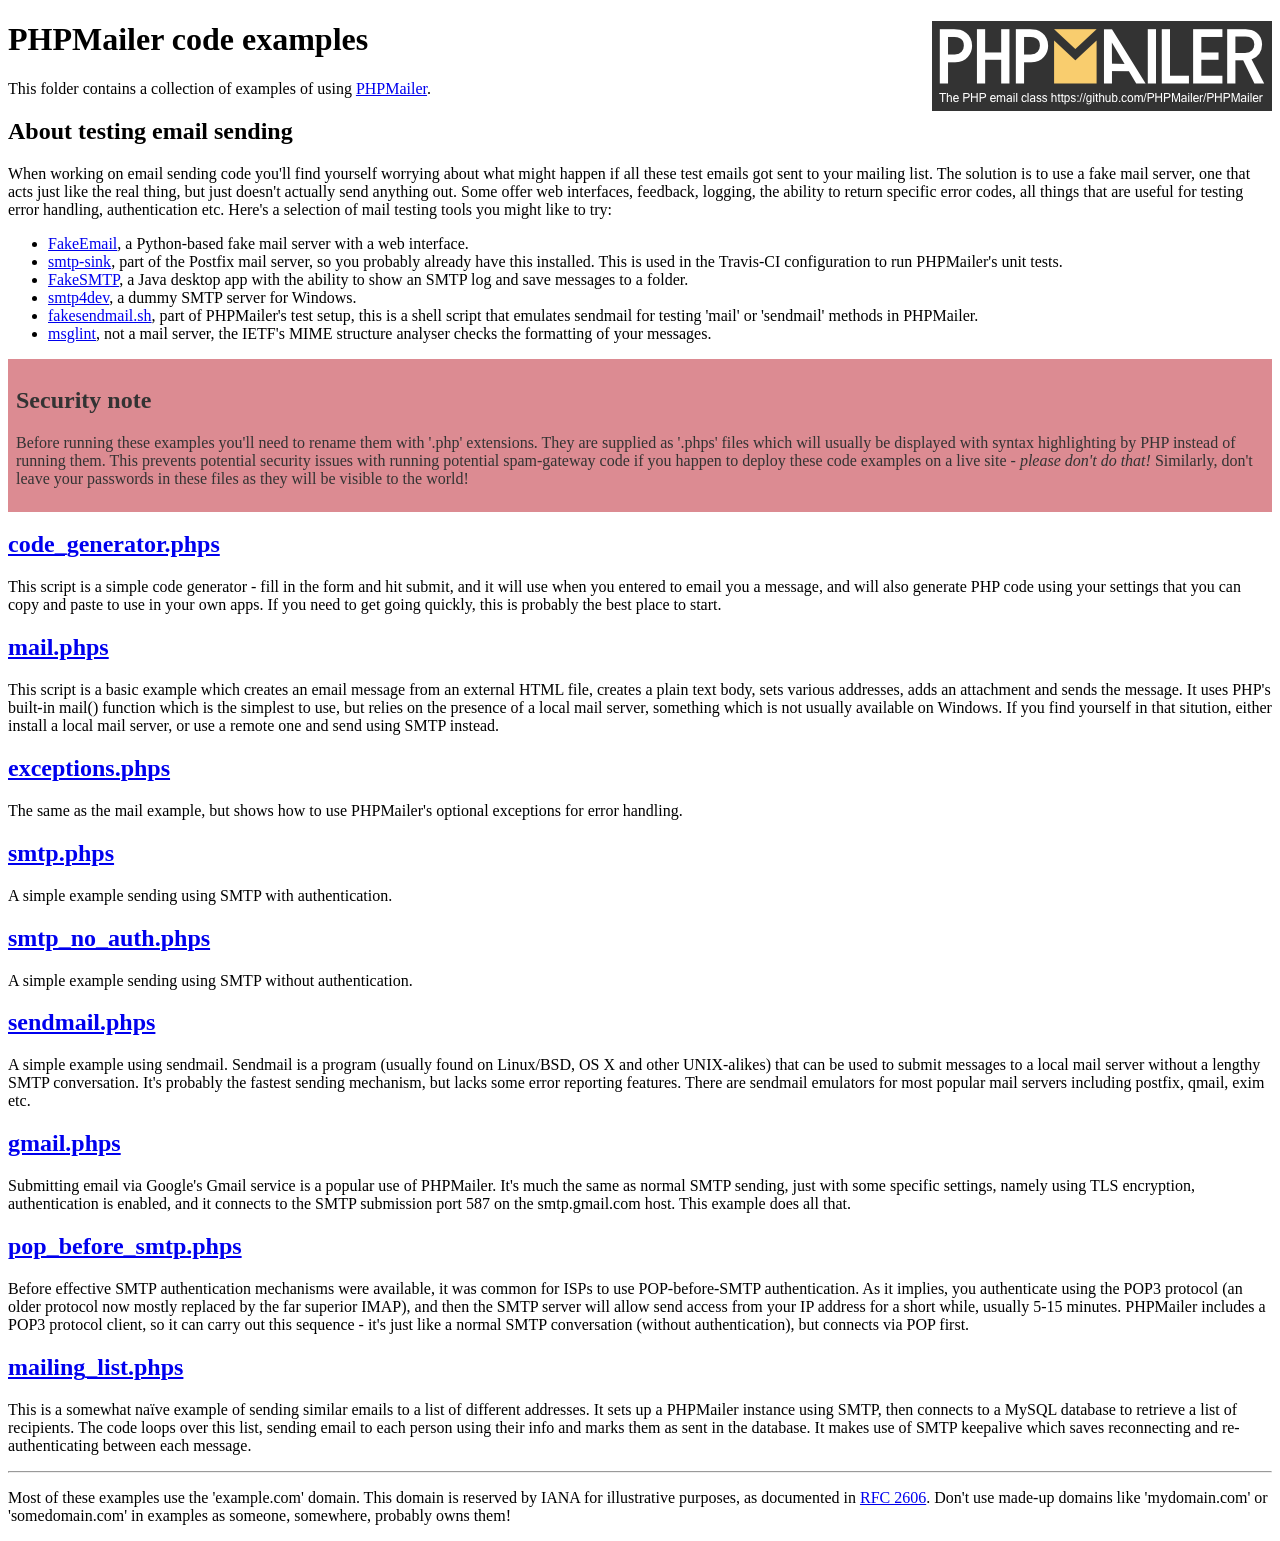
<file: system/libs/PHPMailer/examples/index.html>
<!DOCTYPE html>
<html>
<head>
	<meta charset="UTF-8">
	<title>PHPMailer Examples</title>
</head>
<body>
<h1>PHPMailer code examples<a href="https://github.com/PHPMailer/PHPMailer"><img src="images/phpmailer.png" style="float:right; border:0;" alt="PHPMailer logo"></a></h1>
<p>This folder contains a collection of examples of using <a href="https://github.com/PHPMailer/PHPMailer">PHPMailer</a>.</p>
<h2>About testing email sending</h2>
<p>When working on email sending code you'll find yourself worrying about what might happen if all these test emails got sent to your mailing list. The solution is to use a fake mail server, one that acts just like the real thing, but just doesn't actually send anything out. Some offer web interfaces, feedback, logging, the ability to return specific error codes, all things that are useful for testing error handling, authentication etc. Here's a selection of mail testing tools you might like to try:</p>
<ul>
  <li><a href="https://github.com/isotoma/FakeEmail">FakeEmail</a>, a Python-based fake mail server with a web interface.</li>
  <li><a href="http://www.postfix.org/smtp-sink.1.html">smtp-sink</a>, part of the Postfix mail server, so you probably already have this installed. This is used in the Travis-CI configuration to run PHPMailer's unit tests.</li>
  <li><a href="https://github.com/Nilhcem/FakeSMTP">FakeSMTP</a>, a Java desktop app with the ability to show an SMTP log and save messages to a folder.</li>
  <li><a href="http://smtp4dev.codeplex.com">smtp4dev</a>, a dummy SMTP server for Windows.</li>
  <li><a href="https://github.com/PHPMailer/PHPMailer/blob/master/test/fakesendmail.sh">fakesendmail.sh</a>, part of PHPMailer's test setup, this is a shell script that emulates sendmail for testing 'mail' or 'sendmail' methods in PHPMailer.</li>
  <li><a href="http://tools.ietf.org/tools/msglint/">msglint</a>, not a mail server, the IETF's MIME structure analyser checks the formatting of your messages.</li>
</ul>
<div style="padding: 8px; color: #333333; background-color: #dc8b92">
<h2>Security note</h2>
<p>Before running these examples you'll need to rename them with '.php' extensions. They are supplied as '.phps' files which will usually be displayed with syntax highlighting by PHP instead of running them. This prevents potential security issues with running potential spam-gateway code if you happen to deploy these code examples on a live site - <em>please don't do that!</em> Similarly, don't leave your passwords in these files as they will be visible to the world!</p>
</div>
<h2><a href="code_generator.phps">code_generator.phps</a></h2>
<p>This script is a simple code generator - fill in the form and hit submit, and it will use when you entered to email you a message, and will also generate PHP code using your settings that you can copy and paste to use in your own apps. If you need to get going quickly, this is probably the best place to start.</p>
<h2><a href="mail.phps">mail.phps</a></h2>
<p>This script is a basic example which creates an email message from an external HTML file, creates a plain text body, sets various addresses, adds an attachment and sends the message. It uses PHP's built-in mail() function which is the simplest to use, but relies on the presence of a local mail server, something which is not usually available on Windows. If you find yourself in that sitution, either install a local mail server, or use a remote one and send using SMTP instead.</p>
<h2><a href="exceptions.phps">exceptions.phps</a></h2>
<p>The same as the mail example, but shows how to use PHPMailer's optional exceptions for error handling.</p>
<h2><a href="smtp.phps">smtp.phps</a></h2>
<p>A simple example sending using SMTP with authentication.</p>
<h2><a href="smtp_no_auth.phps">smtp_no_auth.phps</a></h2>
<p>A simple example sending using SMTP without authentication.</p>
<h2><a href="sendmail.phps">sendmail.phps</a></h2>
<p>A simple example using sendmail. Sendmail is a program (usually found on Linux/BSD, OS X and other UNIX-alikes) that can be used to submit messages to a local mail server without a lengthy SMTP conversation. It's probably the fastest sending mechanism, but lacks some error reporting features. There are sendmail emulators for most popular mail servers including postfix, qmail, exim etc.</p>
<h2><a href="gmail.phps">gmail.phps</a></h2>
<p>Submitting email via Google's Gmail service is a popular use of PHPMailer. It's much the same as normal SMTP sending, just with some specific settings, namely using TLS encryption, authentication is enabled, and it connects to the SMTP submission port 587 on the smtp.gmail.com host. This example does all that.</p>
<h2><a href="pop_before_smtp.phps">pop_before_smtp.phps</a></h2>
<p>Before effective SMTP authentication mechanisms were available, it was common for ISPs to use POP-before-SMTP authentication. As it implies, you authenticate using the POP3 protocol (an older protocol now mostly replaced by the far superior IMAP), and then the SMTP server will allow send access from your IP address for a short while, usually 5-15 minutes. PHPMailer includes a POP3 protocol client, so it can carry out this sequence - it's just like a normal SMTP conversation (without authentication), but connects via POP first.</p>
<h2><a href="mailing_list.phps">mailing_list.phps</a></h2>
<p>This is a somewhat naïve example of sending similar emails to a list of different addresses. It sets up a PHPMailer instance using SMTP, then connects to a MySQL database to retrieve a list of recipients. The code loops over this list, sending email to each person using their info and marks them as sent in the database. It makes use of SMTP keepalive which saves reconnecting and re-authenticating between each message.</p>
<hr>
<p>Most of these examples use the 'example.com' domain. This domain is reserved by IANA for illustrative purposes, as documented in <a href="http://tools.ietf.org/html/rfc2606">RFC 2606</a>. Don't use made-up domains like 'mydomain.com' or 'somedomain.com' in examples as someone, somewhere, probably owns them!</p>
</body>
</html>
</file>
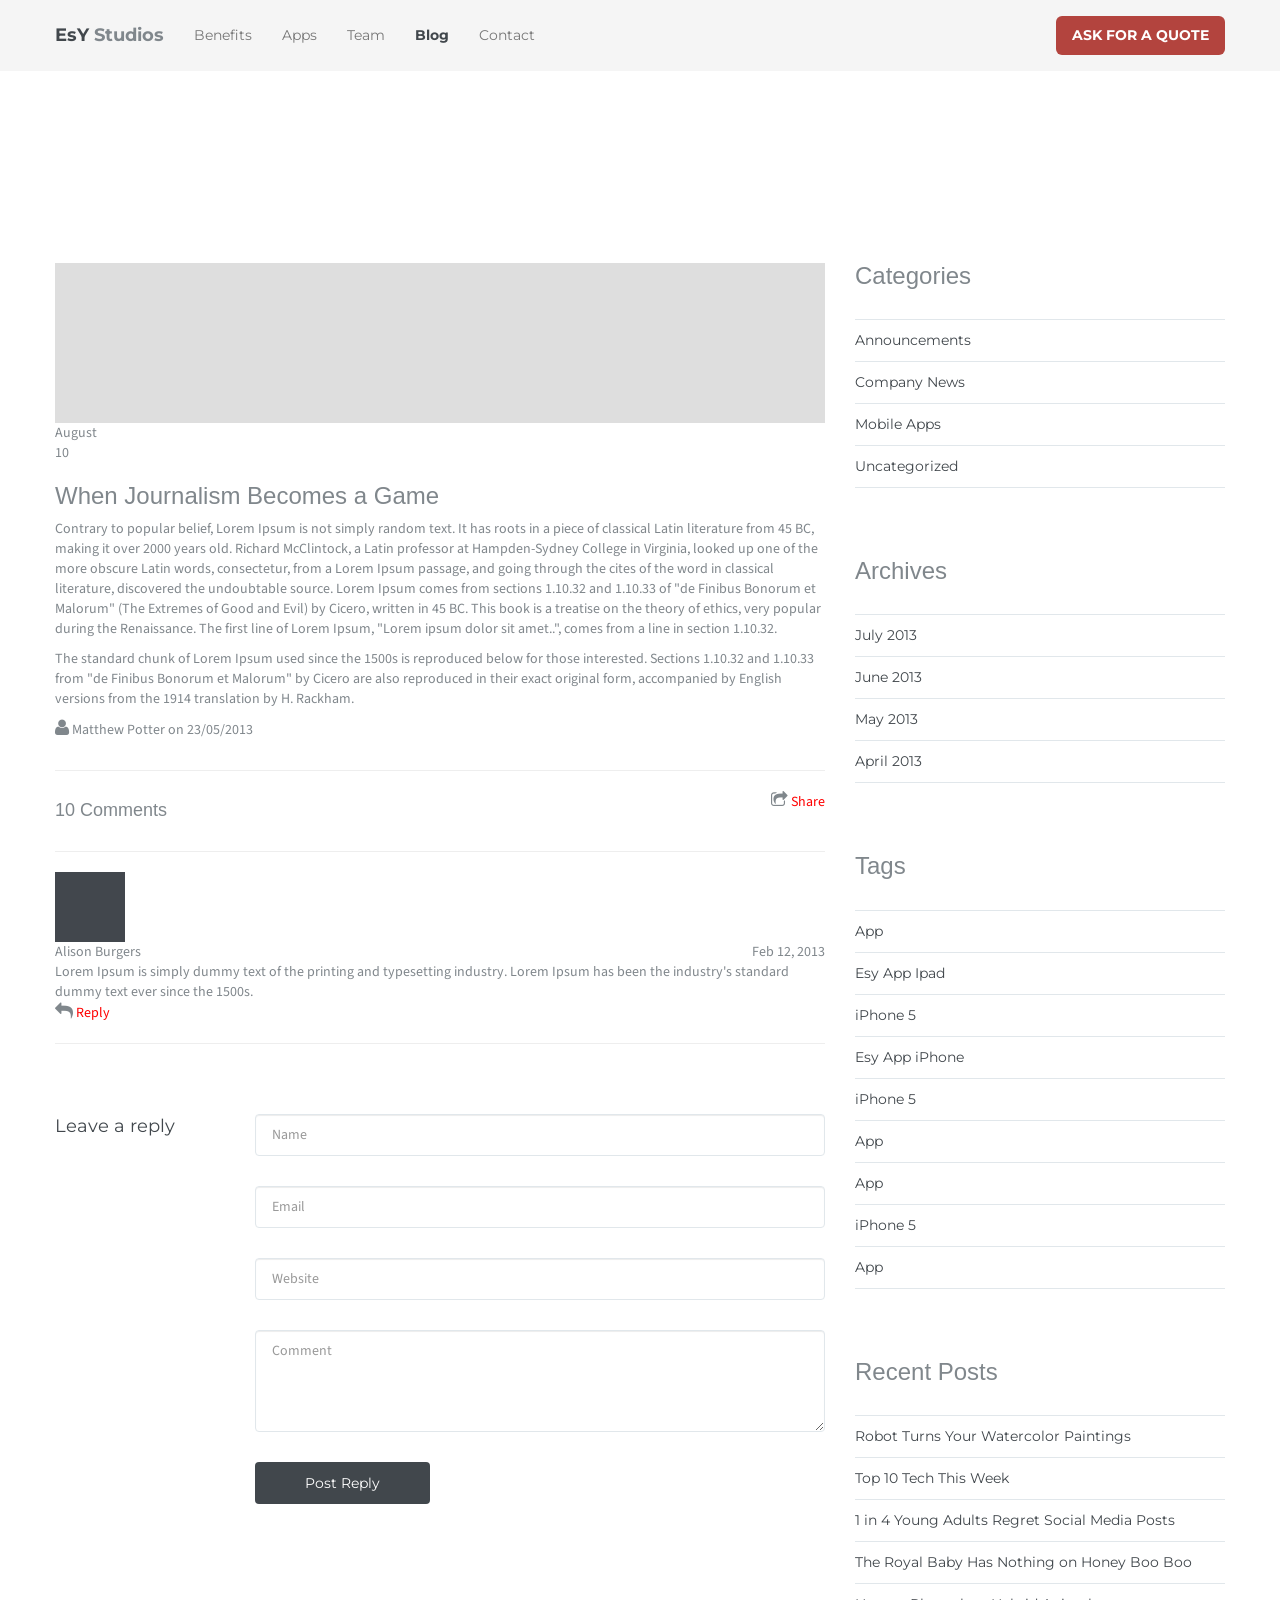
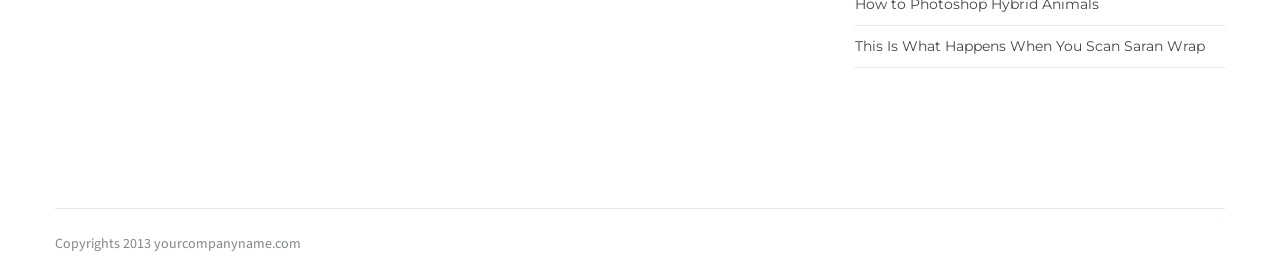
<file: public/assets/blog.html>
<!DOCTYPE html>
<html lang="en">
    <head>
        <meta charset="utf-8">
        <meta name="viewport" content="width=device-width, initial-scale=1.0">
        <meta name="description" content="">
        <meta name="author" content="">
        <link rel="shortcut icon" href="ico/favicon.png">

        <title>EsY App - Blog</title>

        <!-- Bootstrap core CSS -->
        <link href="css/bootstrap.css" rel="stylesheet">

        <!-- Custom styles for this template -->
        <link href="css/style.css" rel="stylesheet">

        <!-- HTML5 shim and Respond.js IE8 support of HTML5 elements and media queries -->
        <!--[if lt IE 9]>
          <script src="js/html5shiv.js"></script>
          <script src="js/respond.min.js"></script>
        <![endif]-->

        <!-- Font Awesome -->
        <link rel="stylesheet" href="css/font-awesome.min.css">



    </head>
    <body data-spy="scroll" data-target=".navbar" data-offset="150" class="blog">

        <nav class="navbar navbar-default blog" role="navigation">
            <div class="container">
                <div class="row">
                    <!-- Brand and toggle get grouped for better mobile display -->
                    <div class="navbar-header">
                        <button type="button" class="navbar-toggle" data-toggle="collapse" data-target=".navbar-ex1-collapse">
                            <span class="sr-only">Toggle navigation</span>
                            <span class="icon-bar"></span>
                            <span class="icon-bar"></span>
                            <span class="icon-bar"></span>
                        </button>
                        <a class="navbar-brand" href="index.html">EsY <span>Studios</span></a>
                    </div>

                    <!-- Collect the nav links, forms, and other content for toggling -->
                    <div class="collapse navbar-collapse navbar-ex1-collapse">
                        <ul class="nav navbar-nav">
                            <li class="active"><a href="#benefits">Benefits</a></li>
                            <li><a href="#ourapps">Apps</a></li>
                            <li><a href="#meetteam">Team</a></li>
                            <li><a href="#blog">Blog</a></li>
                            <li><a href="#contactus">Contact</a></li>
                            <!--
                            <li class="dropdown">
                                <a href="#" class="dropdown-toggle" data-toggle="dropdown">Dropdown <b class="caret"></b></a>
                                <ul class="dropdown-menu">
                                    <li><a href="#">Action</a></li>
                                    <li><a href="#">Another action</a></li>
                                    <li><a href="#">Something else here</a></li>
                                    <li><a href="#">Separated link</a></li>
                                    <li><a href="#">One more separated link</a></li>
                                </ul>
                            </li> 
                            -->
                        </ul>
                        <form class="navbar-form navbar-right" role="search">
                            <button type="submit" class="btn btn-default btn-lg" data-toggle="modal" data-target="#myModal">Ask for a Quote</button>
                        </form>

                        <!--
        
        <ul class="nav navbar-nav navbar-right">
            <li><a href="#">Link</a></li>
            <li class="dropdown">
                <a href="#" class="dropdown-toggle" data-toggle="dropdown">Dropdown <b class="caret"></b></a>
                <ul class="dropdown-menu">
                    <li><a href="#">Action</a></li>
                    <li><a href="#">Another action</a></li>
                    <li><a href="#">Something else here</a></li>
                    <li><a href="#">Separated link</a></li>
                </ul>
            </li>
        </ul>
                        -->
                    </div><!-- /.navbar-collapse -->
                </div>
            </div>
        </nav>


        <!-- Modal -->
        <div class="modal fade" id="myModal" tabindex="-1" role="dialog" aria-labelledby="myModalLabel" aria-hidden="true">
            <div class="modal-dialog">
                <div class="modal-content">
                    <div class="modal-header">
                        <button type="button" class="close" data-dismiss="modal" aria-hidden="true">&times;</button>
                        <h4 class="modal-title" id="myModalLabel">Ask for a <span>Quote</span></h4>
                    </div>
                    <form role="form">

                        <div class="modal-body">
                            <p>A big thank you for showing your interest, we usually reply to all emails within 24 hours.
                                Please wait a little more time if you don’t hear back back from us in that time frame.</p>
                            <input type="text" class="form-control" id="exampleInputNameQ" placeholder="Name"> 

                            <input type="text" class="form-control" id="exampleInputEmailQ" placeholder="Email" />
                            <input type="text" class="form-control" id="exampleInputCompanyQ" placeholder="Company" />
                            <textarea name="desc" id="desc" class="form-control" rows="3" placeholder="Project Description"></textarea>
                            <div class="attf">
                                <p>Attach files less than 25mb</p>
                                <button type="button" class="btn btn-transparent attachfile" id="attf">Attach file</button>
                                <div class="clearfix"></div>
                            </div>
                            <input type="text" class="form-control" id="exampleInputDeadlineQ" placeholder="Expected Project Deadline - DDMMYY" />
                            <input type="text" class="form-control" id="exampleInputSkypeQ" placeholder="Skype Name" />
                            <button type="submit" class="btn btn-transparent">Submit</button>

                        </div>
                    </form>
                </div><!-- /.modal-content -->
            </div><!-- /.modal-dialog -->
        </div><!-- /.modal -->



        <!-- Blog -->
        <div id="blog">
            <div class="container">                
                <div class="row">
                    <h2>From the <span>Blog</span></h2>
                    <div class="row bloginfo">
                        <div class="col-lg-8 col-md-8 col-xs-12 col-sm-8 post1">
                            <img src="images/blogp_img1.jpg" alt="" />
                            <div>
                                <div class="postdate pull-left">
                                    <div class="month">August</div>
                                    <div class="day">10</div>
                                </div>
                                <div class="posttext pull-right">
                                    <h3>When Journalism Becomes a Game</h3>
                                    <p>Contrary to popular belief, Lorem Ipsum is not simply random text. It has roots in a piece of classical Latin literature from 45 BC, making it over 2000 years old. Richard McClintock, a Latin professor at Hampden-Sydney College in Virginia, looked up one of the more obscure Latin words, consectetur, from a Lorem Ipsum passage, and going through the cites of the word in classical literature, discovered the undoubtable source. Lorem Ipsum comes from sections 1.10.32 and 1.10.33 of "de Finibus Bonorum et Malorum" (The Extremes of Good and Evil) by Cicero, written in 45 BC. This book is a treatise on the theory of ethics, very popular during the Renaissance. The first line of Lorem Ipsum, "Lorem ipsum dolor sit amet..", comes from a line in section 1.10.32.</p>

                                    <p>The standard chunk of Lorem Ipsum used since the 1500s is reproduced below for those interested. Sections 1.10.32 and 1.10.33 from "de Finibus Bonorum et Malorum" by Cicero are also reproduced in their exact original form, accompanied by English versions from the 1914 translation by H. Rackham.</p>
                                    <div class="postbot">
                                        <div class="pull-left">
                                            <p class="author"><i class="fa fa-user"></i> Matthew Potter on 23/05/2013</p>
                                        </div>
                                        <div class="shareit pull-right">
                                            <span class='st_fblike_hcount' displayText='Facebook Like'></span>
                                            <span class='st_twitter_hcount' displayText='Tweet'></span>
                                            <span class='st_plusone_hcount' displayText='Google +1'></span>
                                        </div>
                                        <div class="clearfix"></div>
                                    </div>
                                </div>
                                <div class="clearfix"></div>
                                <hr />
                                <div class="numcomments">
                                    <div class="pull-left"><h4>10 Comments</h4></div>
                                    <div class="pull-right"><i class="fa fa-share-square-o"></i> <a href="#">Share</a></div>
                                    <div class="clearfix"></div>
                                </div>

                                <hr />

                                <div class="comment">
                                    <div class="avatar pull-left">
                                        <img src="images/avatar.jpg" alt="" />
                                    </div>
                                    <div class="avatarright pull-right">

                                        <div class="heading">
                                            <div class="name pull-left">Alison Burgers</div>
                                            <div class="date pull-right">Feb 12, 2013</div>
                                            <div class="clearfix"></div>
                                        </div>
                                        <div class="text">
                                            Lorem Ipsum is simply dummy text of the printing and typesetting industry. Lorem Ipsum has been the industry's standard dummy text ever since the 1500s.
                                        </div>
                                        <div class="reply">
                                            <i class="fa fa-reply"></i> <a href="#">Reply</a>
                                        </div>
                                    </div>
                                    <div class="clearfix"></div>
                                </div>

                                <hr />
                                <form class="form-horizontal" role="form">
                                    <div class="row leaveareply">
                                        <div class="col-md-3 col-lg-3 txt">
                                            Leave a reply
                                        </div>
                                        <div class="col-md-9 col-lg-9">
                                            <input type="text" class="form-control" id="inputName3" placeholder="Name">
                                            <input type="email" class="form-control" id="inputEmail3" placeholder="Email">
                                            <input type="text" class="form-control" id="inputWebsite3" placeholder="Website">
                                            <textarea name="comment" id="comment" class="form-control" rows="4" placeholder="Comment"></textarea>
                                            <button type="submit" class="btn btn-default">Post Reply</button>
                                        </div>
                                    </div>
                                </form>
                            </div>
                        </div>
                        <div class="col-xs-12 col-sm-4 col-lg-4 col-md-4 moreblog">
                            <h3>Categories</h3>
                            <ul>
                                <li><a href="#">Announcements</a></li>
                                <li><a href="#">Company News</a></li>
                                <li><a href="#">Mobile Apps</a></li>
                                <li><a href="#">Uncategorized</a></li>
                            </ul>
                            <h3 class="arch">Archives</h3>
                            <ul>
                                <li><a href="#">July 2013</a></li>
                                <li><a href="#">June 2013</a></li>
                                <li><a href="#">May 2013</a></li>
                                <li><a href="#">April 2013</a></li>
                            </ul>

                            <h3 class="arch tags">Tags</h3>
                            <ul class="tags">
                                <li><a href="#">App</a></li>
                                <li><a href="#">Esy App Ipad</a></li>
                                <li><a href="#">iPhone 5</a></li>
                                <li><a href="#">Esy App iPhone</a></li>
                                <li><a href="#">iPhone 5</a></li>
                                <li><a href="#">App</a></li>
                                <li><a href="#">App</a></li>
                                <li><a href="#">iPhone 5</a></li>
                                <li><a href="#">App</a></li>
                            </ul>

                            <h3 class="arch">Recent Posts</h3>
                            <ul>
                                <li><a href="#">Robot Turns Your Watercolor Paintings</a></li>
                                <li><a href="#">Top 10 Tech This Week</a></li>
                                <li><a href="#">1 in 4 Young Adults Regret Social Media Posts</a></li>
                                <li><a href="#">The Royal Baby Has Nothing on Honey Boo Boo</a></li>
                                <li><a href="#">How to Photoshop Hybrid Animals</a></li>
                                <li><a href="#">This Is What Happens When You Scan Saran Wrap</a></li>
                            </ul>
                        </div>
                    </div>
                </div>
            </div>
        </div>
        <!-- End Blog -->


        <div id="footer">
            <div class="container">                
                <div class="row botline">
                    Copyrights 2013 yourcompanyname.com
                </div>
            </div>
        </div>



        <!-- Bootstrap core JavaScript
        ================================================== -->
        <!-- Placed at the end of the document so the pages load faster -->
        <script src="js/jquery-2.0.3.min.js"></script>
        <script src="js/bootstrap.min.js"></script>

        <script type="text/javascript" src="http://w.sharethis.com/button/buttons.js"></script>
        <script type="text/javascript">stLight.options({publisher: "eda0e1f9-f28a-45d6-8b94-a79358066c40", doNotHash: false, doNotCopy: false, hashAddressBar: false});</script>

        <!-- Template custom JS  -->
        <script type="text/javascript" src="js/template-blog.js"></script>

        <!-- Retina  -->
        <script src="js/retina.js"></script>


    </body>
</html>
</file>
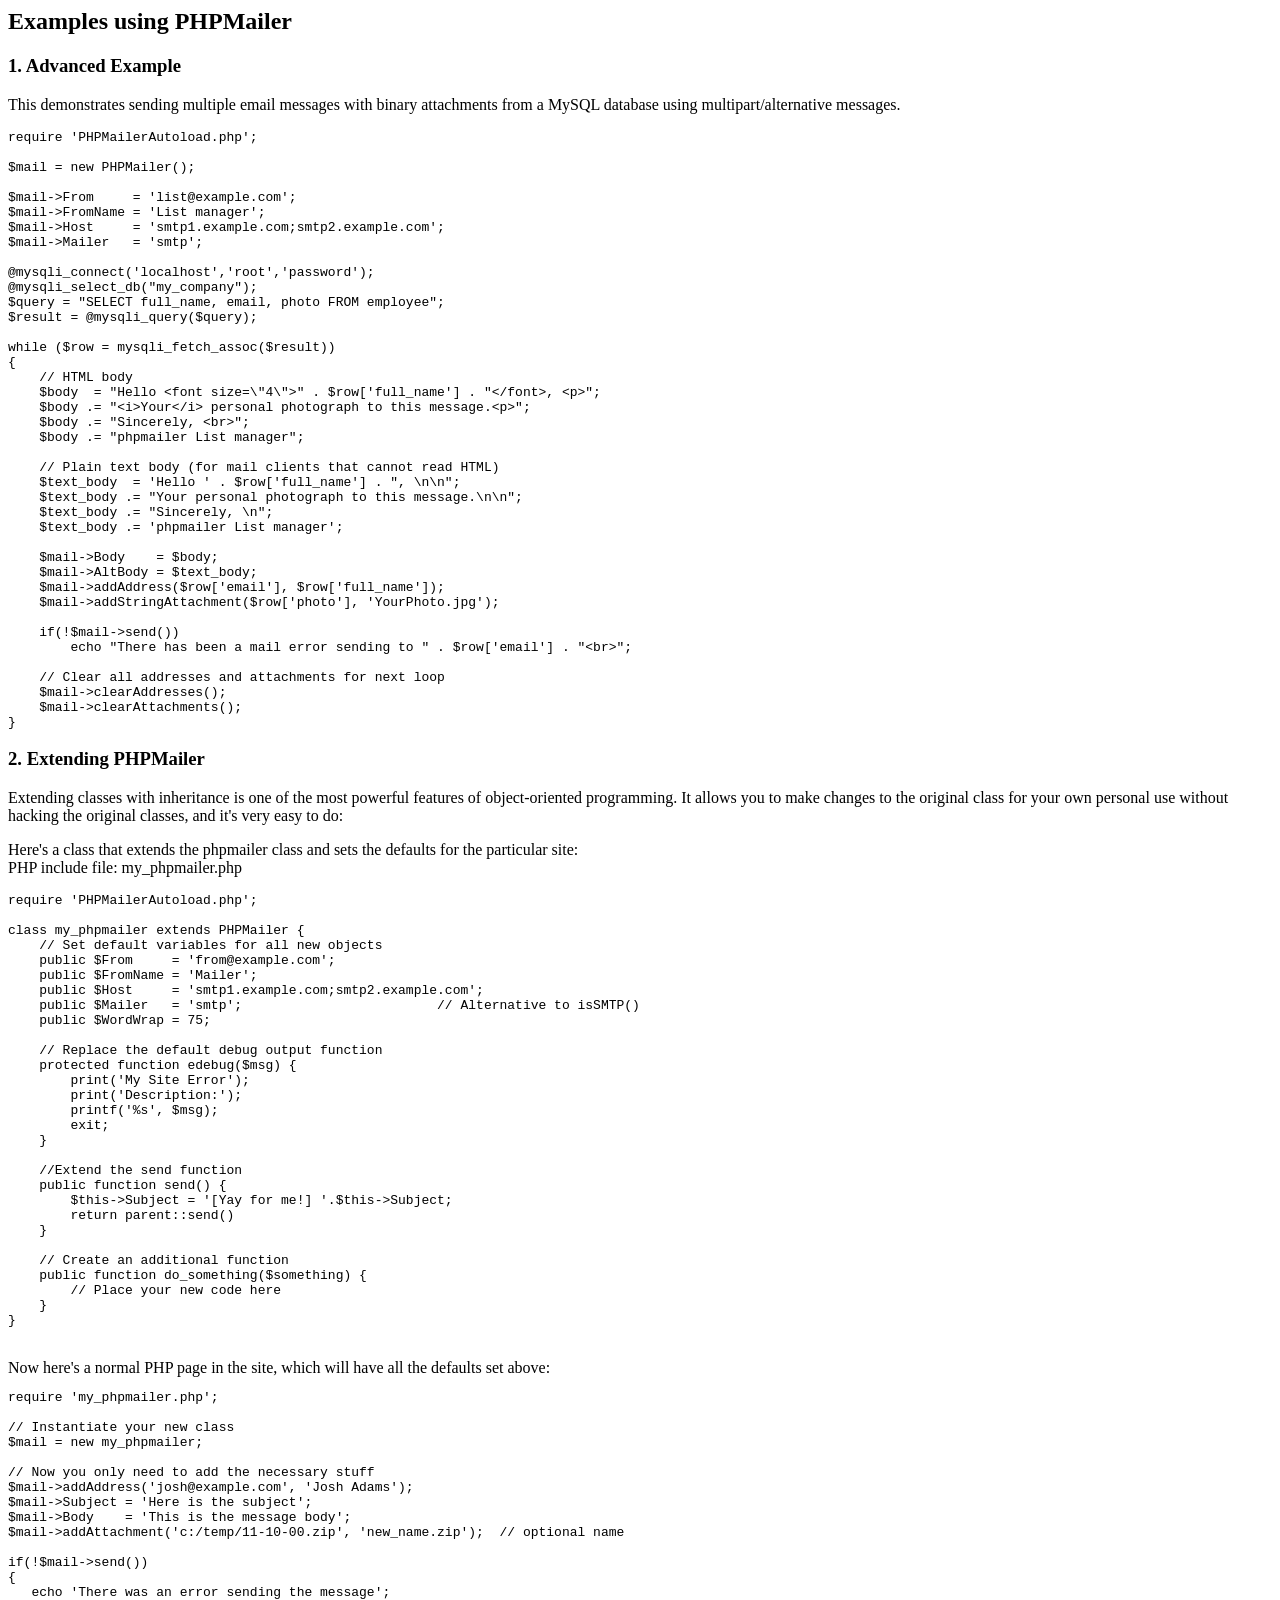
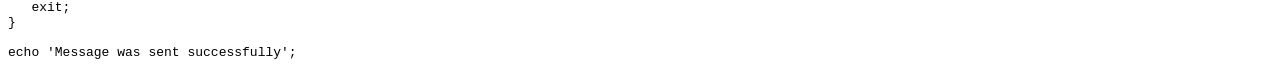
<file: system/libs/PHPMailer/docs/extending.html>
<html>
<head>
<title>Examples using phpmailer</title>
</head>

<body>

<h2>Examples using PHPMailer</h2>

<h3>1. Advanced Example</h3>
<p>

This demonstrates sending multiple email messages with binary attachments
from a MySQL database using multipart/alternative messages.<p>

<pre>
require 'PHPMailerAutoload.php';

$mail = new PHPMailer();

$mail->From     = 'list@example.com';
$mail->FromName = 'List manager';
$mail->Host     = 'smtp1.example.com;smtp2.example.com';
$mail->Mailer   = 'smtp';

@mysqli_connect('localhost','root','password');
@mysqli_select_db("my_company");
$query = "SELECT full_name, email, photo FROM employee";
$result = @mysqli_query($query);

while ($row = mysqli_fetch_assoc($result))
{
    // HTML body
    $body  = "Hello &lt;font size=\"4\"&gt;" . $row['full_name'] . "&lt;/font&gt;, &lt;p&gt;";
    $body .= "&lt;i&gt;Your&lt;/i&gt; personal photograph to this message.&lt;p&gt;";
    $body .= "Sincerely, &lt;br&gt;";
    $body .= "phpmailer List manager";

    // Plain text body (for mail clients that cannot read HTML)
    $text_body  = 'Hello ' . $row['full_name'] . ", \n\n";
    $text_body .= "Your personal photograph to this message.\n\n";
    $text_body .= "Sincerely, \n";
    $text_body .= 'phpmailer List manager';

    $mail->Body    = $body;
    $mail->AltBody = $text_body;
    $mail->addAddress($row['email'], $row['full_name']);
    $mail->addStringAttachment($row['photo'], 'YourPhoto.jpg');

    if(!$mail->send())
        echo "There has been a mail error sending to " . $row['email'] . "&lt;br&gt;";

    // Clear all addresses and attachments for next loop
    $mail->clearAddresses();
    $mail->clearAttachments();
}
</pre>
<p>

<h3>2. Extending PHPMailer</h3>
<p>

Extending classes with inheritance is one of the most
powerful features of object-oriented programming. It allows you to make changes to the
original class for your own personal use without hacking the original
classes, and it's very easy to do:

<p>
Here's a class that extends the phpmailer class and sets the defaults
for the particular site:<br>
PHP include file: my_phpmailer.php
<p>

<pre>
require 'PHPMailerAutoload.php';

class my_phpmailer extends PHPMailer {
    // Set default variables for all new objects
    public $From     = 'from@example.com';
    public $FromName = 'Mailer';
    public $Host     = 'smtp1.example.com;smtp2.example.com';
    public $Mailer   = 'smtp';                         // Alternative to isSMTP()
    public $WordWrap = 75;

    // Replace the default debug output function
    protected function edebug($msg) {
        print('My Site Error');
        print('Description:');
        printf('%s', $msg);
        exit;
    }

    //Extend the send function
    public function send() {
        $this->Subject = '[Yay for me!] '.$this->Subject;
        return parent::send()
    }

    // Create an additional function
    public function do_something($something) {
        // Place your new code here
    }
}
</pre>
<br>
Now here's a normal PHP page in the site, which will have all the defaults set above:<br>

<pre>
require 'my_phpmailer.php';

// Instantiate your new class
$mail = new my_phpmailer;

// Now you only need to add the necessary stuff
$mail->addAddress('josh@example.com', 'Josh Adams');
$mail->Subject = 'Here is the subject';
$mail->Body    = 'This is the message body';
$mail->addAttachment('c:/temp/11-10-00.zip', 'new_name.zip');  // optional name

if(!$mail->send())
{
   echo 'There was an error sending the message';
   exit;
}

echo 'Message was sent successfully';
</pre>
</body>
</html>
</file>
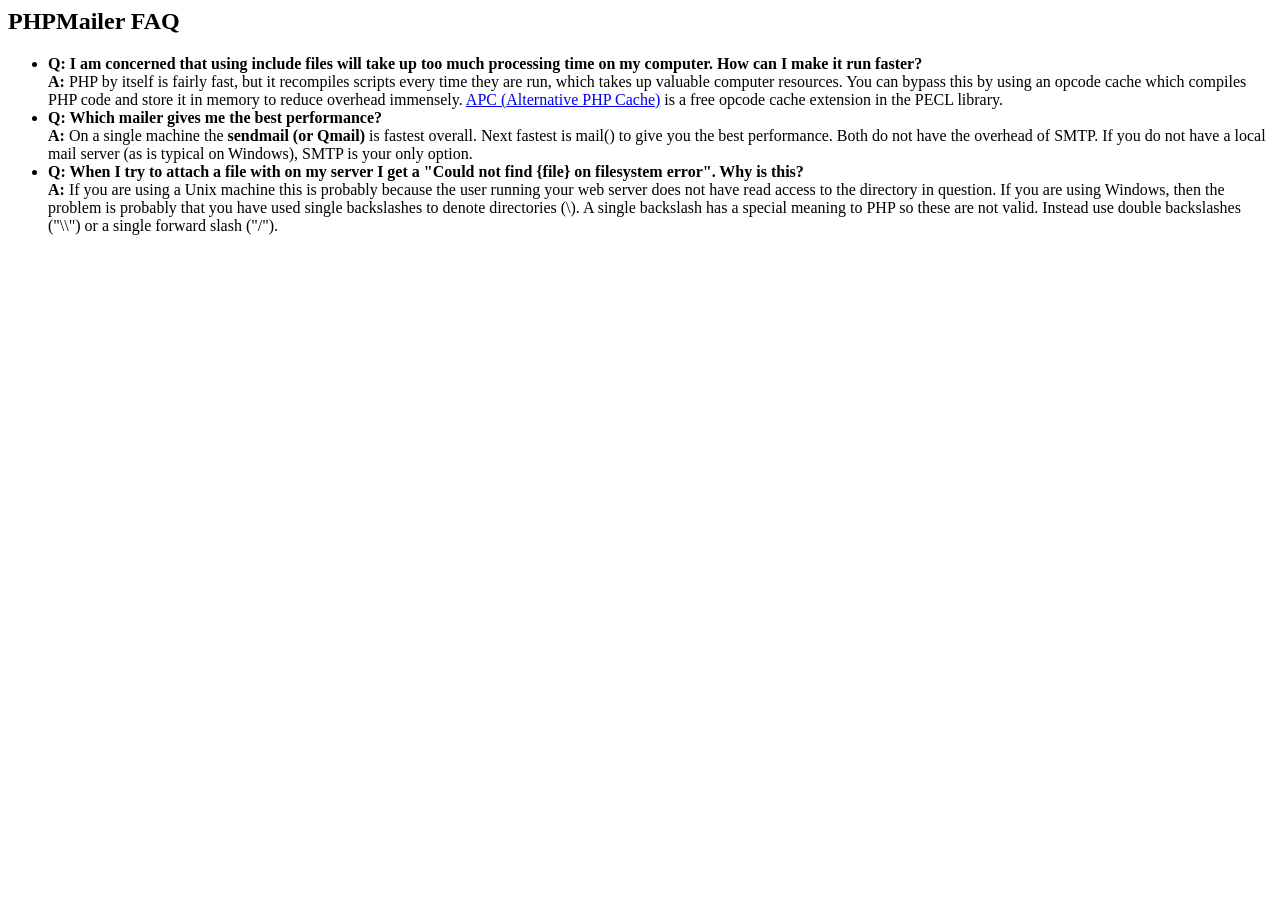
<file: system/libs/PHPMailer/docs/faq.html>
﻿<html>
<head>
<title>PHPMailer FAQ</title>
</head>
<body>
<h2>PHPMailer FAQ</h2>
<ul>
    <li><strong>Q: I am concerned that using include files will take up too much
    processing time on my computer. How can I make it run faster?</strong><br>
    <strong>A:</strong> PHP by itself is fairly fast, but it recompiles scripts every time they are run, which takes up valuable
    computer resources. You can bypass this by using an opcode cache which compiles
    PHP code and store it in memory to reduce overhead immensely. <a href="http://www.php.net/apc/">APC
    (Alternative PHP Cache)</a> is a free opcode cache extension in the PECL library.</li>
    <li><strong>Q: Which mailer gives me the best performance?</strong><br>
    <strong>A:</strong> On a single machine the <strong>sendmail (or Qmail)</strong> is fastest overall.
    Next fastest is mail() to give you the best performance. Both do not have the overhead of SMTP.
    If you do not have a local mail server (as is typical on Windows), SMTP is your only option.</li>
    <li><strong>Q: When I try to attach a file with on my server I get a
    "Could not find {file} on filesystem error". Why is this?</strong><br>
    <strong>A:</strong> If you are using a Unix machine this is probably because the user
    running your web server does not have read access to the directory in question. If you are using Windows,
    then the problem is probably that you have used single backslashes to denote directories (\).
    A single backslash has a special meaning to PHP so these are not
    valid. Instead use double backslashes ("\\") or a single forward
    slash ("/").</li>
</ul>
</body>
</html>
</file>
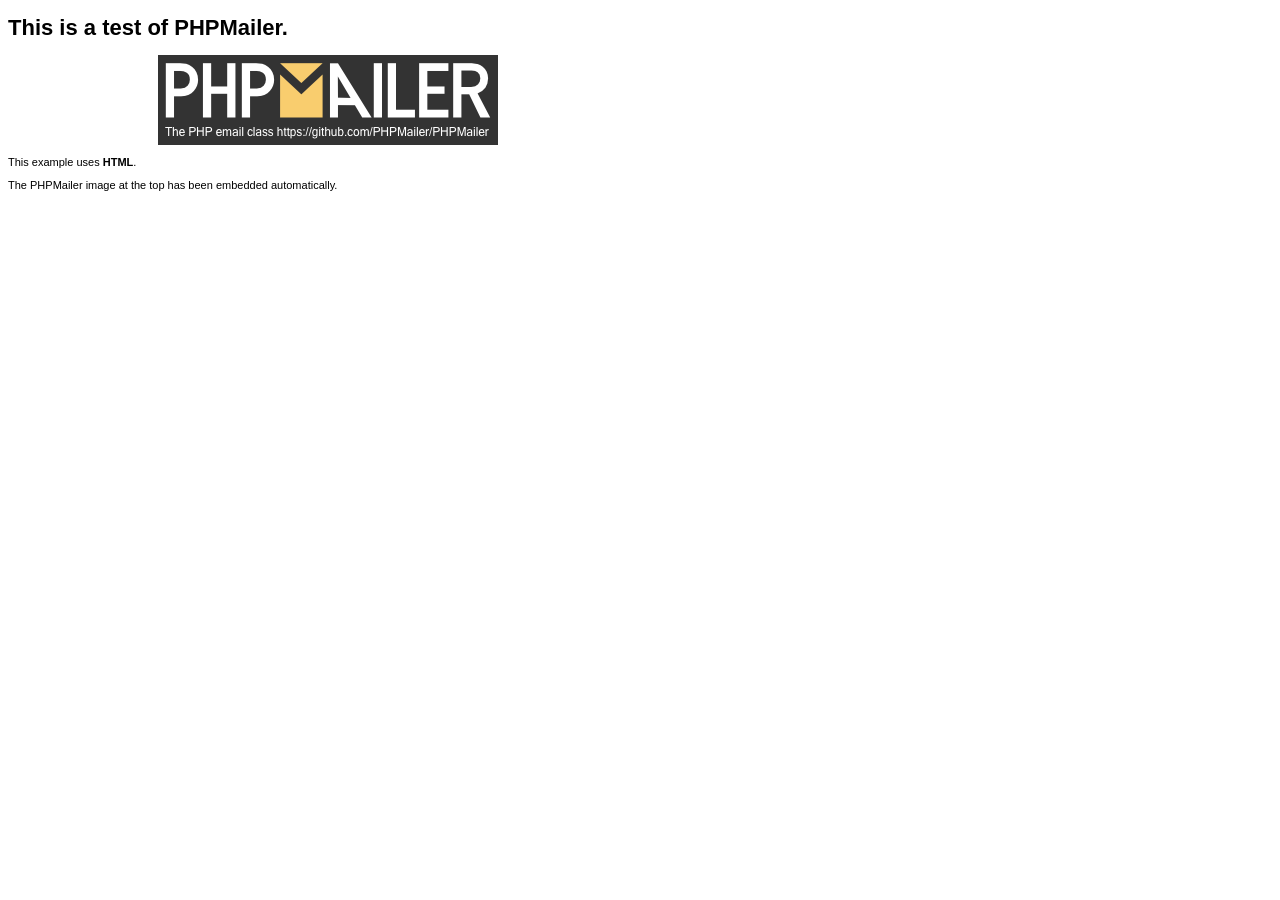
<file: system/libs/PHPMailer/examples/contents.html>
<!DOCTYPE HTML PUBLIC "-//W3C//DTD HTML 4.01 Transitional//EN" "http://www.w3.org/TR/html4/loose.dtd">
<html>
<head>
  <meta http-equiv="Content-Type" content="text/html; charset=utf-8">
  <title>PHPMailer Test</title>
</head>
<body>
  <div style="width: 640px; font-family: Arial, Helvetica, sans-serif; font-size: 11px;">
    <h1>This is a test of PHPMailer.</h1>
    <div align="center">
      <a href="https://github.com/PHPMailer/PHPMailer/"><img src="images/phpmailer.png" height="90" width="340" alt="PHPMailer rocks"></a>
    </div>
    <p>This example uses <strong>HTML</strong>.</p>
    <p>The PHPMailer image at the top has been embedded automatically.</p>
  </div>
</body>
</html>
</file>
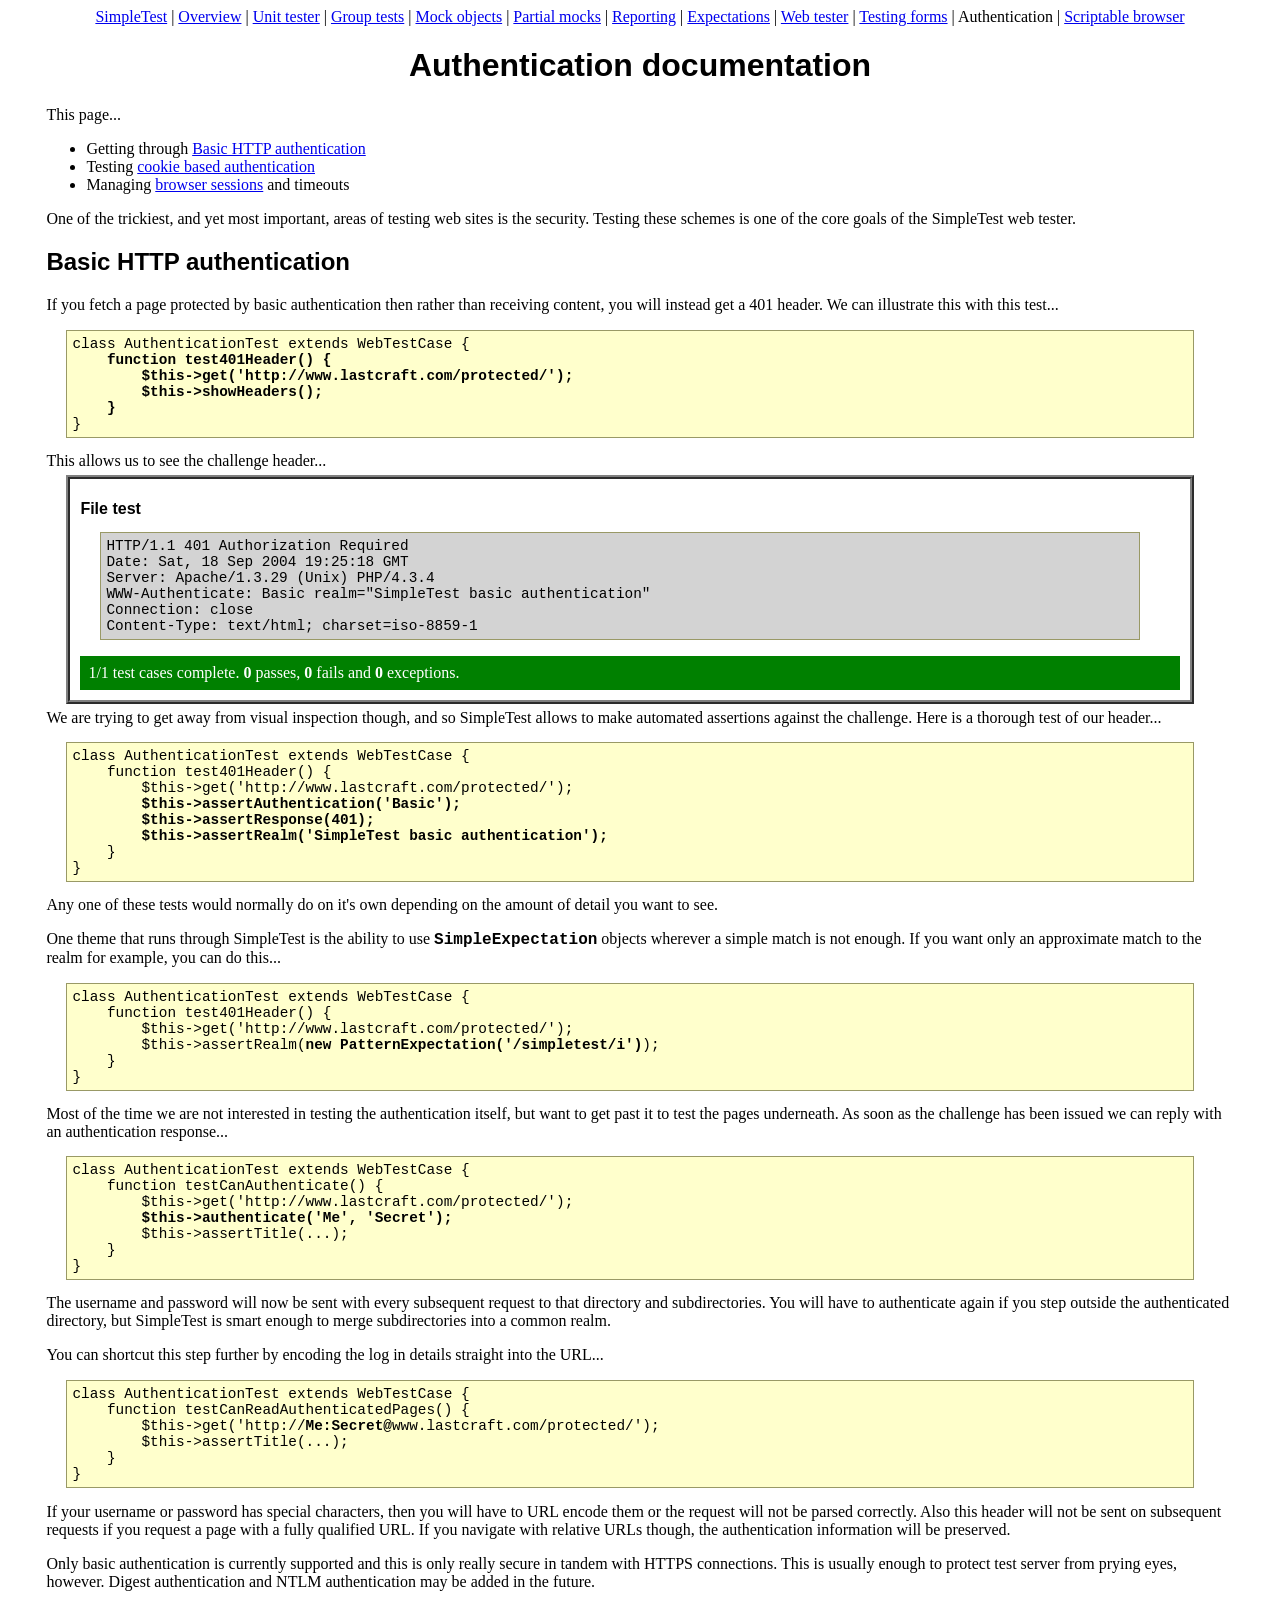
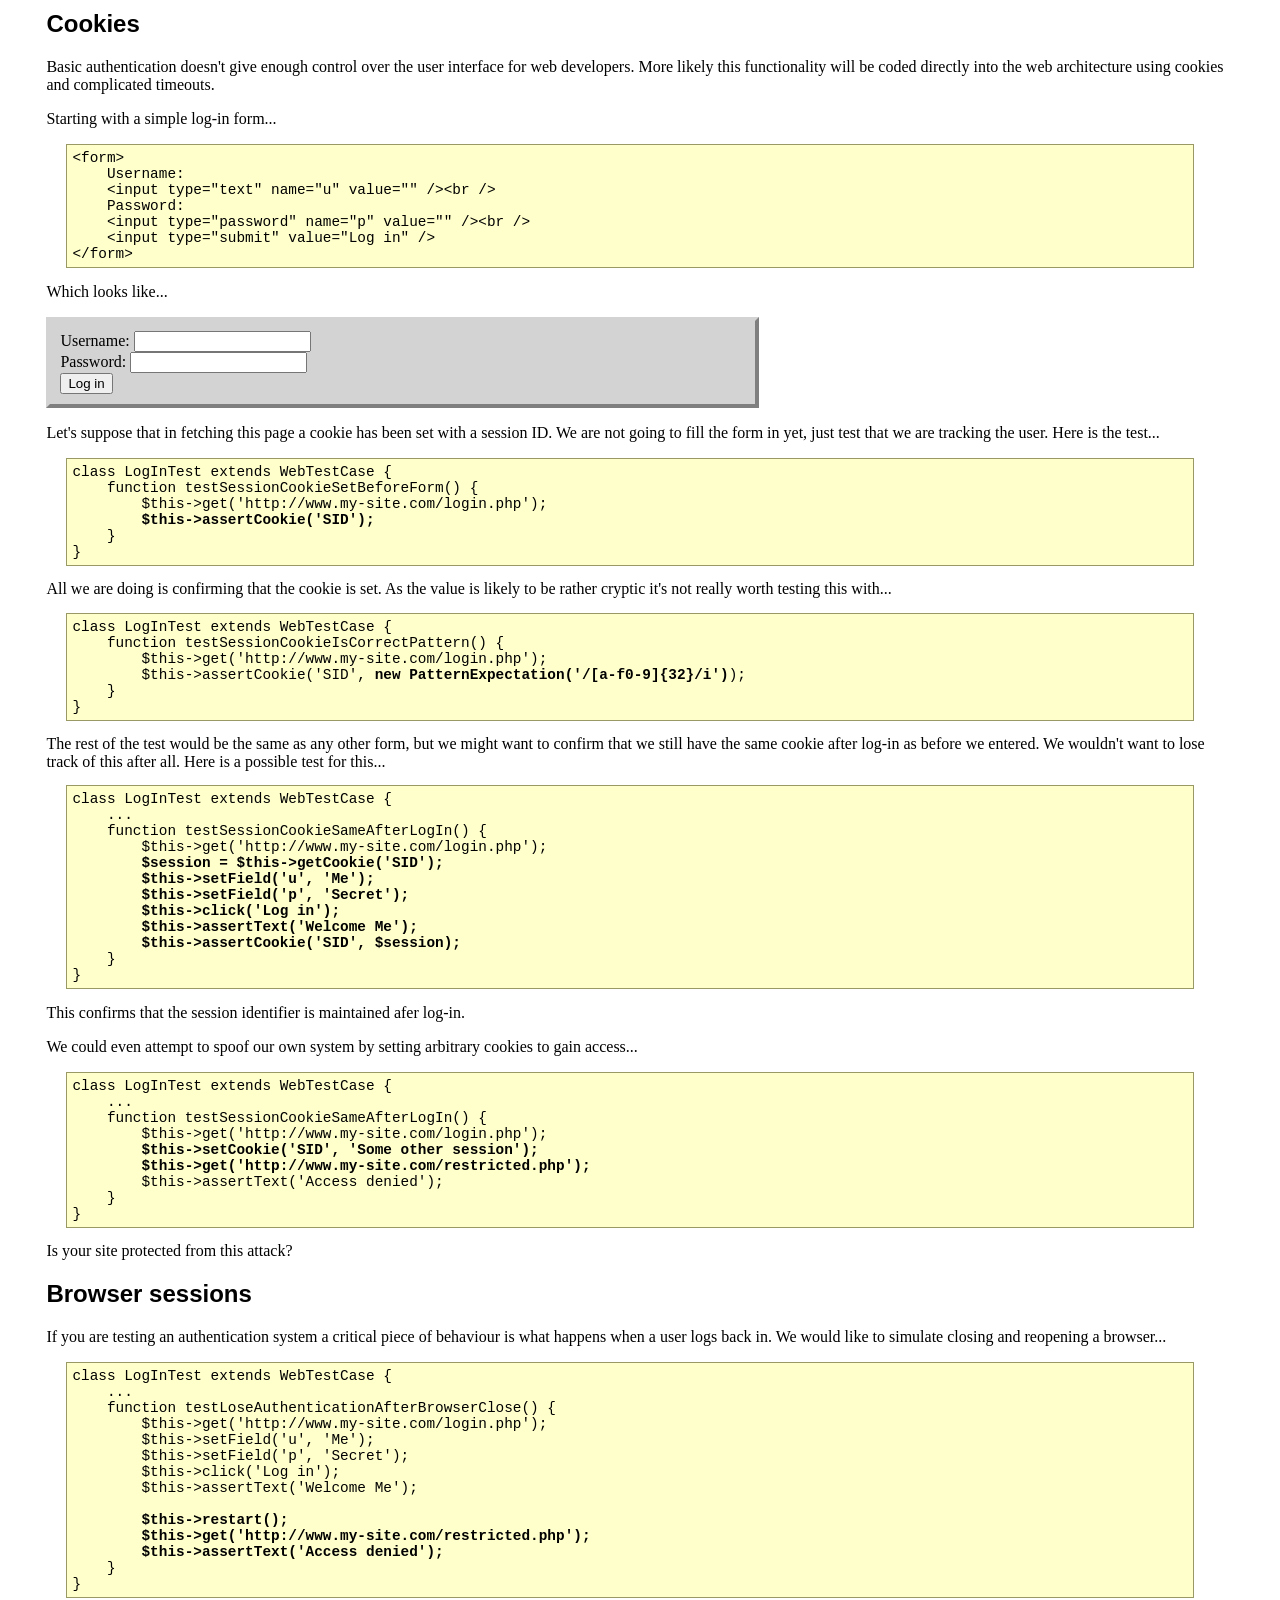
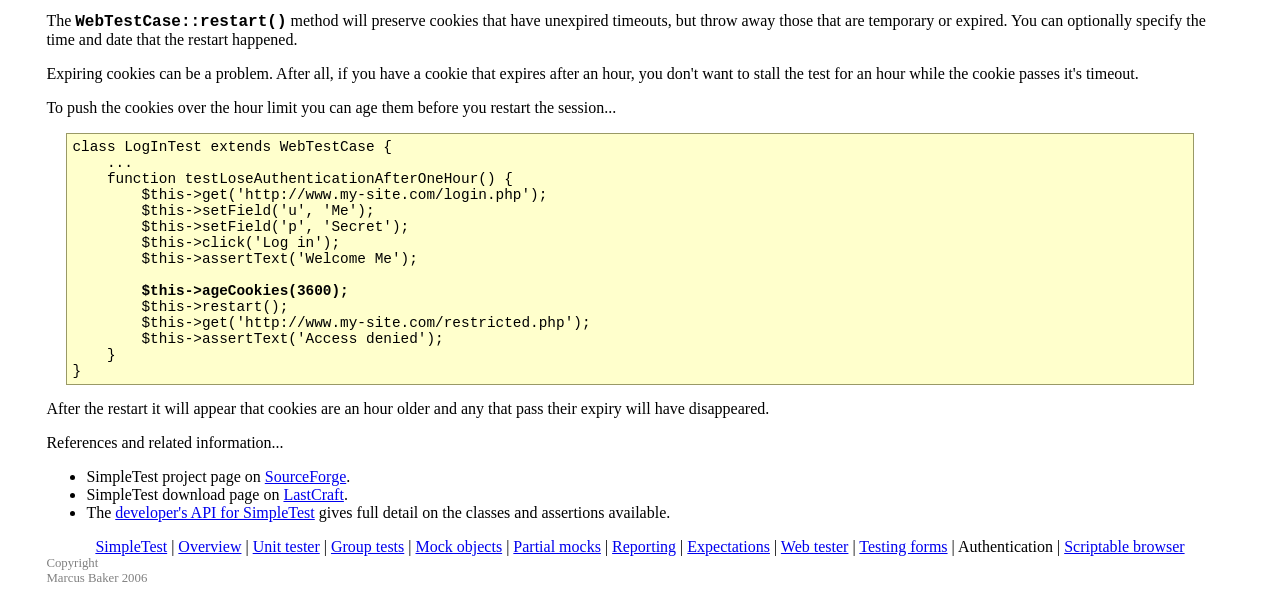
<file: system/libs/simpletest/docs/en/authentication_documentation.html>
<html>
<head>
<meta http-equiv="Content-Type" content="text/html; charset=UTF-8">
<title>SimpleTest documentation for testing log-in and authentication</title>
<link rel="stylesheet" type="text/css" href="docs.css" title="Styles">
</head>
<body>
<div class="menu_back"><div class="menu">
<a href="index.html">SimpleTest</a>
                |
                <a href="overview.html">Overview</a>
                |
                <a href="unit_test_documentation.html">Unit tester</a>
                |
                <a href="group_test_documentation.html">Group tests</a>
                |
                <a href="mock_objects_documentation.html">Mock objects</a>
                |
                <a href="partial_mocks_documentation.html">Partial mocks</a>
                |
                <a href="reporter_documentation.html">Reporting</a>
                |
                <a href="expectation_documentation.html">Expectations</a>
                |
                <a href="web_tester_documentation.html">Web tester</a>
                |
                <a href="form_testing_documentation.html">Testing forms</a>
                |
                <span class="chosen">Authentication</span>
                |
                <a href="browser_documentation.html">Scriptable browser</a>
</div></div>
<h1>Authentication documentation</h1>
        This page...
        <ul>
<li>
            Getting through <a href="#basic">Basic HTTP authentication</a>
        </li>
<li>
            Testing <a href="#cookies">cookie based authentication</a>
        </li>
<li>
            Managing <a href="#session">browser sessions</a> and timeouts
        </li>
</ul>
<div class="content">
        
            <p>
                One of the trickiest, and yet most important, areas
                of testing web sites is the security.
                Testing these schemes is one of the core goals of
                the SimpleTest web tester.
            </p>
        
        <p><a class="target" name="basic"><h2>Basic HTTP authentication</h2></a></p>
            <p>
                If you fetch a page protected by basic authentication then
                rather than receiving content, you will instead get a 401
                header.
                We can illustrate this with this test...
<pre>
class AuthenticationTest extends WebTestCase {<strong>
    function test401Header() {
        $this-&gt;get('http://www.lastcraft.com/protected/');
        $this-&gt;showHeaders();
    }</strong>
}
</pre>
                This allows us to see the challenge header...
                <div class="demo">
                    <h1>File test</h1>
<pre style="background-color: #D3D3D3; color: black">
HTTP/1.1 401 Authorization Required
Date: Sat, 18 Sep 2004 19:25:18 GMT
Server: Apache/1.3.29 (Unix) PHP/4.3.4
WWW-Authenticate: Basic realm="SimpleTest basic authentication"
Connection: close
Content-Type: text/html; charset=iso-8859-1
</pre>
                    <div style="padding: 8px; margin-top: 1em; background-color: green; color: white;">1/1 test cases complete.
                    <strong>0</strong> passes, <strong>0</strong> fails and <strong>0</strong> exceptions.</div>
                </div>
                We are trying to get away from visual inspection though, and so SimpleTest
                allows to make automated assertions against the challenge.
                Here is a thorough test of our header...
<pre>
class AuthenticationTest extends WebTestCase {
    function test401Header() {
        $this-&gt;get('http://www.lastcraft.com/protected/');<strong>
        $this-&gt;assertAuthentication('Basic');
        $this-&gt;assertResponse(401);
        $this-&gt;assertRealm('SimpleTest basic authentication');</strong>
    }
}
</pre>
                Any one of these tests would normally do on it's own depending
                on the amount of detail you want to see.
            </p>
            <p>
                One theme that runs through SimpleTest is the ability to use
                <span class="new_code">SimpleExpectation</span> objects wherever a simple
                match is not enough.
                If you want only an approximate match to the realm for
                example, you can do this...
<pre>
class AuthenticationTest extends WebTestCase {
    function test401Header() {
        $this-&gt;get('http://www.lastcraft.com/protected/');
        $this-&gt;assertRealm(<strong>new PatternExpectation('/simpletest/i')</strong>);
    }
}
</pre>
                Most of the time we are not interested in testing the
                authentication itself, but want to get past it to test
                the pages underneath.
                As soon as the challenge has been issued we can reply with
                an authentication response...
<pre>
class AuthenticationTest extends WebTestCase {
    function testCanAuthenticate() {
        $this-&gt;get('http://www.lastcraft.com/protected/');<strong>
        $this-&gt;authenticate('Me', 'Secret');</strong>
        $this-&gt;assertTitle(...);
    }
}
</pre>
                The username and password will now be sent with every
                subsequent request to that directory and subdirectories.
                You will have to authenticate again if you step outside
                the authenticated directory, but SimpleTest is smart enough
                to merge subdirectories into a common realm.
            </p>
            <p>
                You can shortcut this step further by encoding the log in
                details straight into the URL...
<pre>
class AuthenticationTest extends WebTestCase {
    function testCanReadAuthenticatedPages() {
        $this-&gt;get('http://<strong>Me:Secret@</strong>www.lastcraft.com/protected/');
        $this-&gt;assertTitle(...);
    }
}
</pre>
                If your username or password has special characters, then you
                will have to URL encode them or the request will not be parsed
                correctly.
                Also this header will not be sent on subsequent requests if
                you request a page with a fully qualified URL.
                If you navigate with relative URLs though, the authentication
                information will be preserved.
            </p>
            <p>
                Only basic authentication is currently supported and this is
                only really secure in tandem with HTTPS connections.
                This is usually enough to protect test server from prying eyes,
                however.
                Digest authentication and NTLM authentication may be added
                in the future.
            </p>
        
        <p><a class="target" name="cookies"><h2>Cookies</h2></a></p>
            <p>
                Basic authentication doesn't give enough control over the
                user interface for web developers.
                More likely this functionality will be coded directly into
                the web architecture using cookies and complicated timeouts.
            </p>
            <p>
                Starting with a simple log-in form...
<pre>
&lt;form&gt;
    Username:
    &lt;input type="text" name="u" value="" /&gt;&lt;br /&gt;
    Password:
    &lt;input type="password" name="p" value="" /&gt;&lt;br /&gt;
    &lt;input type="submit" value="Log in" /&gt;
&lt;/form&gt;
</pre>
                Which looks like...
            </p>
            <p>
                <form class="demo">
                    Username:
                    <input type="text" name="u" value=""><br>
                    Password:
                    <input type="password" name="p" value=""><br>
                    <input type="submit" value="Log in">
                </form>
            </p>
            <p>
                Let's suppose that in fetching this page a cookie has been
                set with a session ID.
                We are not going to fill the form in yet, just test that
                we are tracking the user.
                Here is the test...
<pre>
class LogInTest extends WebTestCase {
    function testSessionCookieSetBeforeForm() {
        $this-&gt;get('http://www.my-site.com/login.php');<strong>
        $this-&gt;assertCookie('SID');</strong>
    }
}
</pre>
                All we are doing is confirming that the cookie is set.
                As the value is likely to be rather cryptic it's not
                really worth testing this with...
<pre>
class LogInTest extends WebTestCase {
    function testSessionCookieIsCorrectPattern() {
        $this-&gt;get('http://www.my-site.com/login.php');
        $this-&gt;assertCookie('SID', <strong>new PatternExpectation('/[a-f0-9]{32}/i')</strong>);
    }
}
</pre>
                The rest of the test would be the same as any other form,
                but we might want to confirm that we still have the same
                cookie after log-in as before we entered.
                We wouldn't want to lose track of this after all.
                Here is a possible test for this...
<pre>
class LogInTest extends WebTestCase {
    ...
    function testSessionCookieSameAfterLogIn() {
        $this-&gt;get('http://www.my-site.com/login.php');<strong>
        $session = $this-&gt;getCookie('SID');
        $this-&gt;setField('u', 'Me');
        $this-&gt;setField('p', 'Secret');
        $this-&gt;click('Log in');
        $this-&gt;assertText('Welcome Me');
        $this-&gt;assertCookie('SID', $session);</strong>
    }
}
</pre>
                This confirms that the session identifier is maintained
                afer log-in.
            </p>
            <p>
                We could even attempt to spoof our own system by setting
                arbitrary cookies to gain access...
<pre>
class LogInTest extends WebTestCase {
    ...
    function testSessionCookieSameAfterLogIn() {
        $this-&gt;get('http://www.my-site.com/login.php');<strong>
        $this-&gt;setCookie('SID', 'Some other session');
        $this-&gt;get('http://www.my-site.com/restricted.php');</strong>
        $this-&gt;assertText('Access denied');
    }
}
</pre>
                Is your site protected from this attack?
            </p>
        
        <p><a class="target" name="session"><h2>Browser sessions</h2></a></p>
            <p>
                If you are testing an authentication system a critical piece
                of behaviour is what happens when a user logs back in.
                We would like to simulate closing and reopening a browser...
<pre>
class LogInTest extends WebTestCase {
    ...
    function testLoseAuthenticationAfterBrowserClose() {
        $this-&gt;get('http://www.my-site.com/login.php');
        $this-&gt;setField('u', 'Me');
        $this-&gt;setField('p', 'Secret');
        $this-&gt;click('Log in');
        $this-&gt;assertText('Welcome Me');<strong>
        
        $this-&gt;restart();
        $this-&gt;get('http://www.my-site.com/restricted.php');
        $this-&gt;assertText('Access denied');</strong>
    }
}
</pre>
                The <span class="new_code">WebTestCase::restart()</span> method will
                preserve cookies that have unexpired timeouts, but throw away
                those that are temporary or expired.
                You can optionally specify the time and date that the restart
                happened.
            </p>
            <p>
                Expiring cookies can be a problem.
                After all, if you have a cookie that expires after an hour,
                you don't want to stall the test for an hour while the
                cookie passes it's timeout.
            </p>
            <p>
                To push the cookies over the hour limit you can age them
                before you restart the session...
<pre>
class LogInTest extends WebTestCase {
    ...
    function testLoseAuthenticationAfterOneHour() {
        $this-&gt;get('http://www.my-site.com/login.php');
        $this-&gt;setField('u', 'Me');
        $this-&gt;setField('p', 'Secret');
        $this-&gt;click('Log in');
        $this-&gt;assertText('Welcome Me');
        <strong>
        $this-&gt;ageCookies(3600);</strong>
        $this-&gt;restart();
        $this-&gt;get('http://www.my-site.com/restricted.php');
        $this-&gt;assertText('Access denied');
    }
}
</pre>
                After the restart it will appear that cookies are an
                hour older and any that pass their expiry will have
                disappeared.
            </p>
        
    </div>
        References and related information...
        <ul>
<li>
            SimpleTest project page on <a href="http://sourceforge.net/projects/simpletest/">SourceForge</a>.
        </li>
<li>
            SimpleTest download page on <a href="http://www.lastcraft.com/simple_test.php">LastCraft</a>.
        </li>
<li>
            The <a href="http://simpletest.org/api/">developer's API for SimpleTest</a>
            gives full detail on the classes and assertions available.
        </li>
</ul>
<div class="menu_back"><div class="menu">
<a href="index.html">SimpleTest</a>
                |
                <a href="overview.html">Overview</a>
                |
                <a href="unit_test_documentation.html">Unit tester</a>
                |
                <a href="group_test_documentation.html">Group tests</a>
                |
                <a href="mock_objects_documentation.html">Mock objects</a>
                |
                <a href="partial_mocks_documentation.html">Partial mocks</a>
                |
                <a href="reporter_documentation.html">Reporting</a>
                |
                <a href="expectation_documentation.html">Expectations</a>
                |
                <a href="web_tester_documentation.html">Web tester</a>
                |
                <a href="form_testing_documentation.html">Testing forms</a>
                |
                <span class="chosen">Authentication</span>
                |
                <a href="browser_documentation.html">Scriptable browser</a>
</div></div>
<div class="copyright">
            Copyright<br>Marcus Baker 2006
        </div>
</body>
</html>
</file>
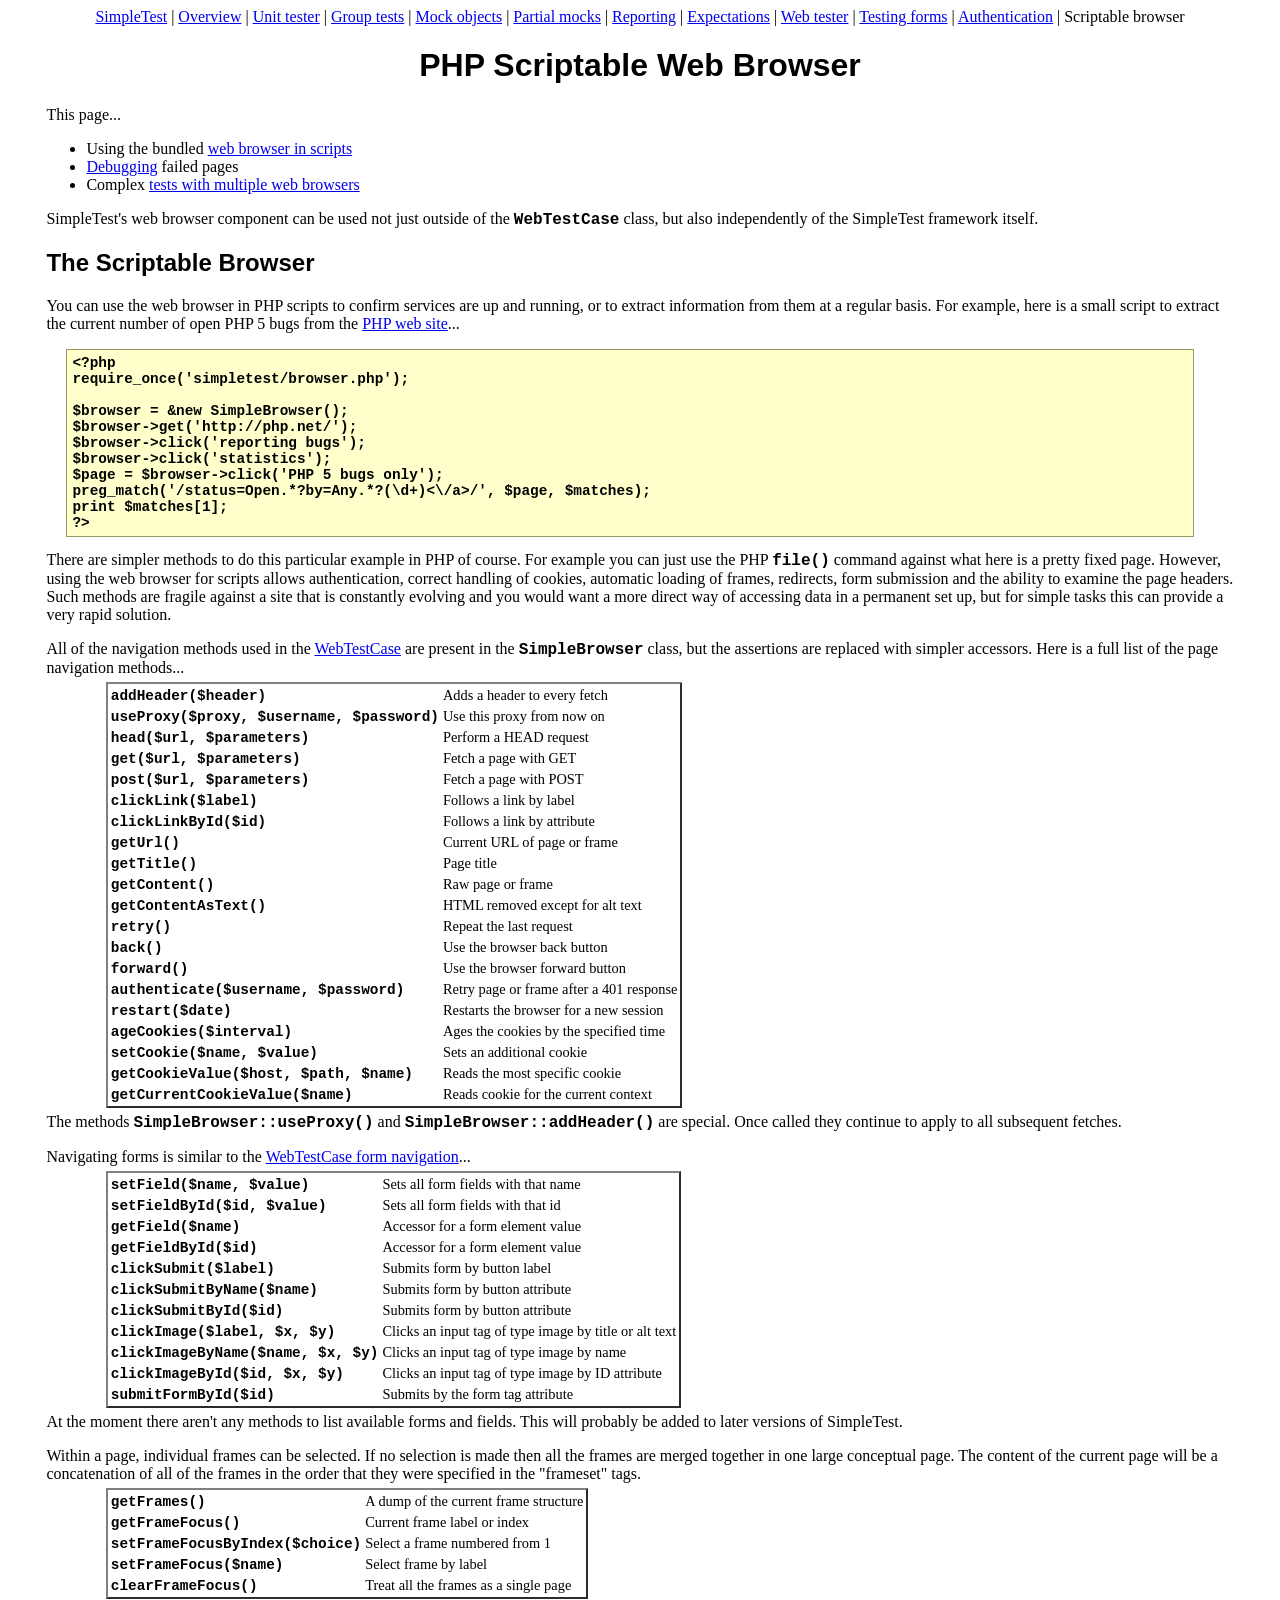
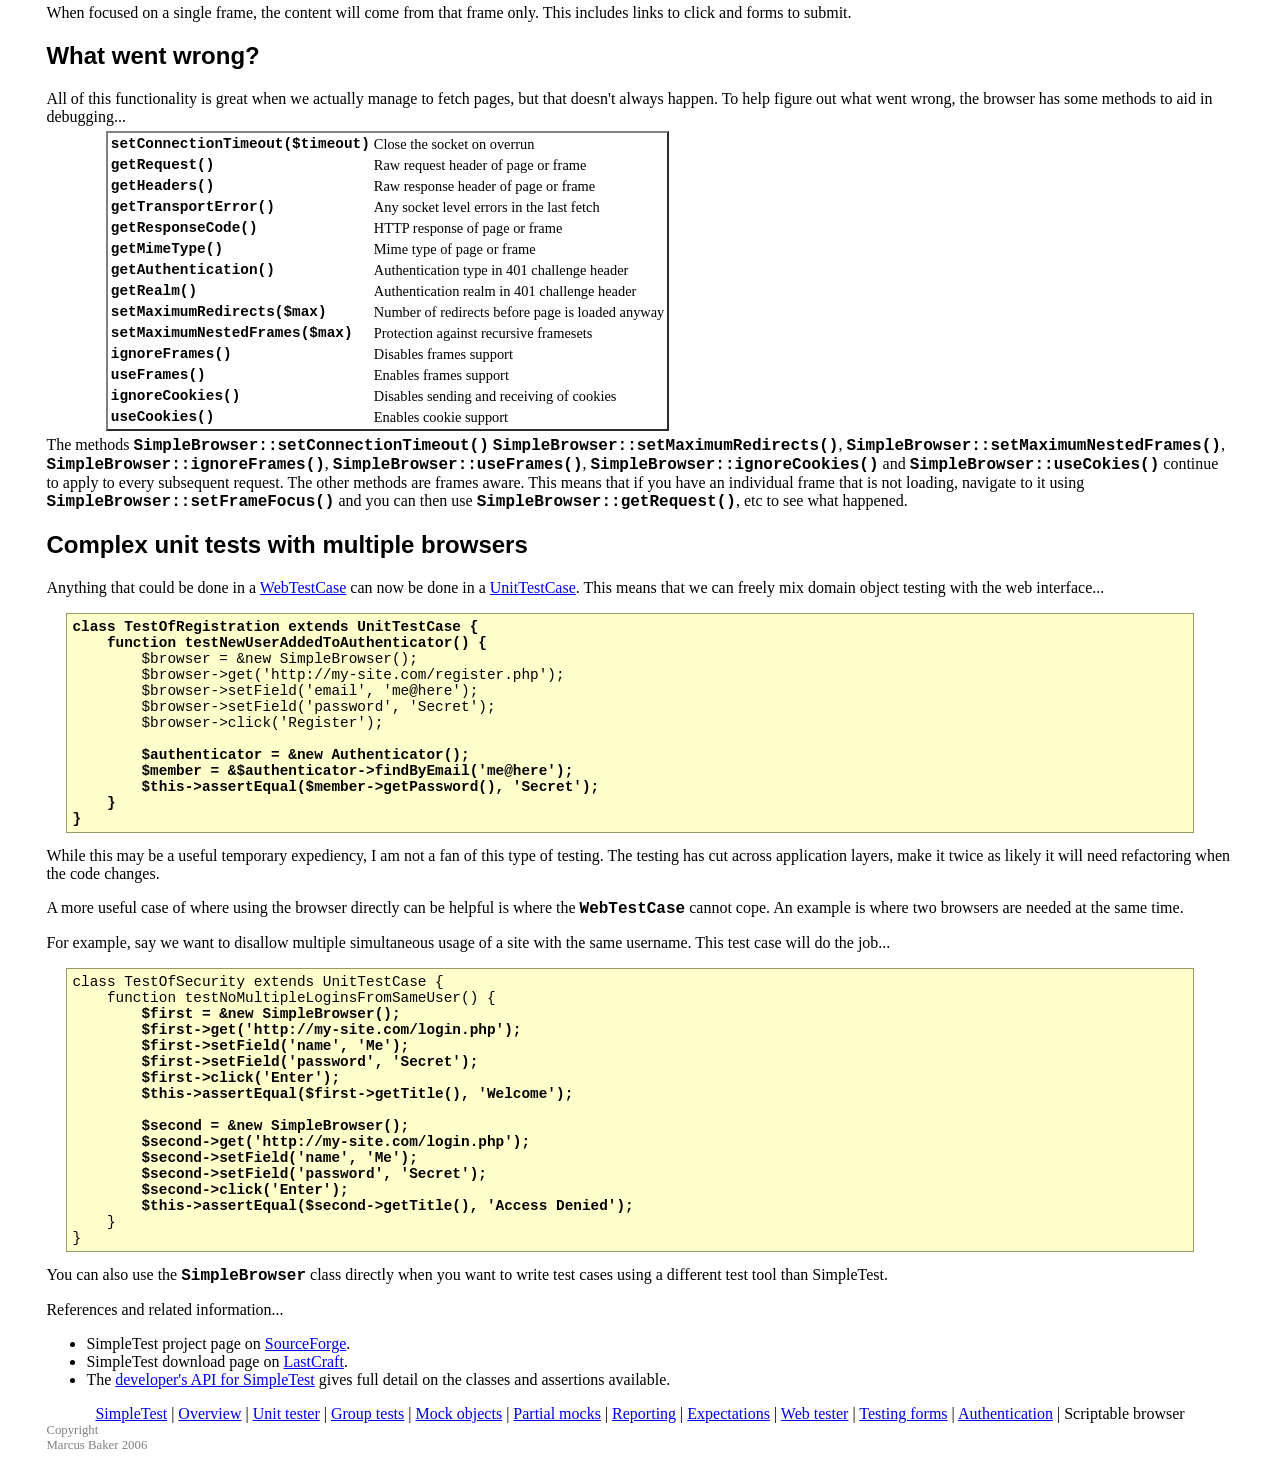
<file: system/libs/simpletest/docs/en/browser_documentation.html>
<html>
<head>
<meta http-equiv="Content-Type" content="text/html; charset=UTF-8">
<title>SimpleTest documentation for the scriptable web browser component</title>
<link rel="stylesheet" type="text/css" href="docs.css" title="Styles">
</head>
<body>
<div class="menu_back"><div class="menu">
<a href="index.html">SimpleTest</a>
                |
                <a href="overview.html">Overview</a>
                |
                <a href="unit_test_documentation.html">Unit tester</a>
                |
                <a href="group_test_documentation.html">Group tests</a>
                |
                <a href="mock_objects_documentation.html">Mock objects</a>
                |
                <a href="partial_mocks_documentation.html">Partial mocks</a>
                |
                <a href="reporter_documentation.html">Reporting</a>
                |
                <a href="expectation_documentation.html">Expectations</a>
                |
                <a href="web_tester_documentation.html">Web tester</a>
                |
                <a href="form_testing_documentation.html">Testing forms</a>
                |
                <a href="authentication_documentation.html">Authentication</a>
                |
                <span class="chosen">Scriptable browser</span>
</div></div>
<h1>PHP Scriptable Web Browser</h1>
        This page...
        <ul>
<li>
            Using the bundled <a href="#scripting">web browser in scripts</a>
        </li>
<li>
            <a href="#debug">Debugging</a> failed pages
        </li>
<li>
            Complex <a href="#unit">tests with multiple web browsers</a>
        </li>
</ul>
<div class="content">
        
            <p>
                SimpleTest's web browser component can be used not just
                outside of the <span class="new_code">WebTestCase</span> class, but also
                independently of the SimpleTest framework itself.
            </p>
        
        <p><a class="target" name="scripting"><h2>The Scriptable Browser</h2></a></p>
            <p>
                You can use the web browser in PHP scripts to confirm
                services are up and running, or to extract information
                from them at a regular basis.
                For example, here is a small script to extract the current number of
                open PHP 5 bugs from the <a href="http://www.php.net/">PHP web site</a>...
<pre>
<strong>&lt;?php
require_once('simpletest/browser.php');
    
$browser = &amp;new SimpleBrowser();
$browser-&gt;get('http://php.net/');
$browser-&gt;click('reporting bugs');
$browser-&gt;click('statistics');
$page = $browser-&gt;click('PHP 5 bugs only');
preg_match('/status=Open.*?by=Any.*?(\d+)&lt;\/a&gt;/', $page, $matches);
print $matches[1];
?&gt;</strong>
</pre>
                There are simpler methods to do this particular example in PHP
                of course.
                For example you can just use the PHP <span class="new_code">file()</span>
                command against what here is a pretty fixed page.
                However, using the web browser for scripts allows authentication,
                correct handling of cookies, automatic loading of frames, redirects,
                form submission and the ability to examine the page headers.
                Such methods are fragile against a site that is constantly
                evolving and you would want a more direct way of accessing
                data in a permanent set up, but for simple tasks this can provide
                a very rapid solution.
            </p>
            <p>
                All of the navigation methods used in the
                <a href="web_tester_documentation.html">WebTestCase</a>
                are present in the <span class="new_code">SimpleBrowser</span> class, but
                the assertions are replaced with simpler accessors.
                Here is a full list of the page navigation methods...
                <table><tbody>
                    <tr>
<td><span class="new_code">addHeader($header)</span></td>
<td>Adds a header to every fetch</td>
</tr>
                    <tr>
<td><span class="new_code">useProxy($proxy, $username, $password)</span></td>
<td>Use this proxy from now on</td>
</tr>
                    <tr>
<td><span class="new_code">head($url, $parameters)</span></td>
<td>Perform a HEAD request</td>
</tr>
                    <tr>
<td><span class="new_code">get($url, $parameters)</span></td>
<td>Fetch a page with GET</td>
</tr>
                    <tr>
<td><span class="new_code">post($url, $parameters)</span></td>
<td>Fetch a page with POST</td>
</tr>
                    <tr>
<td><span class="new_code">clickLink($label)</span></td>
<td>Follows a link by label</td>
</tr>
                    <tr>
<td><span class="new_code">clickLinkById($id)</span></td>
<td>Follows a link by attribute</td>
</tr>
                    <tr>
<td><span class="new_code">getUrl()</span></td>
<td>Current URL of page or frame</td>
</tr>
                    <tr>
<td><span class="new_code">getTitle()</span></td>
<td>Page title</td>
</tr>
                    <tr>
<td><span class="new_code">getContent()</span></td>
<td>Raw page or frame</td>
</tr>
                    <tr>
<td><span class="new_code">getContentAsText()</span></td>
<td>HTML removed except for alt text</td>
</tr>
                    <tr>
<td><span class="new_code">retry()</span></td>
<td>Repeat the last request</td>
</tr>
                    <tr>
<td><span class="new_code">back()</span></td>
<td>Use the browser back button</td>
</tr>
                    <tr>
<td><span class="new_code">forward()</span></td>
<td>Use the browser forward button</td>
</tr>
                    <tr>
<td><span class="new_code">authenticate($username, $password)</span></td>
<td>Retry page or frame after a 401 response</td>
</tr>
                    <tr>
<td><span class="new_code">restart($date)</span></td>
<td>Restarts the browser for a new session</td>
</tr>
                    <tr>
<td><span class="new_code">ageCookies($interval)</span></td>
<td>Ages the cookies by the specified time</td>
</tr>
                    <tr>
<td><span class="new_code">setCookie($name, $value)</span></td>
<td>Sets an additional cookie</td>
</tr>
                    <tr>
<td><span class="new_code">getCookieValue($host, $path, $name)</span></td>
<td>Reads the most specific cookie</td>
</tr>
                    <tr>
<td><span class="new_code">getCurrentCookieValue($name)</span></td>
<td>Reads cookie for the current context</td>
</tr>
                </tbody></table>
                The methods <span class="new_code">SimpleBrowser::useProxy()</span> and
                <span class="new_code">SimpleBrowser::addHeader()</span> are special.
                Once called they continue to apply to all subsequent fetches.
            </p>
            <p>
                Navigating forms is similar to the
                <a href="form_testing_documentation.html">WebTestCase form navigation</a>...
                <table><tbody>
                    <tr>
<td><span class="new_code">setField($name, $value)</span></td>
<td>Sets all form fields with that name</td>
</tr>
                    <tr>
<td><span class="new_code">setFieldById($id, $value)</span></td>
<td>Sets all form fields with that id</td>
</tr>
                    <tr>
<td><span class="new_code">getField($name)</span></td>
<td>Accessor for a form element value</td>
</tr>
                    <tr>
<td><span class="new_code">getFieldById($id)</span></td>
<td>Accessor for a form element value</td>
</tr>
                    <tr>
<td><span class="new_code">clickSubmit($label)</span></td>
<td>Submits form by button label</td>
</tr>
                    <tr>
<td><span class="new_code">clickSubmitByName($name)</span></td>
<td>Submits form by button attribute</td>
</tr>
                    <tr>
<td><span class="new_code">clickSubmitById($id)</span></td>
<td>Submits form by button attribute</td>
</tr>
                    <tr>
<td><span class="new_code">clickImage($label, $x, $y)</span></td>
<td>Clicks an input tag of type image by title or alt text</td>
</tr>
                    <tr>
<td><span class="new_code">clickImageByName($name, $x, $y)</span></td>
<td>Clicks an input tag of type image by name</td>
</tr>
                    <tr>
<td><span class="new_code">clickImageById($id, $x, $y)</span></td>
<td>Clicks an input tag of type image by ID attribute</td>
</tr>
                    <tr>
<td><span class="new_code">submitFormById($id)</span></td>
<td>Submits by the form tag attribute</td>
</tr>
                </tbody></table>
                At the moment there aren't any methods to list available forms
                and fields.
                This will probably be added to later versions of SimpleTest.
            </p>
            <p>
                Within a page, individual frames can be selected.
                If no selection is made then all the frames are merged together
                in one large conceptual page.
                The content of the current page will be a concatenation of all of the
                frames in the order that they were specified in the "frameset"
                tags.
                <table><tbody>
                    <tr>
<td><span class="new_code">getFrames()</span></td>
<td>A dump of the current frame structure</td>
</tr>
                    <tr>
<td><span class="new_code">getFrameFocus()</span></td>
<td>Current frame label or index</td>
</tr>
                    <tr>
<td><span class="new_code">setFrameFocusByIndex($choice)</span></td>
<td>Select a frame numbered from 1</td>
</tr>
                    <tr>
<td><span class="new_code">setFrameFocus($name)</span></td>
<td>Select frame by label</td>
</tr>
                    <tr>
<td><span class="new_code">clearFrameFocus()</span></td>
<td>Treat all the frames as a single page</td>
</tr>
                </tbody></table>
                When focused on a single frame, the content will come from
                that frame only.
                This includes links to click and forms to submit.
            </p>
        
        <p><a class="target" name="debug"><h2>What went wrong?</h2></a></p>
            <p>
                All of this functionality is great when we actually manage to fetch pages,
                but that doesn't always happen.
                To help figure out what went wrong, the browser has some methods to
                aid in debugging...
                <table><tbody>
                    <tr>
<td><span class="new_code">setConnectionTimeout($timeout)</span></td>
<td>Close the socket on overrun</td>
</tr>
                    <tr>
<td><span class="new_code">getRequest()</span></td>
<td>Raw request header of page or frame</td>
</tr>
                    <tr>
<td><span class="new_code">getHeaders()</span></td>
<td>Raw response header of page or frame</td>
</tr>
                    <tr>
<td><span class="new_code">getTransportError()</span></td>
<td>Any socket level errors in the last fetch</td>
</tr>
                    <tr>
<td><span class="new_code">getResponseCode()</span></td>
<td>HTTP response of page or frame</td>
</tr>
                    <tr>
<td><span class="new_code">getMimeType()</span></td>
<td>Mime type of page or frame</td>
</tr>
                    <tr>
<td><span class="new_code">getAuthentication()</span></td>
<td>Authentication type in 401 challenge header</td>
</tr>
                    <tr>
<td><span class="new_code">getRealm()</span></td>
<td>Authentication realm in 401 challenge header</td>
</tr>
                    <tr>
<td><span class="new_code">setMaximumRedirects($max)</span></td>
<td>Number of redirects before page is loaded anyway</td>
</tr>
                    <tr>
<td><span class="new_code">setMaximumNestedFrames($max)</span></td>
<td>Protection against recursive framesets</td>
</tr>
                    <tr>
<td><span class="new_code">ignoreFrames()</span></td>
<td>Disables frames support</td>
</tr>
                    <tr>
<td><span class="new_code">useFrames()</span></td>
<td>Enables frames support</td>
</tr>
                    <tr>
<td><span class="new_code">ignoreCookies()</span></td>
<td>Disables sending and receiving of cookies</td>
</tr>
                    <tr>
<td><span class="new_code">useCookies()</span></td>
<td>Enables cookie support</td>
</tr>
                </tbody></table>
                The methods <span class="new_code">SimpleBrowser::setConnectionTimeout()</span>
                <span class="new_code">SimpleBrowser::setMaximumRedirects()</span>,
                <span class="new_code">SimpleBrowser::setMaximumNestedFrames()</span>,
                <span class="new_code">SimpleBrowser::ignoreFrames()</span>,
                <span class="new_code">SimpleBrowser::useFrames()</span>,
                <span class="new_code">SimpleBrowser::ignoreCookies()</span> and
                <span class="new_code">SimpleBrowser::useCokies()</span> continue to apply
                to every subsequent request.
                The other methods are frames aware.
                This means that if you have an individual frame that is not
                loading, navigate to it using <span class="new_code">SimpleBrowser::setFrameFocus()</span>
                and you can then use <span class="new_code">SimpleBrowser::getRequest()</span>, etc to
                see what happened.
            </p>
        
        <p><a class="target" name="unit"><h2>Complex unit tests with multiple browsers</h2></a></p>
            <p>
                Anything that could be done in a
                <a href="web_tester_documentation.html">WebTestCase</a> can
                now be done in a <a href="unit_tester_documentation.html">UnitTestCase</a>.
                This means that we can freely mix domain object testing with the
                web interface...
<pre>
<strong>class TestOfRegistration extends UnitTestCase {
    function testNewUserAddedToAuthenticator() {</strong>
        $browser = &amp;new SimpleBrowser();
        $browser-&gt;get('http://my-site.com/register.php');
        $browser-&gt;setField('email', 'me@here');
        $browser-&gt;setField('password', 'Secret');
        $browser-&gt;click('Register');
        <strong>
        $authenticator = &amp;new Authenticator();
        $member = &amp;$authenticator-&gt;findByEmail('me@here');
        $this-&gt;assertEqual($member-&gt;getPassword(), 'Secret');
    }
}</strong>
</pre>
                While this may be a useful temporary expediency, I am not a fan
                of this type of testing.
                The testing has cut across application layers, make it twice as
                likely it will need refactoring when the code changes.
            </p>
            <p>
                A more useful case of where using the browser directly can be helpful
                is where the <span class="new_code">WebTestCase</span> cannot cope.
                An example is where two browsers are needed at the same time.
            </p>
            <p>
                For example, say we want to disallow multiple simultaneous
                usage of a site with the same username.
                This test case will do the job...
<pre>
class TestOfSecurity extends UnitTestCase {
    function testNoMultipleLoginsFromSameUser() {<strong>
        $first = &amp;new SimpleBrowser();
        $first-&gt;get('http://my-site.com/login.php');
        $first-&gt;setField('name', 'Me');
        $first-&gt;setField('password', 'Secret');
        $first-&gt;click('Enter');
        $this-&gt;assertEqual($first-&gt;getTitle(), 'Welcome');
        
        $second = &amp;new SimpleBrowser();
        $second-&gt;get('http://my-site.com/login.php');
        $second-&gt;setField('name', 'Me');
        $second-&gt;setField('password', 'Secret');
        $second-&gt;click('Enter');
        $this-&gt;assertEqual($second-&gt;getTitle(), 'Access Denied');</strong>
    }
}
</pre>
                You can also use the <span class="new_code">SimpleBrowser</span> class
                directly when you want to write test cases using a different
                test tool than SimpleTest.
            </p>
        
    </div>
        References and related information...
        <ul>
<li>
            SimpleTest project page on <a href="http://sourceforge.net/projects/simpletest/">SourceForge</a>.
        </li>
<li>
            SimpleTest download page on <a href="http://www.lastcraft.com/simple_test.php">LastCraft</a>.
        </li>
<li>
            The <a href="http://simpletest.org/api/">developer's API for SimpleTest</a>
            gives full detail on the classes and assertions available.
        </li>
</ul>
<div class="menu_back"><div class="menu">
<a href="index.html">SimpleTest</a>
                |
                <a href="overview.html">Overview</a>
                |
                <a href="unit_test_documentation.html">Unit tester</a>
                |
                <a href="group_test_documentation.html">Group tests</a>
                |
                <a href="mock_objects_documentation.html">Mock objects</a>
                |
                <a href="partial_mocks_documentation.html">Partial mocks</a>
                |
                <a href="reporter_documentation.html">Reporting</a>
                |
                <a href="expectation_documentation.html">Expectations</a>
                |
                <a href="web_tester_documentation.html">Web tester</a>
                |
                <a href="form_testing_documentation.html">Testing forms</a>
                |
                <a href="authentication_documentation.html">Authentication</a>
                |
                <span class="chosen">Scriptable browser</span>
</div></div>
<div class="copyright">
            Copyright<br>Marcus Baker 2006
        </div>
</body>
</html>
</file>
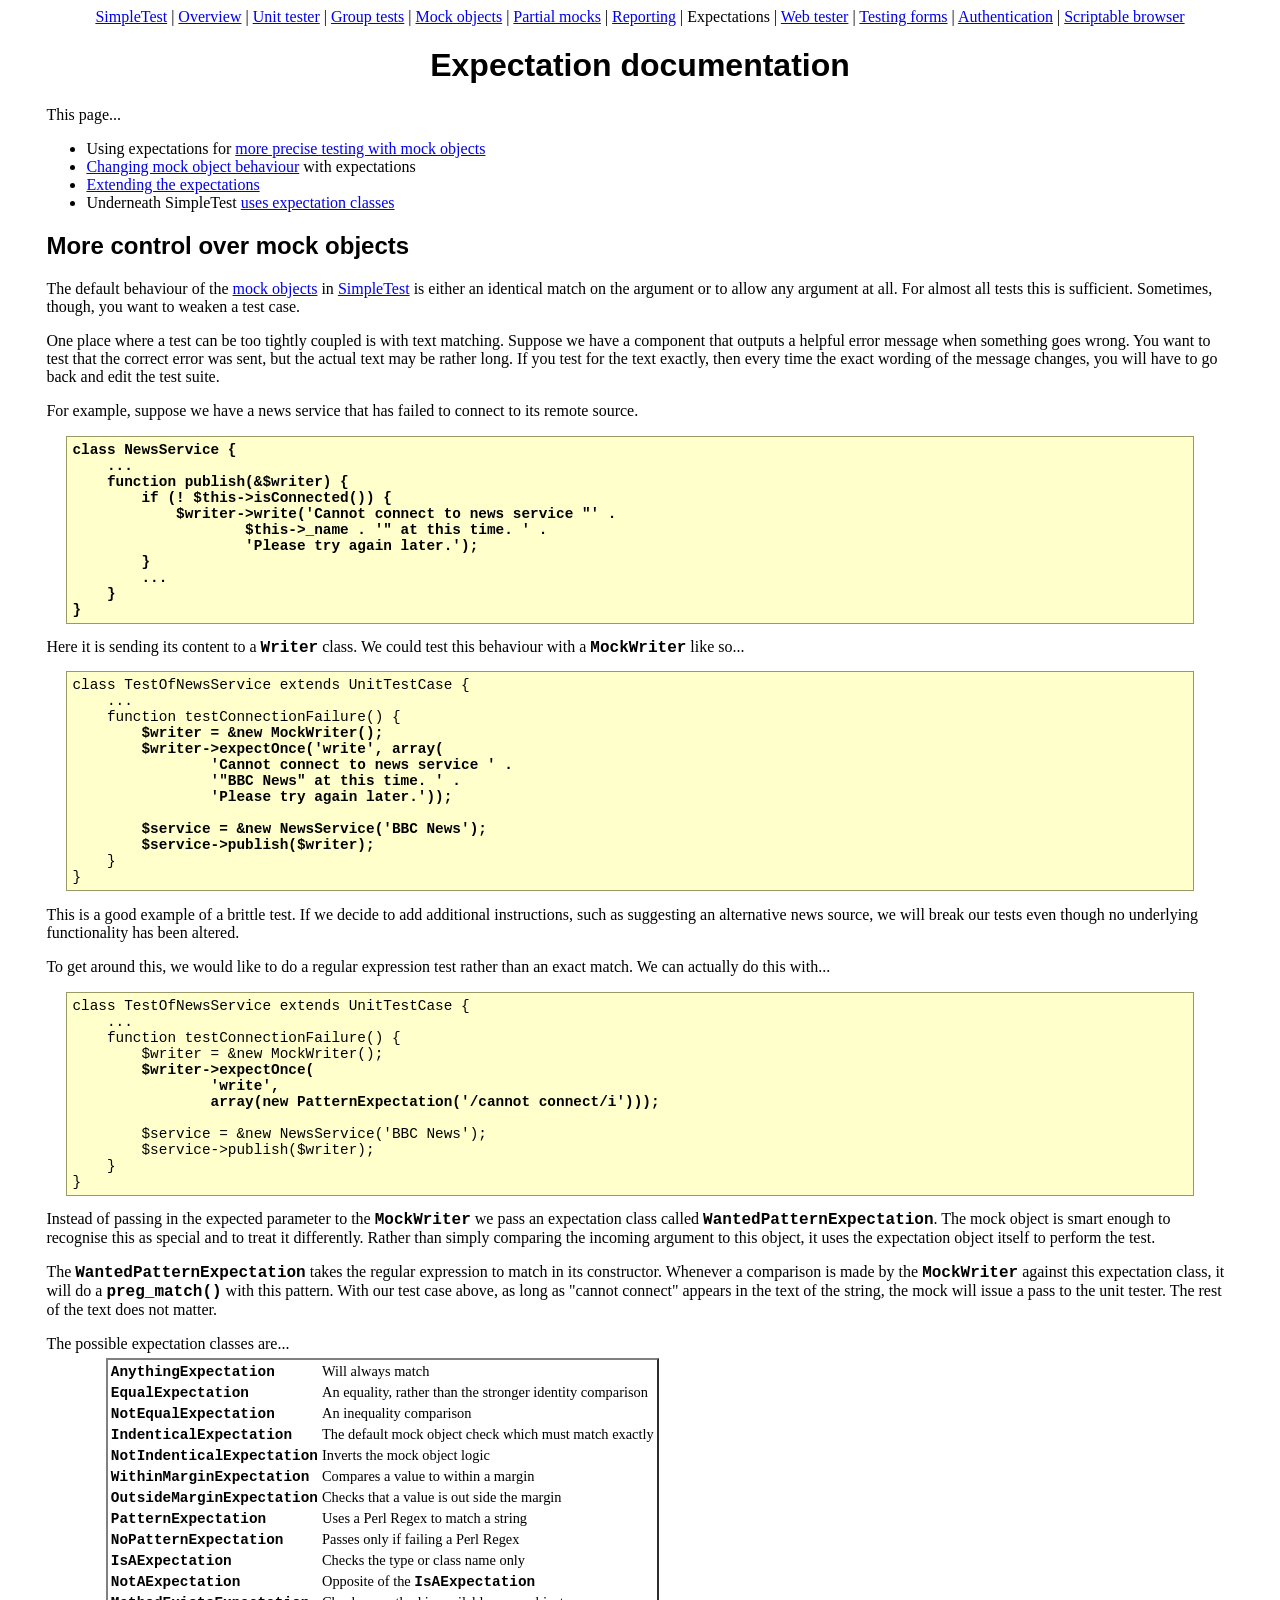
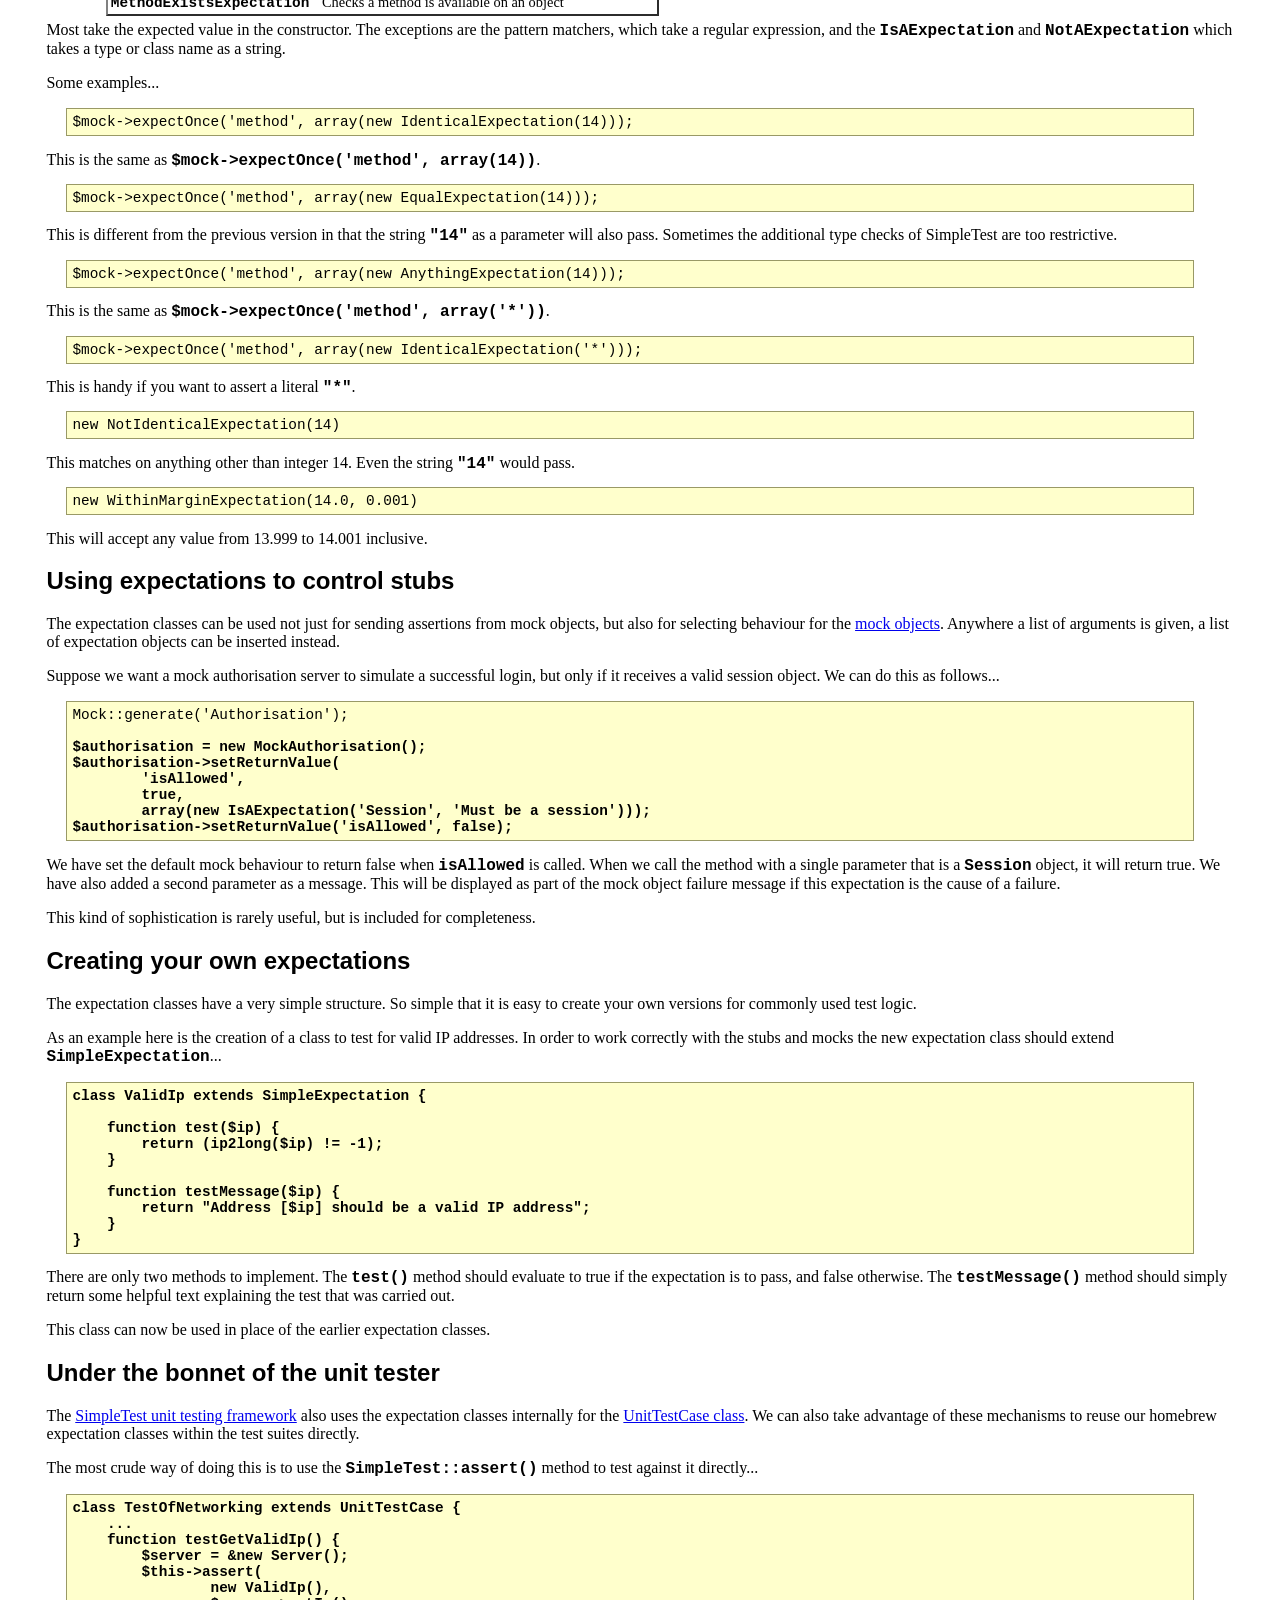
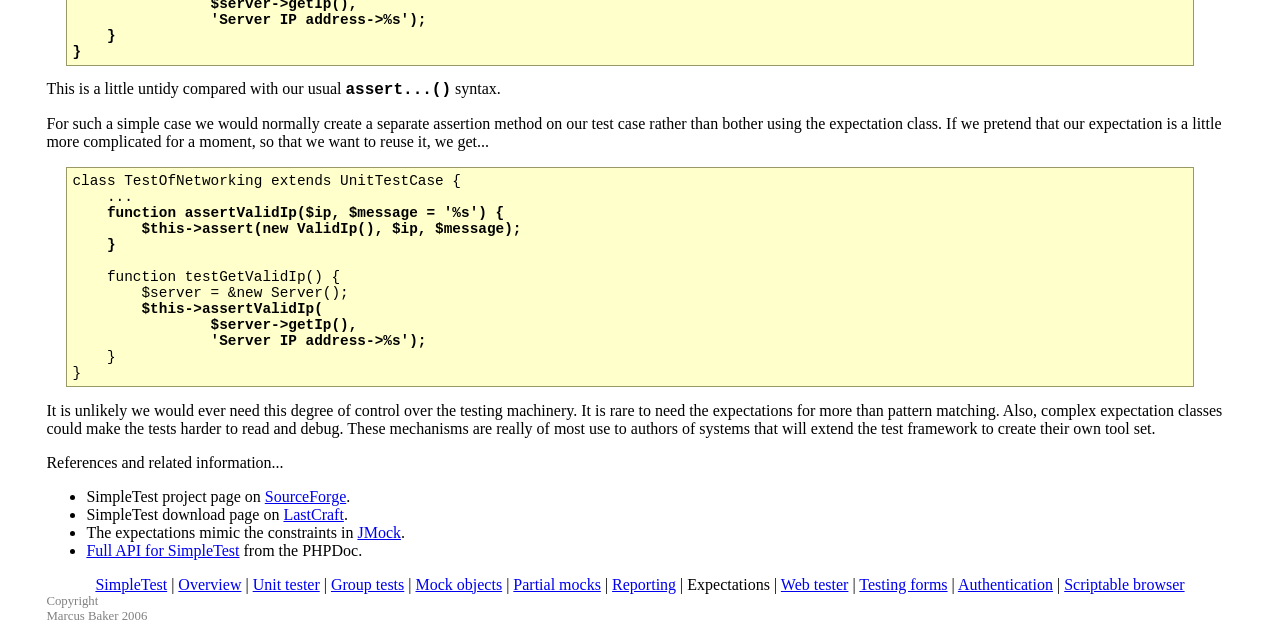
<file: system/libs/simpletest/docs/en/expectation_documentation.html>
<html>
<head>
<meta http-equiv="Content-Type" content="text/html; charset=UTF-8">
<title>
        Extending the SimpleTest unit tester with additional expectation classes
    </title>
<link rel="stylesheet" type="text/css" href="docs.css" title="Styles">
</head>
<body>
<div class="menu_back"><div class="menu">
<a href="index.html">SimpleTest</a>
                |
                <a href="overview.html">Overview</a>
                |
                <a href="unit_test_documentation.html">Unit tester</a>
                |
                <a href="group_test_documentation.html">Group tests</a>
                |
                <a href="mock_objects_documentation.html">Mock objects</a>
                |
                <a href="partial_mocks_documentation.html">Partial mocks</a>
                |
                <a href="reporter_documentation.html">Reporting</a>
                |
                <span class="chosen">Expectations</span>
                |
                <a href="web_tester_documentation.html">Web tester</a>
                |
                <a href="form_testing_documentation.html">Testing forms</a>
                |
                <a href="authentication_documentation.html">Authentication</a>
                |
                <a href="browser_documentation.html">Scriptable browser</a>
</div></div>
<h1>Expectation documentation</h1>
        This page...
        <ul>
<li>
            Using expectations for
            <a href="#mock">more precise testing with mock objects</a>
        </li>
<li>
            <a href="#behaviour">Changing mock object behaviour</a> with expectations
        </li>
<li>
            <a href="#extending">Extending the expectations</a>
        </li>
<li>
            Underneath SimpleTest <a href="#unit">uses expectation classes</a>
        </li>
</ul>
<div class="content">
        <p><a class="target" name="mock"><h2>More control over mock objects</h2></a></p>
            <p>
                The default behaviour of the
                <a href="mock_objects_documentation.html">mock objects</a>
                in
                <a href="http://sourceforge.net/projects/simpletest/">SimpleTest</a>
                is either an identical match on the argument or to allow any argument at all.
                For almost all tests this is sufficient.
                Sometimes, though, you want to weaken a test case.
            </p>
            <p>
                One place where a test can be too tightly coupled is with
                text matching.
                Suppose we have a component that outputs a helpful error
                message when something goes wrong.
                You want to test that the correct error was sent, but the actual
                text may be rather long.
                If you test for the text exactly, then every time the exact wording
                of the message changes, you will have to go back and edit the test suite.
            </p>
            <p>
                For example, suppose we have a news service that has failed
                to connect to its remote source.
<pre>
<strong>class NewsService {
    ...
    function publish(&amp;$writer) {
        if (! $this-&gt;isConnected()) {
            $writer-&gt;write('Cannot connect to news service "' .
                    $this-&gt;_name . '" at this time. ' .
                    'Please try again later.');
        }
        ...
    }
}</strong>
</pre>
                Here it is sending its content to a
                <span class="new_code">Writer</span> class.
                We could test this behaviour with a
                <span class="new_code">MockWriter</span> like so...
<pre>
class TestOfNewsService extends UnitTestCase {
    ...
    function testConnectionFailure() {<strong>
        $writer = &amp;new MockWriter();
        $writer-&gt;expectOnce('write', array(
                'Cannot connect to news service ' .
                '"BBC News" at this time. ' .
                'Please try again later.'));
        
        $service = &amp;new NewsService('BBC News');
        $service-&gt;publish($writer);</strong>
    }
}
</pre>
                This is a good example of a brittle test.
                If we decide to add additional instructions, such as
                suggesting an alternative news source, we will break
                our tests even though no underlying functionality
                has been altered.
            </p>
            <p>
                To get around this, we would like to do a regular expression
                test rather than an exact match.
                We can actually do this with...
<pre>
class TestOfNewsService extends UnitTestCase {
    ...
    function testConnectionFailure() {
        $writer = &amp;new MockWriter();<strong>
        $writer-&gt;expectOnce(
                'write',
                array(new PatternExpectation('/cannot connect/i')));</strong>
        
        $service = &amp;new NewsService('BBC News');
        $service-&gt;publish($writer);
    }
}
</pre>
                Instead of passing in the expected parameter to the
                <span class="new_code">MockWriter</span> we pass an
                expectation class called
                <span class="new_code">WantedPatternExpectation</span>.
                The mock object is smart enough to recognise this as special
                and to treat it differently.
                Rather than simply comparing the incoming argument to this
                object, it uses the expectation object itself to
                perform the test.
            </p>
            <p>
                The <span class="new_code">WantedPatternExpectation</span> takes
                the regular expression to match in its constructor.
                Whenever a comparison is made by the <span class="new_code">MockWriter</span>
                against this expectation class, it will do a
                <span class="new_code">preg_match()</span> with this pattern.
                With our test case above, as long as "cannot connect"
                appears in the text of the string, the mock will issue a pass
                to the unit tester.
                The rest of the text does not matter.
            </p>
            <p>
                The possible expectation classes are...
                <table><tbody>
                    <tr>
<td><span class="new_code">AnythingExpectation</span></td>
<td>Will always match</td>
</tr>
                    <tr>
<td><span class="new_code">EqualExpectation</span></td>
<td>An equality, rather than the stronger identity comparison</td>
</tr>
                    <tr>
<td><span class="new_code">NotEqualExpectation</span></td>
<td>An inequality comparison</td>
</tr>
                    <tr>
<td><span class="new_code">IndenticalExpectation</span></td>
<td>The default mock object check which must match exactly</td>
</tr>
                    <tr>
<td><span class="new_code">NotIndenticalExpectation</span></td>
<td>Inverts the mock object logic</td>
</tr>
                    <tr>
<td><span class="new_code">WithinMarginExpectation</span></td>
<td>Compares a value to within a margin</td>
</tr>
                    <tr>
<td><span class="new_code">OutsideMarginExpectation</span></td>
<td>Checks that a value is out side the margin</td>
</tr>
                    <tr>
<td><span class="new_code">PatternExpectation</span></td>
<td>Uses a Perl Regex to match a string</td>
</tr>
                    <tr>
<td><span class="new_code">NoPatternExpectation</span></td>
<td>Passes only if failing a Perl Regex</td>
</tr>
                    <tr>
<td><span class="new_code">IsAExpectation</span></td>
<td>Checks the type or class name only</td>
</tr>
                    <tr>
<td><span class="new_code">NotAExpectation</span></td>
<td>Opposite of the <span class="new_code">IsAExpectation</span>
</td>
</tr>
                    <tr>
<td><span class="new_code">MethodExistsExpectation</span></td>
<td>Checks a method is available on an object</td>
</tr>
                </tbody></table>
                Most take the expected value in the constructor.
                The exceptions are the pattern matchers, which take a regular expression,
                and the <span class="new_code">IsAExpectation</span> and <span class="new_code">NotAExpectation</span> which takes a type
                or class name as a string.
            </p>
            <p>
                Some examples...
            </p>
            <p>
<pre>
$mock-&gt;expectOnce('method', array(new IdenticalExpectation(14)));
</pre>
                This is the same as <span class="new_code">$mock-&gt;expectOnce('method', array(14))</span>.
<pre>
$mock-&gt;expectOnce('method', array(new EqualExpectation(14)));
</pre>
                This is different from the previous version in that the string
                <span class="new_code">"14"</span> as a parameter will also pass.
                Sometimes the additional type checks of SimpleTest are too restrictive.
<pre>
$mock-&gt;expectOnce('method', array(new AnythingExpectation(14)));
</pre>
                This is the same as <span class="new_code">$mock-&gt;expectOnce('method', array('*'))</span>.
<pre>
$mock-&gt;expectOnce('method', array(new IdenticalExpectation('*')));
</pre>
                This is handy if you want to assert a literal <span class="new_code">"*"</span>.
<pre>
new NotIdenticalExpectation(14)
</pre>
                This matches on anything other than integer 14.
                Even the string <span class="new_code">"14"</span> would pass.
<pre>
new WithinMarginExpectation(14.0, 0.001)
</pre>
                This will accept any value from 13.999 to 14.001 inclusive.
            </p>
        
        <p><a class="target" name="behaviour"><h2>Using expectations to control stubs</h2></a></p>
            <p>
                The expectation classes can be used not just for sending assertions
                from mock objects, but also for selecting behaviour for the
                <a href="mock_objects_documentation.html">mock objects</a>.
                Anywhere a list of arguments is given, a list of expectation objects
                can be inserted instead.
            </p>
            <p>
                Suppose we want a mock authorisation server to simulate a successful login,
                but only if it receives a valid session object.
                We can do this as follows...
<pre>
Mock::generate('Authorisation');
<strong>
$authorisation = new MockAuthorisation();
$authorisation-&gt;setReturnValue(
        'isAllowed',
        true,
        array(new IsAExpectation('Session', 'Must be a session')));
$authorisation-&gt;setReturnValue('isAllowed', false);</strong>
</pre>
                We have set the default mock behaviour to return false when
                <span class="new_code">isAllowed</span> is called.
                When we call the method with a single parameter that
                is a <span class="new_code">Session</span> object, it will return true.
                We have also added a second parameter as a message.
                This will be displayed as part of the mock object
                failure message if this expectation is the cause of
                a failure.
            </p>
            <p>
                This kind of sophistication is rarely useful, but is included for
                completeness.
            </p>
        
        <p><a class="target" name="extending"><h2>Creating your own expectations</h2></a></p>
            <p>
                The expectation classes have a very simple structure.
                So simple that it is easy to create your own versions for
                commonly used test logic.
            </p>
            <p>
                As an example here is the creation of a class to test for
                valid IP addresses.
                In order to work correctly with the stubs and mocks the new
                expectation class should extend
                <span class="new_code">SimpleExpectation</span>...
<pre>
<strong>class ValidIp extends SimpleExpectation {
    
    function test($ip) {
        return (ip2long($ip) != -1);
    }
    
    function testMessage($ip) {
        return "Address [$ip] should be a valid IP address";
    }
}</strong>
</pre>
                There are only two methods to implement.
                The <span class="new_code">test()</span> method should
                evaluate to true if the expectation is to pass, and
                false otherwise.
                The <span class="new_code">testMessage()</span> method
                should simply return some helpful text explaining the test
                that was carried out.
            </p>
            <p>
                This class can now be used in place of the earlier expectation
                classes.
            </p>
        
        <p><a class="target" name="unit"><h2>Under the bonnet of the unit tester</h2></a></p>
            <p>
                The <a href="http://sourceforge.net/projects/simpletest/">SimpleTest unit testing framework</a>
                also uses the expectation classes internally for the
                <a href="unit_test_documentation.html">UnitTestCase class</a>.
                We can also take advantage of these mechanisms to reuse our
                homebrew expectation classes within the test suites directly.
            </p>
            <p>
                The most crude way of doing this is to use the
                <span class="new_code">SimpleTest::assert()</span> method to
                test against it directly...
<pre>
<strong>class TestOfNetworking extends UnitTestCase {
    ...
    function testGetValidIp() {
        $server = &amp;new Server();
        $this-&gt;assert(
                new ValidIp(),
                $server-&gt;getIp(),
                'Server IP address-&gt;%s');
    }
}</strong>
</pre>
                This is a little untidy compared with our usual
                <span class="new_code">assert...()</span> syntax.
            </p>
            <p>
                For such a simple case we would normally create a
                separate assertion method on our test case rather
                than bother using the expectation class.
                If we pretend that our expectation is a little more
                complicated for a moment, so that we want to reuse it,
                we get...
<pre>
class TestOfNetworking extends UnitTestCase {
    ...<strong>
    function assertValidIp($ip, $message = '%s') {
        $this-&gt;assert(new ValidIp(), $ip, $message);
    }</strong>
    
    function testGetValidIp() {
        $server = &amp;new Server();<strong>
        $this-&gt;assertValidIp(
                $server-&gt;getIp(),
                'Server IP address-&gt;%s');</strong>
    }
}
</pre>
                It is unlikely we would ever need this degree of control
                over the testing machinery.
                It is rare to need the expectations for more than pattern
                matching.
                Also, complex expectation classes could make the tests
                harder to read and debug.
                These mechanisms are really of most use to authors of systems
                that will extend the test framework to create their own tool set.
            </p>
        
    </div>
        References and related information...
        <ul>
<li>
            SimpleTest project page on <a href="http://sourceforge.net/projects/simpletest/">SourceForge</a>.
        </li>
<li>
            SimpleTest download page on <a href="http://www.lastcraft.com/simple_test.php">LastCraft</a>.
        </li>
<li>
            The expectations mimic the constraints in <a href="http://www.jmock.org/">JMock</a>.
        </li>
<li>
            <a href="http://simpletest.org/api/">Full API for SimpleTest</a>
            from the PHPDoc.
        </li>
</ul>
<div class="menu_back"><div class="menu">
<a href="index.html">SimpleTest</a>
                |
                <a href="overview.html">Overview</a>
                |
                <a href="unit_test_documentation.html">Unit tester</a>
                |
                <a href="group_test_documentation.html">Group tests</a>
                |
                <a href="mock_objects_documentation.html">Mock objects</a>
                |
                <a href="partial_mocks_documentation.html">Partial mocks</a>
                |
                <a href="reporter_documentation.html">Reporting</a>
                |
                <span class="chosen">Expectations</span>
                |
                <a href="web_tester_documentation.html">Web tester</a>
                |
                <a href="form_testing_documentation.html">Testing forms</a>
                |
                <a href="authentication_documentation.html">Authentication</a>
                |
                <a href="browser_documentation.html">Scriptable browser</a>
</div></div>
<div class="copyright">
            Copyright<br>Marcus Baker 2006
        </div>
</body>
</html>
</file>
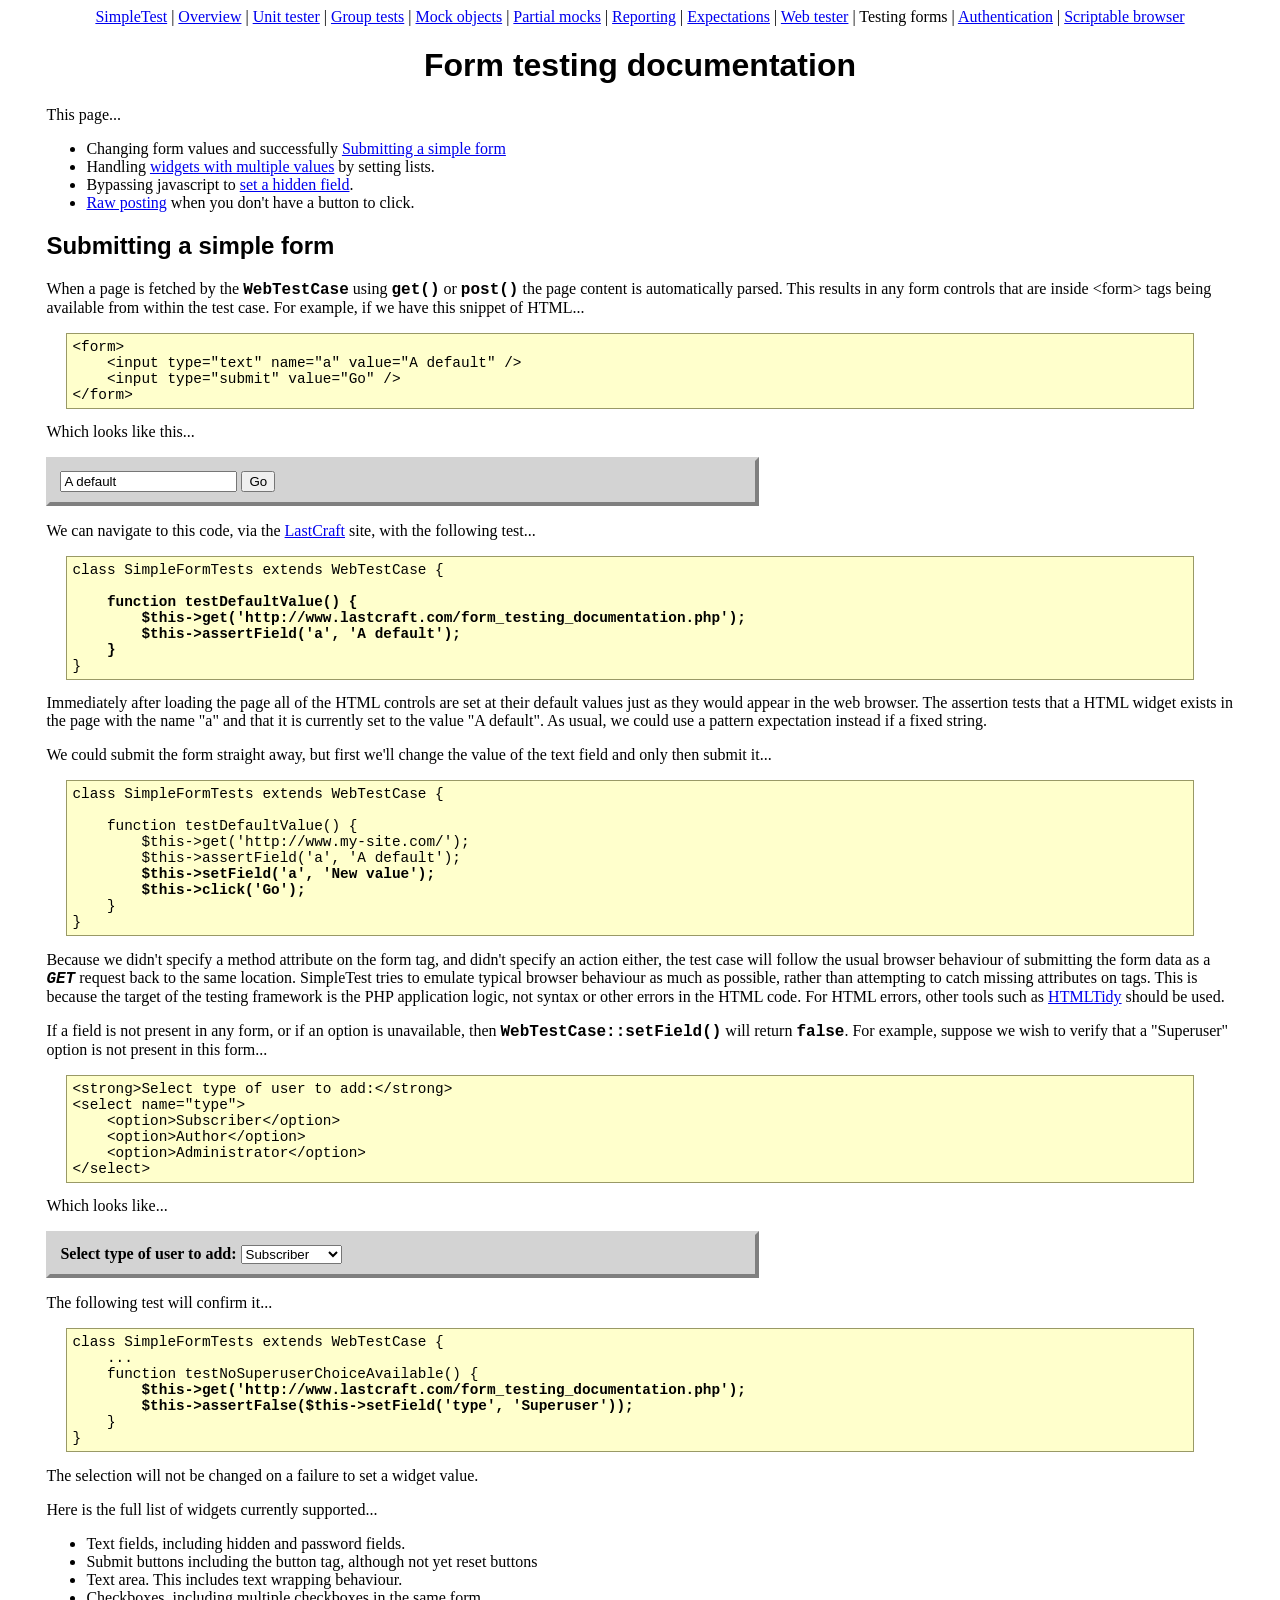
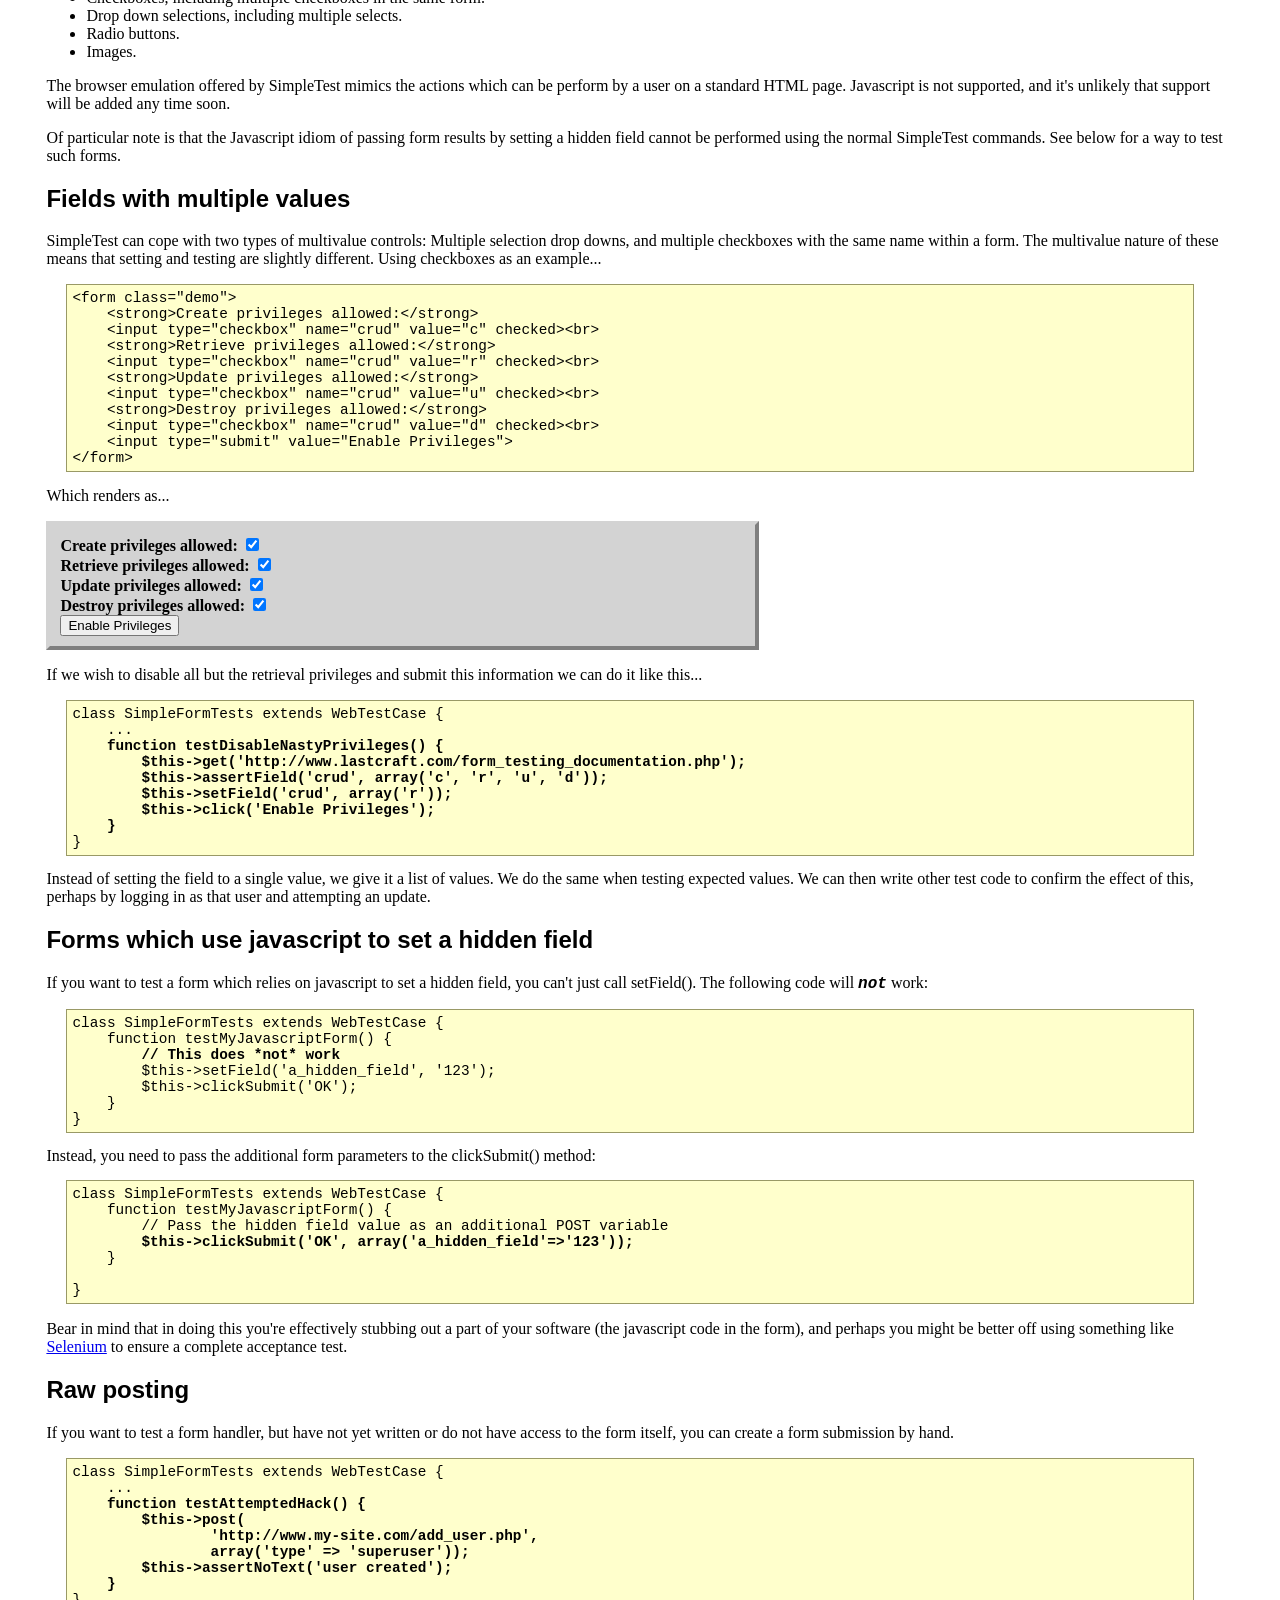
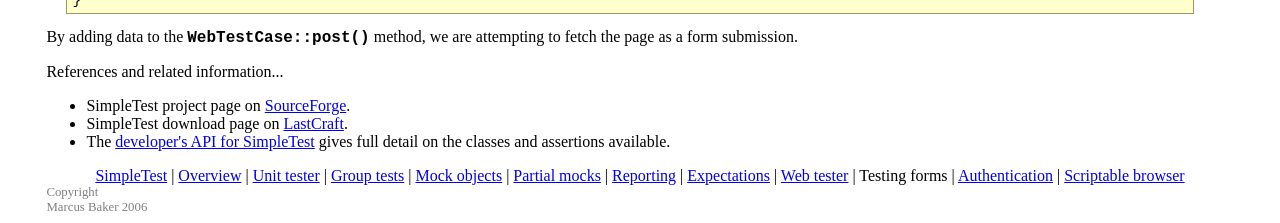
<file: system/libs/simpletest/docs/en/form_testing_documentation.html>
<html>
<head>
<meta http-equiv="Content-Type" content="text/html; charset=UTF-8">
<title>Simple Test documentation for testing HTML forms</title>
<link rel="stylesheet" type="text/css" href="docs.css" title="Styles">
</head>
<body>
<div class="menu_back"><div class="menu">
<a href="index.html">SimpleTest</a>
                |
                <a href="overview.html">Overview</a>
                |
                <a href="unit_test_documentation.html">Unit tester</a>
                |
                <a href="group_test_documentation.html">Group tests</a>
                |
                <a href="mock_objects_documentation.html">Mock objects</a>
                |
                <a href="partial_mocks_documentation.html">Partial mocks</a>
                |
                <a href="reporter_documentation.html">Reporting</a>
                |
                <a href="expectation_documentation.html">Expectations</a>
                |
                <a href="web_tester_documentation.html">Web tester</a>
                |
                <span class="chosen">Testing forms</span>
                |
                <a href="authentication_documentation.html">Authentication</a>
                |
                <a href="browser_documentation.html">Scriptable browser</a>
</div></div>
<h1>Form testing documentation</h1>
        This page...
        <ul>
<li>
            Changing form values and successfully
            <a href="#submit">Submitting a simple form</a>
        </li>
<li>
            Handling <a href="#multiple">widgets with multiple values</a>
            by setting lists.
        </li>
<li>
            Bypassing javascript to <a href="#hidden-field">set a hidden field</a>.
        </li>
<li>
            <a href="#raw">Raw posting</a> when you don't have a button
            to click.
        </li>
</ul>
<div class="content">
        <p><a class="target" name="submit"><h2>Submitting a simple form</h2></a></p>
            <p>
                When a page is fetched by the <span class="new_code">WebTestCase</span>
                using <span class="new_code">get()</span> or
                <span class="new_code">post()</span> the page content is
                automatically parsed.
                This results in any form controls that are inside &lt;form&gt; tags
                being available from within the test case.
                For example, if we have this snippet of HTML...
<pre>
&lt;form&gt;
    &lt;input type="text" name="a" value="A default" /&gt;
    &lt;input type="submit" value="Go" /&gt;
&lt;/form&gt;
</pre>
                Which looks like this...
            </p>
            <p>
                <form class="demo">
                    <input type="text" name="a" value="A default">
                    <input type="submit" value="Go">
                </form>
            </p>
            <p>
                We can navigate to this code, via the
                <a href="http://www.lastcraft.com/form_testing_documentation.php">LastCraft</a>
                site, with the following test...
<pre>
class SimpleFormTests extends WebTestCase {
    <strong>
    function testDefaultValue() {
        $this-&gt;get('http://www.lastcraft.com/form_testing_documentation.php');
        $this-&gt;assertField('a', 'A default');
    }</strong>
}
</pre>
                Immediately after loading the page all of the HTML controls are set at
                their default values just as they would appear in the web browser.
                The assertion tests that a HTML widget exists in the page with the
                name "a" and that it is currently set to the value
                "A default".
                As usual, we could use a pattern expectation instead if a fixed
                string.
            </p>
            <p>
                We could submit the form straight away, but first we'll change
                the value of the text field and only then submit it...
<pre>
class SimpleFormTests extends WebTestCase {

    function testDefaultValue() {
        $this-&gt;get('http://www.my-site.com/');
        $this-&gt;assertField('a', 'A default');<strong>
        $this-&gt;setField('a', 'New value');
        $this-&gt;click('Go');</strong>
    }
}
</pre>
                Because we didn't specify a method attribute on the form tag, and
                didn't specify an action either, the test case will follow
                the usual browser behaviour of submitting the form data as a <em>GET</em>
                request back to the same location.
                SimpleTest tries to emulate typical browser behaviour as much as possible,
                rather than attempting to catch missing attributes on tags.
                This is because the target of the testing framework is the PHP application
                logic, not syntax or other errors in the HTML code.
                For HTML errors, other tools such as
                <a href="http://www.w3.org/People/Raggett/tidy/">HTMLTidy</a> should be used.
            </p>
            <p>
                If a field is not present in any form, or if an option is unavailable,
                then <span class="new_code">WebTestCase::setField()</span> will return
                <span class="new_code">false</span>.
                For example, suppose we wish to verify that a "Superuser"
                option is not present in this form...
<pre>
&lt;strong&gt;Select type of user to add:&lt;/strong&gt;
&lt;select name="type"&gt;
    &lt;option&gt;Subscriber&lt;/option&gt;
    &lt;option&gt;Author&lt;/option&gt;
    &lt;option&gt;Administrator&lt;/option&gt;
&lt;/select&gt;
</pre>
                Which looks like...
            </p>
            <p>
                <form class="demo">
                    <strong>Select type of user to add:</strong>
                    <select name="type">
                        <option>Subscriber</option>
                        <option>Author</option>
                        <option>Administrator</option>
                    </select>
                </form>
            </p>
            <p>
                The following test will confirm it...
<pre>
class SimpleFormTests extends WebTestCase {
    ...
    function testNoSuperuserChoiceAvailable() {<strong>
        $this-&gt;get('http://www.lastcraft.com/form_testing_documentation.php');
        $this-&gt;assertFalse($this-&gt;setField('type', 'Superuser'));</strong>
    }
}
</pre>
                The selection will not be changed on a failure to set
                a widget value.
            </p>
            <p>
                Here is the full list of widgets currently supported...
                <ul>
                    <li>Text fields, including hidden and password fields.</li>
                    <li>Submit buttons including the button tag, although not yet reset buttons</li>
                    <li>Text area. This includes text wrapping behaviour.</li>
                    <li>Checkboxes, including multiple checkboxes in the same form.</li>
                    <li>Drop down selections, including multiple selects.</li>
                    <li>Radio buttons.</li>
                    <li>Images.</li>
                </ul>
            </p>
            <p>
                The browser emulation offered by SimpleTest mimics
                the actions which can be perform by a user on a
                standard HTML page. Javascript is not supported, and
                it's unlikely that support will be added any time
                soon.
            </p>
            <p>
                Of particular note is that the Javascript idiom of
                passing form results by setting a hidden field cannot
                be performed using the normal SimpleTest
                commands. See below for a way to test such forms.
            </p>
        
        <p><a class="target" name="multiple"><h2>Fields with multiple values</h2></a></p>
            <p>
                SimpleTest can cope with two types of multivalue controls: Multiple
                selection drop downs, and multiple checkboxes with the same name
                within a form.
                The multivalue nature of these means that setting and testing
                are slightly different.
                Using checkboxes as an example...
<pre>
&lt;form class="demo"&gt;
    &lt;strong&gt;Create privileges allowed:&lt;/strong&gt;
    &lt;input type="checkbox" name="crud" value="c" checked&gt;&lt;br&gt;
    &lt;strong&gt;Retrieve privileges allowed:&lt;/strong&gt;
    &lt;input type="checkbox" name="crud" value="r" checked&gt;&lt;br&gt;
    &lt;strong&gt;Update privileges allowed:&lt;/strong&gt;
    &lt;input type="checkbox" name="crud" value="u" checked&gt;&lt;br&gt;
    &lt;strong&gt;Destroy privileges allowed:&lt;/strong&gt;
    &lt;input type="checkbox" name="crud" value="d" checked&gt;&lt;br&gt;
    &lt;input type="submit" value="Enable Privileges"&gt;
&lt;/form&gt;
</pre>
                Which renders as...
            </p>
            <p>
                <form class="demo">
                    <strong>Create privileges allowed:</strong>
                    <input type="checkbox" name="crud" value="c" checked><br>
                    <strong>Retrieve privileges allowed:</strong>
                    <input type="checkbox" name="crud" value="r" checked><br>
                    <strong>Update privileges allowed:</strong>
                    <input type="checkbox" name="crud" value="u" checked><br>
                    <strong>Destroy privileges allowed:</strong>
                    <input type="checkbox" name="crud" value="d" checked><br>
                    <input type="submit" value="Enable Privileges">
                </form>
            </p>
            <p>
                If we wish to disable all but the retrieval privileges and
                submit this information we can do it like this...
<pre>
class SimpleFormTests extends WebTestCase {
    ...<strong>
    function testDisableNastyPrivileges() {
        $this-&gt;get('http://www.lastcraft.com/form_testing_documentation.php');
        $this-&gt;assertField('crud', array('c', 'r', 'u', 'd'));
        $this-&gt;setField('crud', array('r'));
        $this-&gt;click('Enable Privileges');
    }</strong>
}
</pre>
                Instead of setting the field to a single value, we give it a list
                of values.
                We do the same when testing expected values.
                We can then write other test code to confirm the effect of this, perhaps
                by logging in as that user and attempting an update.
            </p>
        
        <p><a class="target" name="hidden-field"><h2>Forms which use javascript to set a hidden field</h2></a></p>
            <p>
                If you want to test a form which relies on javascript to set a hidden
                field, you can't just call setField().
                The following code will <em>not</em> work:
<pre>
class SimpleFormTests extends WebTestCase {
    function testMyJavascriptForm() {
        <strong>// This does *not* work</strong>
        $this-&gt;setField('a_hidden_field', '123');
        $this-&gt;clickSubmit('OK');
    }
}
</pre>
                Instead, you need to pass the additional form parameters to the
                clickSubmit() method:
<pre>
class SimpleFormTests extends WebTestCase {
    function testMyJavascriptForm() {
    	// Pass the hidden field value as an additional POST variable
        <strong>$this-&gt;clickSubmit('OK', array('a_hidden_field'=&gt;'123'));</strong>
    }

}
</pre>
            </p>
            <p>
                Bear in mind that in doing this you're effectively stubbing out a
                part of your software (the javascript code in the form), and
                perhaps you might be better off using something like 
                <a href="http://selenium.openqa.org/">Selenium</a> to ensure a complete
                acceptance test.
            </p>
        
        <p><a class="target" name="raw"><h2>Raw posting</h2></a></p>
            <p>
                If you want to test a form handler, but have not yet written
                or do not have access to the form itself, you can create a
                form submission by hand.
<pre>
class SimpleFormTests extends WebTestCase {
    ...<strong>    
    function testAttemptedHack() {
        $this-&gt;post(
                'http://www.my-site.com/add_user.php',
                array('type' =&gt; 'superuser'));
        $this-&gt;assertNoText('user created');
    }</strong>
}
</pre>
                By adding data to the <span class="new_code">WebTestCase::post()</span>
                method, we are attempting to fetch the page as a form submission.
            </p>
        
    </div>
        References and related information...
        <ul>
<li>
            SimpleTest project page on <a href="http://sourceforge.net/projects/simpletest/">SourceForge</a>.
        </li>
<li>
            SimpleTest download page on <a href="http://www.lastcraft.com/simple_test.php">LastCraft</a>.
        </li>
<li>
            The <a href="http://simpletest.org/api/">developer's API for SimpleTest</a>
            gives full detail on the classes and assertions available.
        </li>
</ul>
<div class="menu_back"><div class="menu">
<a href="index.html">SimpleTest</a>
                |
                <a href="overview.html">Overview</a>
                |
                <a href="unit_test_documentation.html">Unit tester</a>
                |
                <a href="group_test_documentation.html">Group tests</a>
                |
                <a href="mock_objects_documentation.html">Mock objects</a>
                |
                <a href="partial_mocks_documentation.html">Partial mocks</a>
                |
                <a href="reporter_documentation.html">Reporting</a>
                |
                <a href="expectation_documentation.html">Expectations</a>
                |
                <a href="web_tester_documentation.html">Web tester</a>
                |
                <span class="chosen">Testing forms</span>
                |
                <a href="authentication_documentation.html">Authentication</a>
                |
                <a href="browser_documentation.html">Scriptable browser</a>
</div></div>
<div class="copyright">
            Copyright<br>Marcus Baker 2006
        </div>
</body>
</html>
</file>
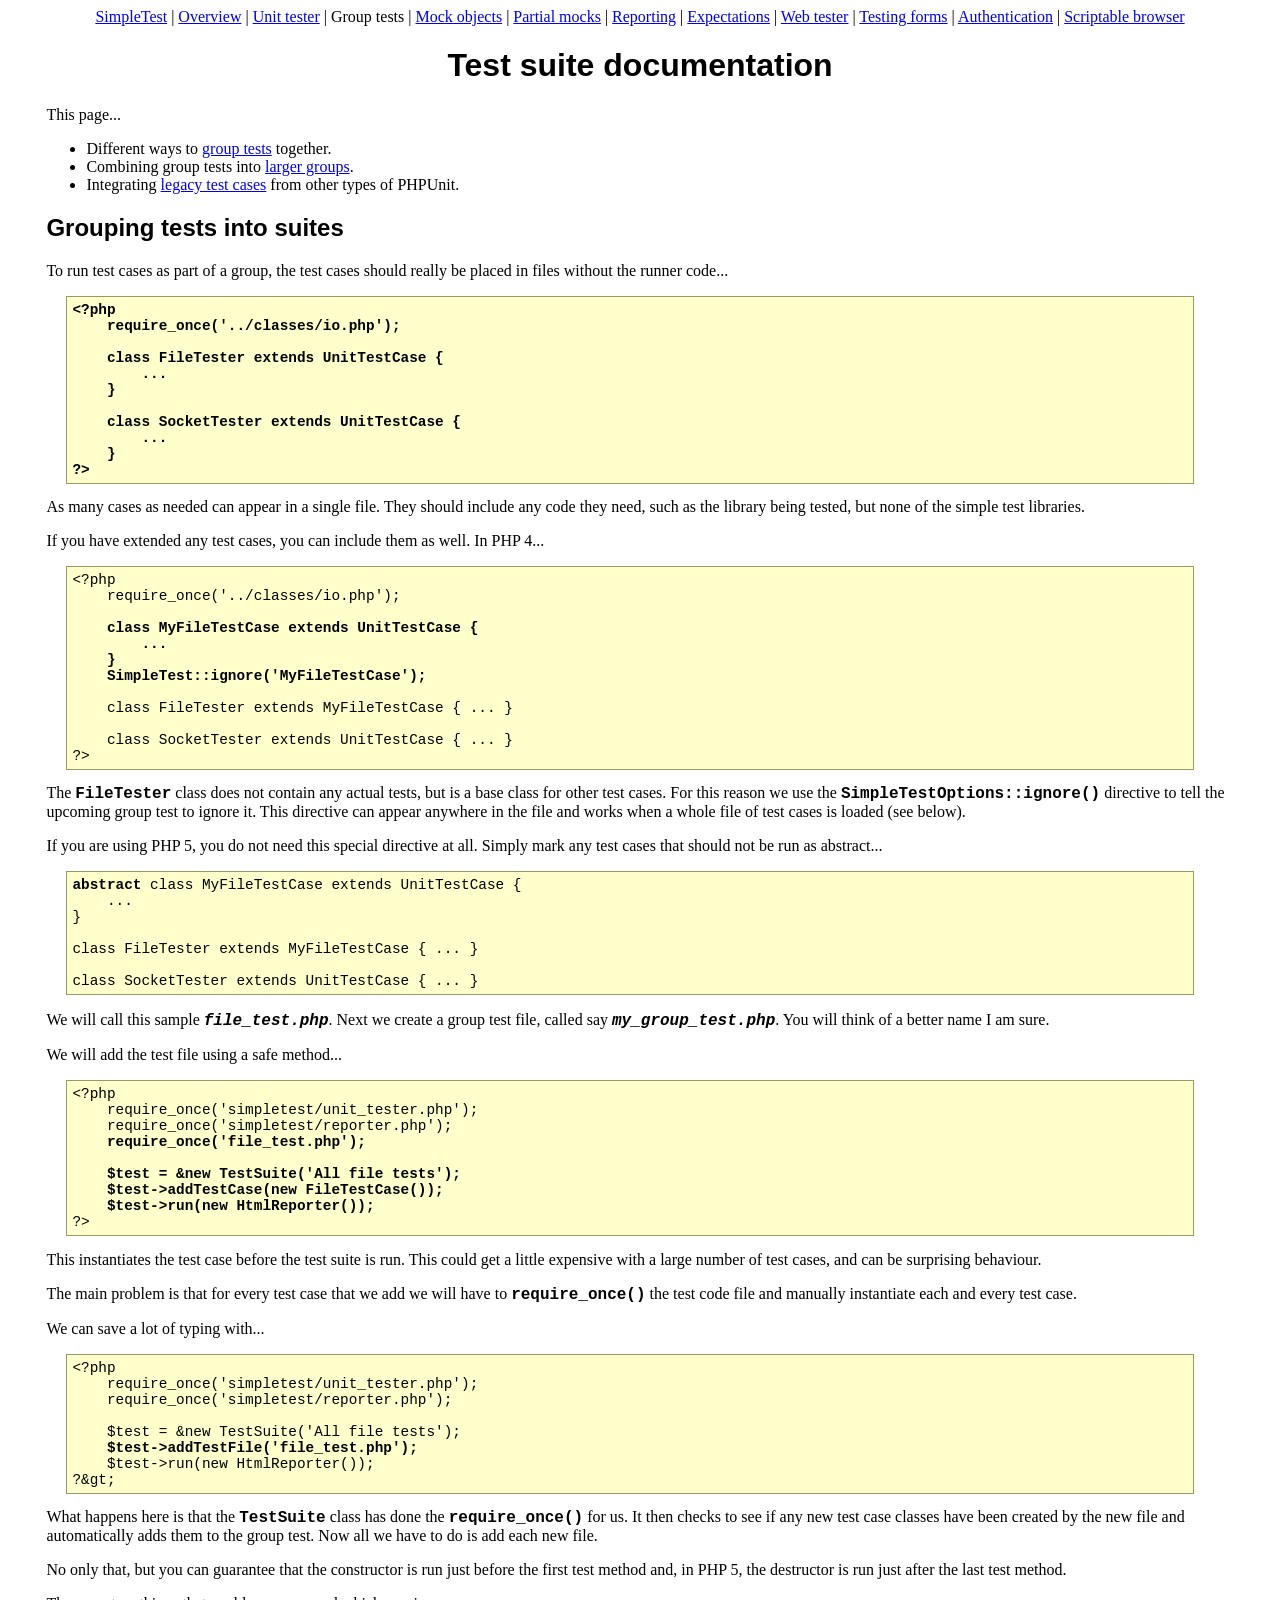
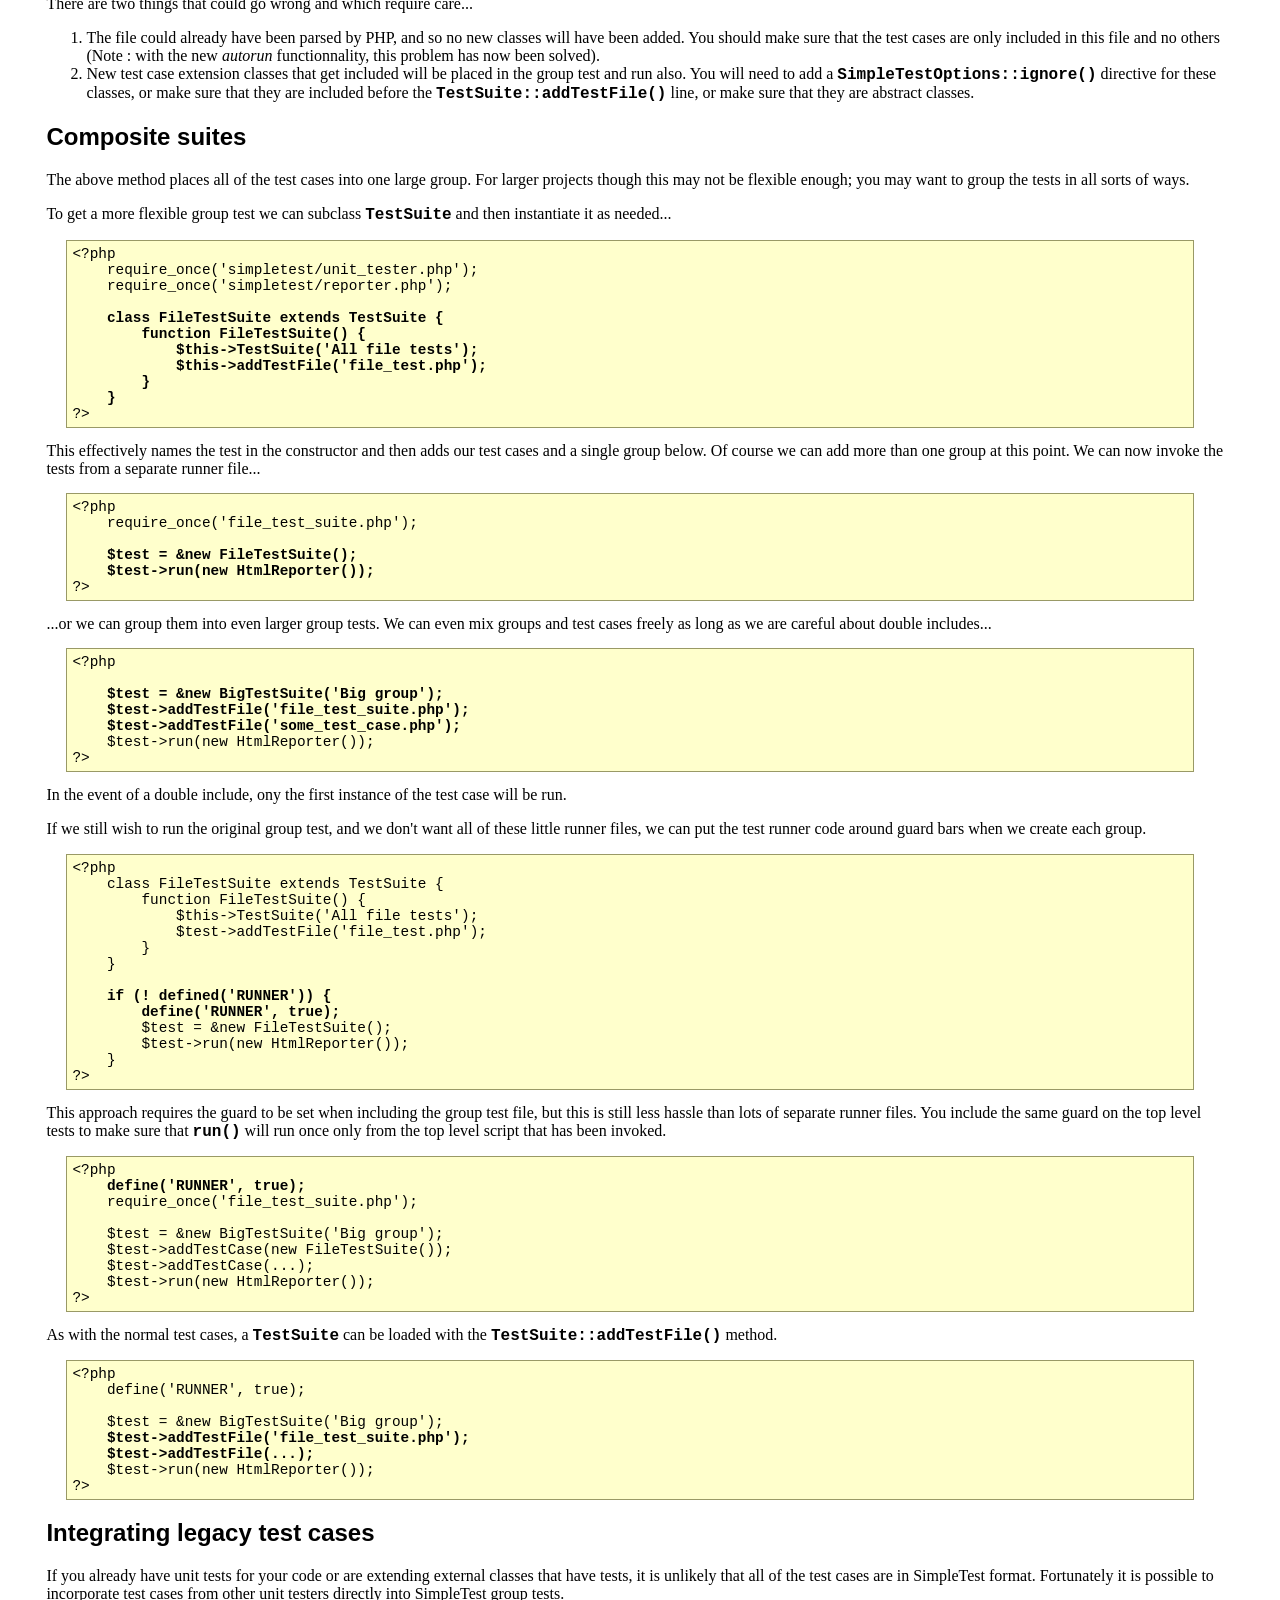
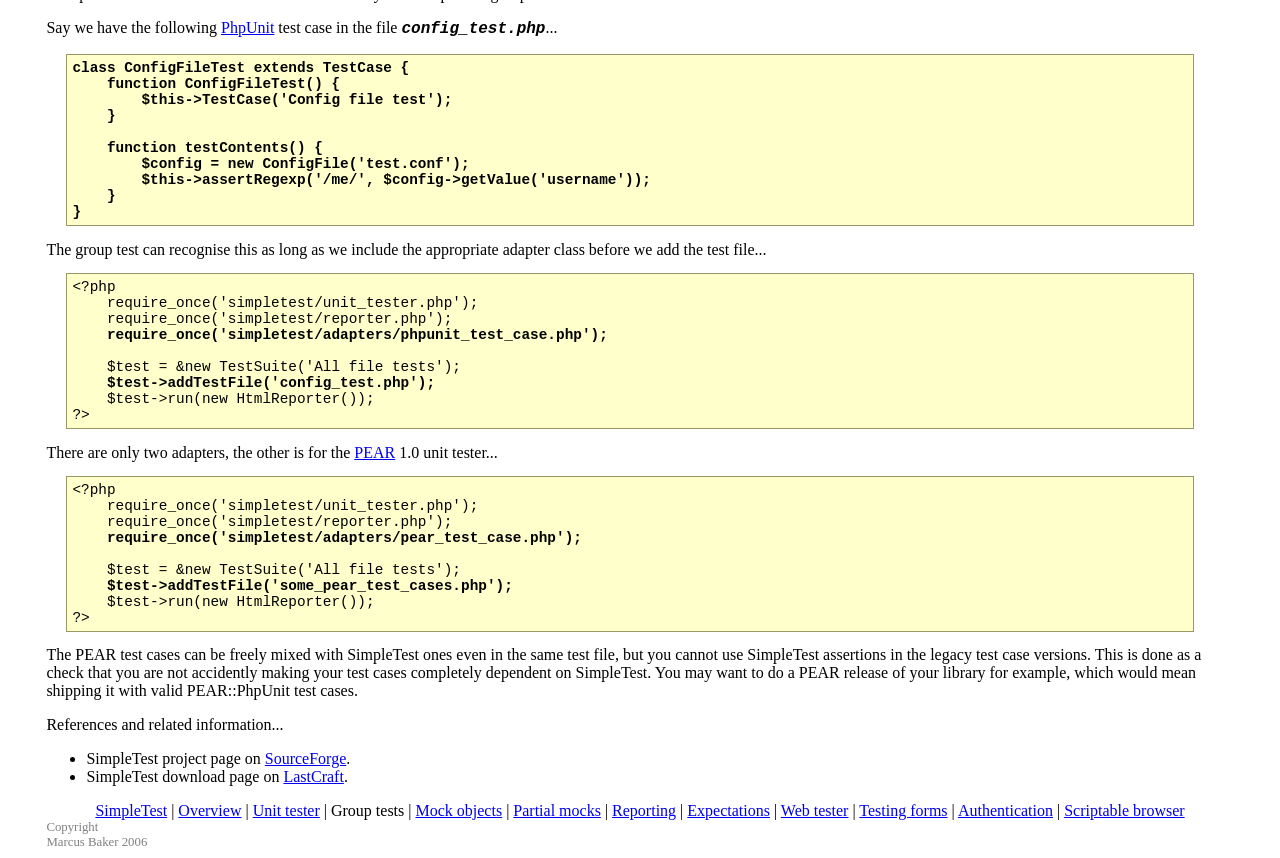
<file: system/libs/simpletest/docs/en/group_test_documentation.html>
<html>
<head>
<meta http-equiv="Content-Type" content="text/html; charset=UTF-8">
<title>SimpleTest for PHP test suites</title>
<link rel="stylesheet" type="text/css" href="docs.css" title="Styles">
</head>
<body>
<div class="menu_back"><div class="menu">
<a href="index.html">SimpleTest</a>
                |
                <a href="overview.html">Overview</a>
                |
                <a href="unit_test_documentation.html">Unit tester</a>
                |
                <span class="chosen">Group tests</span>
                |
                <a href="mock_objects_documentation.html">Mock objects</a>
                |
                <a href="partial_mocks_documentation.html">Partial mocks</a>
                |
                <a href="reporter_documentation.html">Reporting</a>
                |
                <a href="expectation_documentation.html">Expectations</a>
                |
                <a href="web_tester_documentation.html">Web tester</a>
                |
                <a href="form_testing_documentation.html">Testing forms</a>
                |
                <a href="authentication_documentation.html">Authentication</a>
                |
                <a href="browser_documentation.html">Scriptable browser</a>
</div></div>
<h1>Test suite documentation</h1>
        This page...
        <ul>
<li>
            Different ways to <a href="#group">group tests</a> together.
        </li>
<li>
            Combining group tests into <a href="#higher">larger groups</a>.
        </li>
<li>
            Integrating <a href="#legacy">legacy test cases</a> from other
            types of PHPUnit.
        </li>
</ul>
<div class="content">
        <p><a class="target" name="group"><h2>Grouping tests into suites</h2></a></p>
            <p>
                To run test cases as part of a group, the test cases should really
                be placed in files without the runner code...
<pre>
<strong>&lt;?php
    require_once('../classes/io.php');

    class FileTester extends UnitTestCase {
        ...
    }

    class SocketTester extends UnitTestCase {
        ...
    }
?&gt;</strong>
</pre>
                As many cases as needed can appear in a single file.
                They should include any code they need, such as the library
                being tested, but none of the simple test libraries.
            </p>
            <p>
                If you have extended any test cases, you can include them
                as well. In PHP 4...
<pre>
&lt;?php
    require_once('../classes/io.php');
<strong>
    class MyFileTestCase extends UnitTestCase {
        ...
    }
    SimpleTest::ignore('MyFileTestCase');</strong>

    class FileTester extends MyFileTestCase { ... }

    class SocketTester extends UnitTestCase { ... }
?&gt;
</pre>
                The <span class="new_code">FileTester</span> class does
                not contain any actual tests, but is a base class for other
                test cases.
                For this reason we use the
                <span class="new_code">SimpleTestOptions::ignore()</span> directive
                to tell the upcoming group test to ignore it.
                This directive can appear anywhere in the file and works
                when a whole file of test cases is loaded (see below).
            </p>
            <p>
                If you are using PHP 5, you do not need this special directive at all.
                Simply mark any test cases that should not be run as abstract...
<pre>
<strong>abstract</strong> class MyFileTestCase extends UnitTestCase {
    ...
}

class FileTester extends MyFileTestCase { ... }

class SocketTester extends UnitTestCase { ... }
</pre>
            </p>
            <p>
                We will call this sample <em>file_test.php</em>.
                Next we create a group test file, called say <em>my_group_test.php</em>.
                You will think of a better name I am sure.
            </p>
            <p>
                We will add the test file using a safe method...
<pre>
&lt;?php
    require_once('simpletest/unit_tester.php');
    require_once('simpletest/reporter.php');<strong>
    require_once('file_test.php');

    $test = &amp;new TestSuite('All file tests');
    $test-&gt;addTestCase(new FileTestCase());
    $test-&gt;run(new HtmlReporter());</strong>
?&gt;
</pre>
                This instantiates the test case before the test suite is
                run.
                This could get a little expensive with a large number of test
                cases, and can be surprising behaviour.
            </p>
            <p>
                The main problem is that for every test case
                that we add we will have
                to <span class="new_code">require_once()</span> the test code
                file and manually instantiate each and every test case.
            </p>
            <p>
                We can save a lot of typing with...
<pre>
&lt;?php
    require_once('simpletest/unit_tester.php');
    require_once('simpletest/reporter.php');

    $test = &amp;new TestSuite('All file tests');<strong>
    $test-&gt;addTestFile('file_test.php');</strong>
    $test-&gt;run(new HtmlReporter());
?&amp;gt;
</pre>
                What happens here is that the <span class="new_code">TestSuite</span>
                class has done the <span class="new_code">require_once()</span>
                for us.
                It then checks to see if any new test case classes
                have been created by the new file and automatically adds
                them to the group test.
                Now all we have to do is add each new file.
            </p>
            <p>
                No only that, but you can guarantee that the constructor is run
                just before the first test method and, in PHP 5, the destructor
                is run just after the last test method.
            </p>
            <p>
                There are two things that could go wrong and which require care...
                <ol>
                    <li>
                        The file could already have been parsed by PHP, and so no
                        new classes will have been added. You should make
                        sure that the test cases are only included in this file
                        and no others (Note : with the new <cite>autorun</cite>
                        functionnality, this problem has now been solved).
                    </li>
                    <li>
                        New test case extension classes that get included will be
                        placed in the group test and run also.
                        You will need to add a <span class="new_code">SimpleTestOptions::ignore()</span>
                        directive for these classes, or make sure that they are included
                        before the <span class="new_code">TestSuite::addTestFile()</span>
                        line, or make sure that they are abstract classes.
                    </li>
                </ol>
            </p>
        
        <p><a class="target" name="higher"><h2>Composite suites</h2></a></p>
            <p>
                The above method places all of the test cases into one large group.
                For larger projects though this may not be flexible enough; you
                may want to group the tests in all sorts of ways.
            </p>
            <p>
                To get a more flexible group test we can subclass
                <span class="new_code">TestSuite</span> and then instantiate it as needed...
<pre>
&lt;?php
    require_once('simpletest/unit_tester.php');
    require_once('simpletest/reporter.php');
    <strong>
    class FileTestSuite extends TestSuite {
        function FileTestSuite() {
            $this-&gt;TestSuite('All file tests');
            $this-&gt;addTestFile('file_test.php');
        }
    }</strong>
?&gt;
</pre>
                This effectively names the test in the constructor and then
                adds our test cases and a single group below.
                Of course we can add more than one group at this point.
                We can now invoke the tests from a separate runner file...
<pre>
&lt;?php
    require_once('file_test_suite.php');
    <strong>
    $test = &amp;new FileTestSuite();
    $test-&gt;run(new HtmlReporter());</strong>
?&gt;
</pre>
                ...or we can group them into even larger group tests.
                We can even mix groups and test cases freely as long as
                we are careful about double includes...
<pre>
&lt;?php
    <strong>
    $test = &amp;new BigTestSuite('Big group');
    $test-&gt;addTestFile('file_test_suite.php');
    $test-&gt;addTestFile('some_test_case.php');</strong>
    $test-&gt;run(new HtmlReporter());
?&gt;
</pre>
                In the event of a double include, ony the first instance
                of the test case will be run.
            </p>
            <p>
                If we still wish to run the original group test, and we
                don't want all of these little runner files, we can
                put the test runner code around guard bars when we create
                each group.
<pre>
&lt;?php
    class FileTestSuite extends TestSuite {
        function FileTestSuite() {
            $this-&gt;TestSuite('All file tests');
            $test-&gt;addTestFile('file_test.php');
        }
    }
    <strong>
    if (! defined('RUNNER')) {
        define('RUNNER', true);</strong>
        $test = &amp;new FileTestSuite();
        $test-&gt;run(new HtmlReporter());
    }
?&gt;
</pre>
                This approach requires the guard to be set when including
                the group test file, but this is still less hassle than
                lots of separate runner files.
                You include the same guard on the top level tests to make sure
                that <span class="new_code">run()</span> will run once only
                from the top level script that has been invoked.
<pre>
&lt;?php<strong>
    define('RUNNER', true);</strong>
    require_once('file_test_suite.php');

    $test = &amp;new BigTestSuite('Big group');
    $test-&gt;addTestCase(new FileTestSuite());
    $test-&gt;addTestCase(...);
    $test-&gt;run(new HtmlReporter());
?&gt;
</pre>
                As with the normal test cases, a <span class="new_code">TestSuite</span> can
                be loaded with the <span class="new_code">TestSuite::addTestFile()</span> method.
<pre>
&lt;?php
    define('RUNNER', true);

    $test = &amp;new BigTestSuite('Big group');<strong>
    $test-&gt;addTestFile('file_test_suite.php');
    $test-&gt;addTestFile(...);</strong>
    $test-&gt;run(new HtmlReporter());
?&gt;
</pre>
            </p>
        
        <p><a class="target" name="legacy"><h2>Integrating legacy test cases</h2></a></p>
            <p>
                If you already have unit tests for your code or are extending external
                classes that have tests, it is unlikely that all of the test cases
                are in SimpleTest format.
                Fortunately it is possible to incorporate test cases from other
                unit testers directly into SimpleTest group tests.
            </p>
            <p>
                Say we have the following
                <a href="http://sourceforge.net/projects/phpunit">PhpUnit</a>
                test case in the file <em>config_test.php</em>...
<pre>
<strong>class ConfigFileTest extends TestCase {
    function ConfigFileTest() {
        $this-&gt;TestCase('Config file test');
    }
    
    function testContents() {
        $config = new ConfigFile('test.conf');
        $this-&gt;assertRegexp('/me/', $config-&gt;getValue('username'));
    }
}</strong>
</pre>
                The group test can recognise this as long as we include
                the appropriate adapter class before we add the test
                file...
<pre>
&lt;?php
    require_once('simpletest/unit_tester.php');
    require_once('simpletest/reporter.php');<strong>
    require_once('simpletest/adapters/phpunit_test_case.php');</strong>

    $test = &amp;new TestSuite('All file tests');<strong>
    $test-&gt;addTestFile('config_test.php');</strong>
    $test-&gt;run(new HtmlReporter());
?&gt;
</pre>
                There are only two adapters, the other is for the
                <a href="http://pear.php.net/manual/en/package.php.phpunit.php">PEAR</a>
                1.0 unit tester...
<pre>
&lt;?php
    require_once('simpletest/unit_tester.php');
    require_once('simpletest/reporter.php');<strong>
    require_once('simpletest/adapters/pear_test_case.php');</strong>

    $test = &amp;new TestSuite('All file tests');<strong>
    $test-&gt;addTestFile('some_pear_test_cases.php');</strong>
    $test-&gt;run(new HtmlReporter());
?&gt;
</pre>
                The PEAR test cases can be freely mixed with SimpleTest
                ones even in the same test file,
                but you cannot use SimpleTest assertions in the legacy
                test case versions.
                This is done as a check that you are not accidently making
                your test cases completely dependent on SimpleTest.
                You may want to do a PEAR release of your library for example,
                which would mean shipping it with valid PEAR::PhpUnit test
                cases.
            </p>
        
    </div>
        References and related information...
        <ul>
<li>
            SimpleTest project page on <a href="http://sourceforge.net/projects/simpletest/">SourceForge</a>.
        </li>
<li>
            SimpleTest download page on <a href="http://www.lastcraft.com/simple_test.php">LastCraft</a>.
        </li>
</ul>
<div class="menu_back"><div class="menu">
<a href="index.html">SimpleTest</a>
                |
                <a href="overview.html">Overview</a>
                |
                <a href="unit_test_documentation.html">Unit tester</a>
                |
                <span class="chosen">Group tests</span>
                |
                <a href="mock_objects_documentation.html">Mock objects</a>
                |
                <a href="partial_mocks_documentation.html">Partial mocks</a>
                |
                <a href="reporter_documentation.html">Reporting</a>
                |
                <a href="expectation_documentation.html">Expectations</a>
                |
                <a href="web_tester_documentation.html">Web tester</a>
                |
                <a href="form_testing_documentation.html">Testing forms</a>
                |
                <a href="authentication_documentation.html">Authentication</a>
                |
                <a href="browser_documentation.html">Scriptable browser</a>
</div></div>
<div class="copyright">
            Copyright<br>Marcus Baker 2006
        </div>
</body>
</html>
</file>
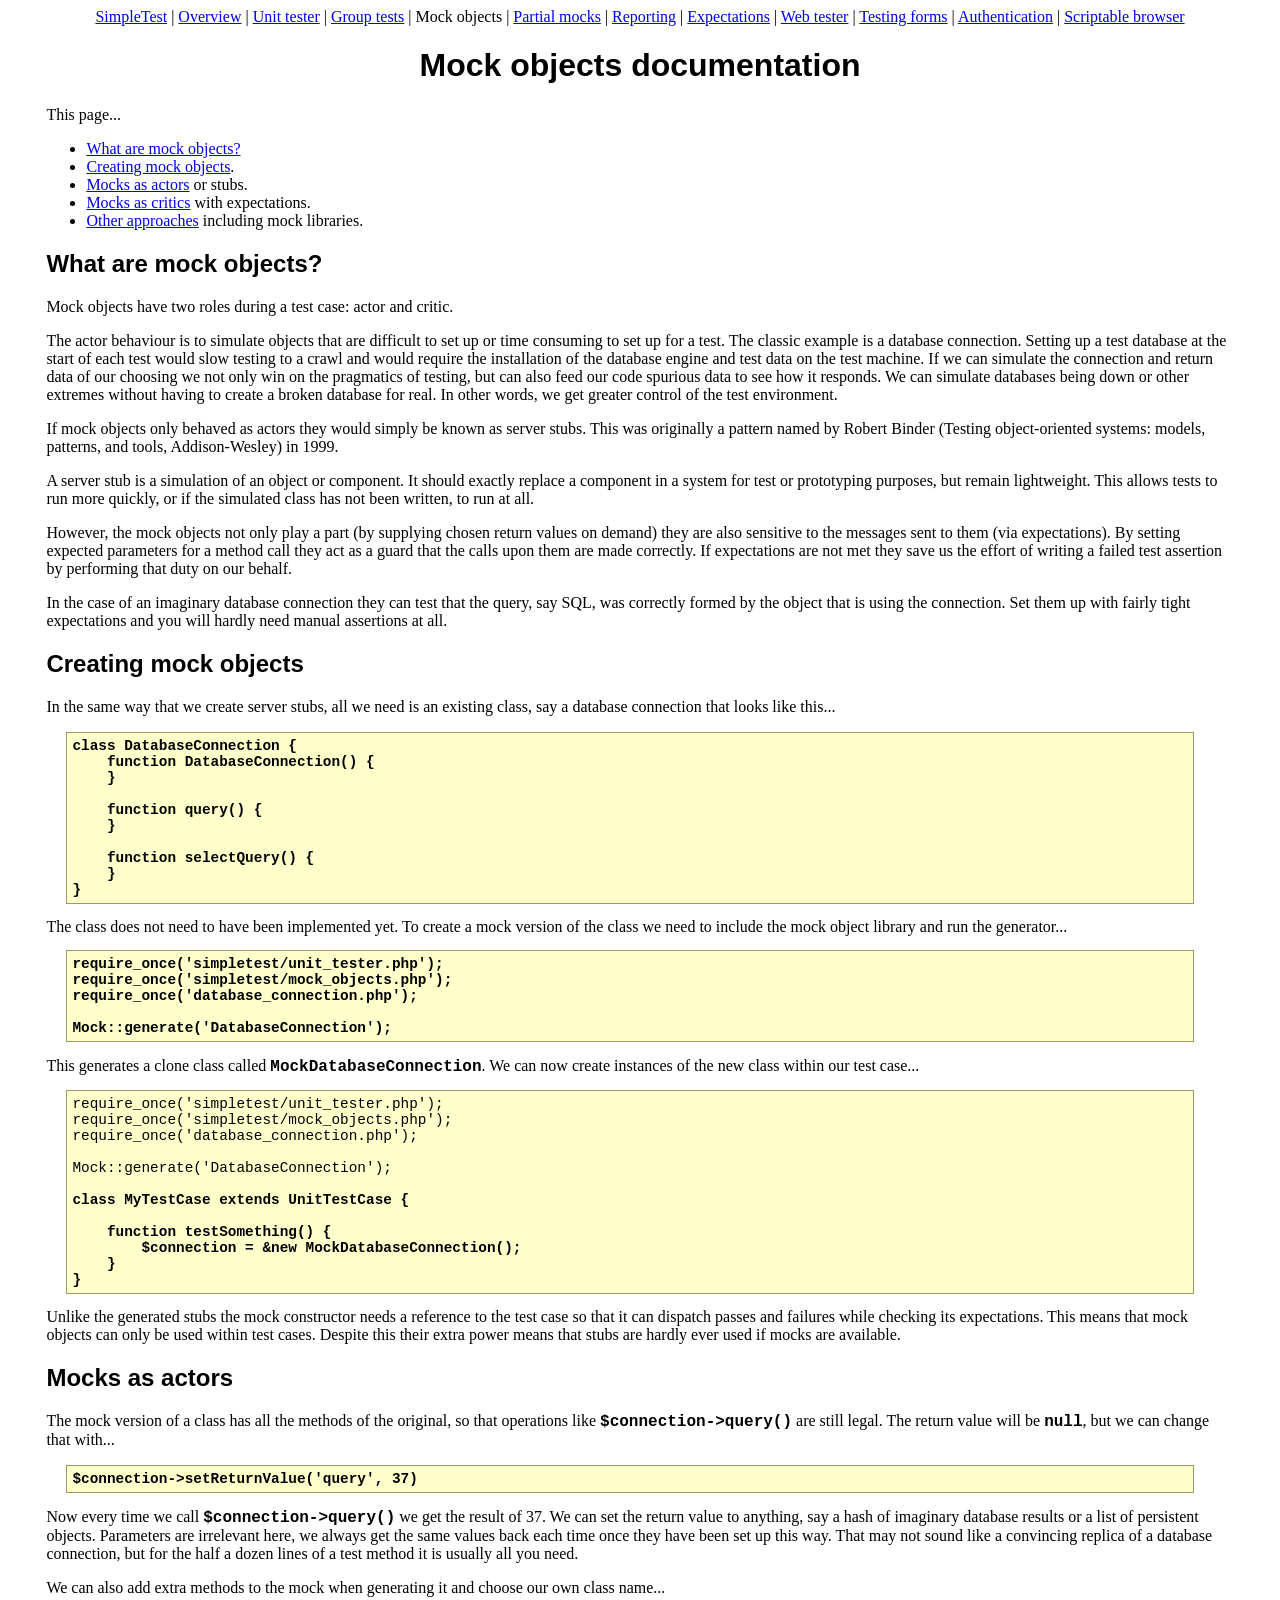
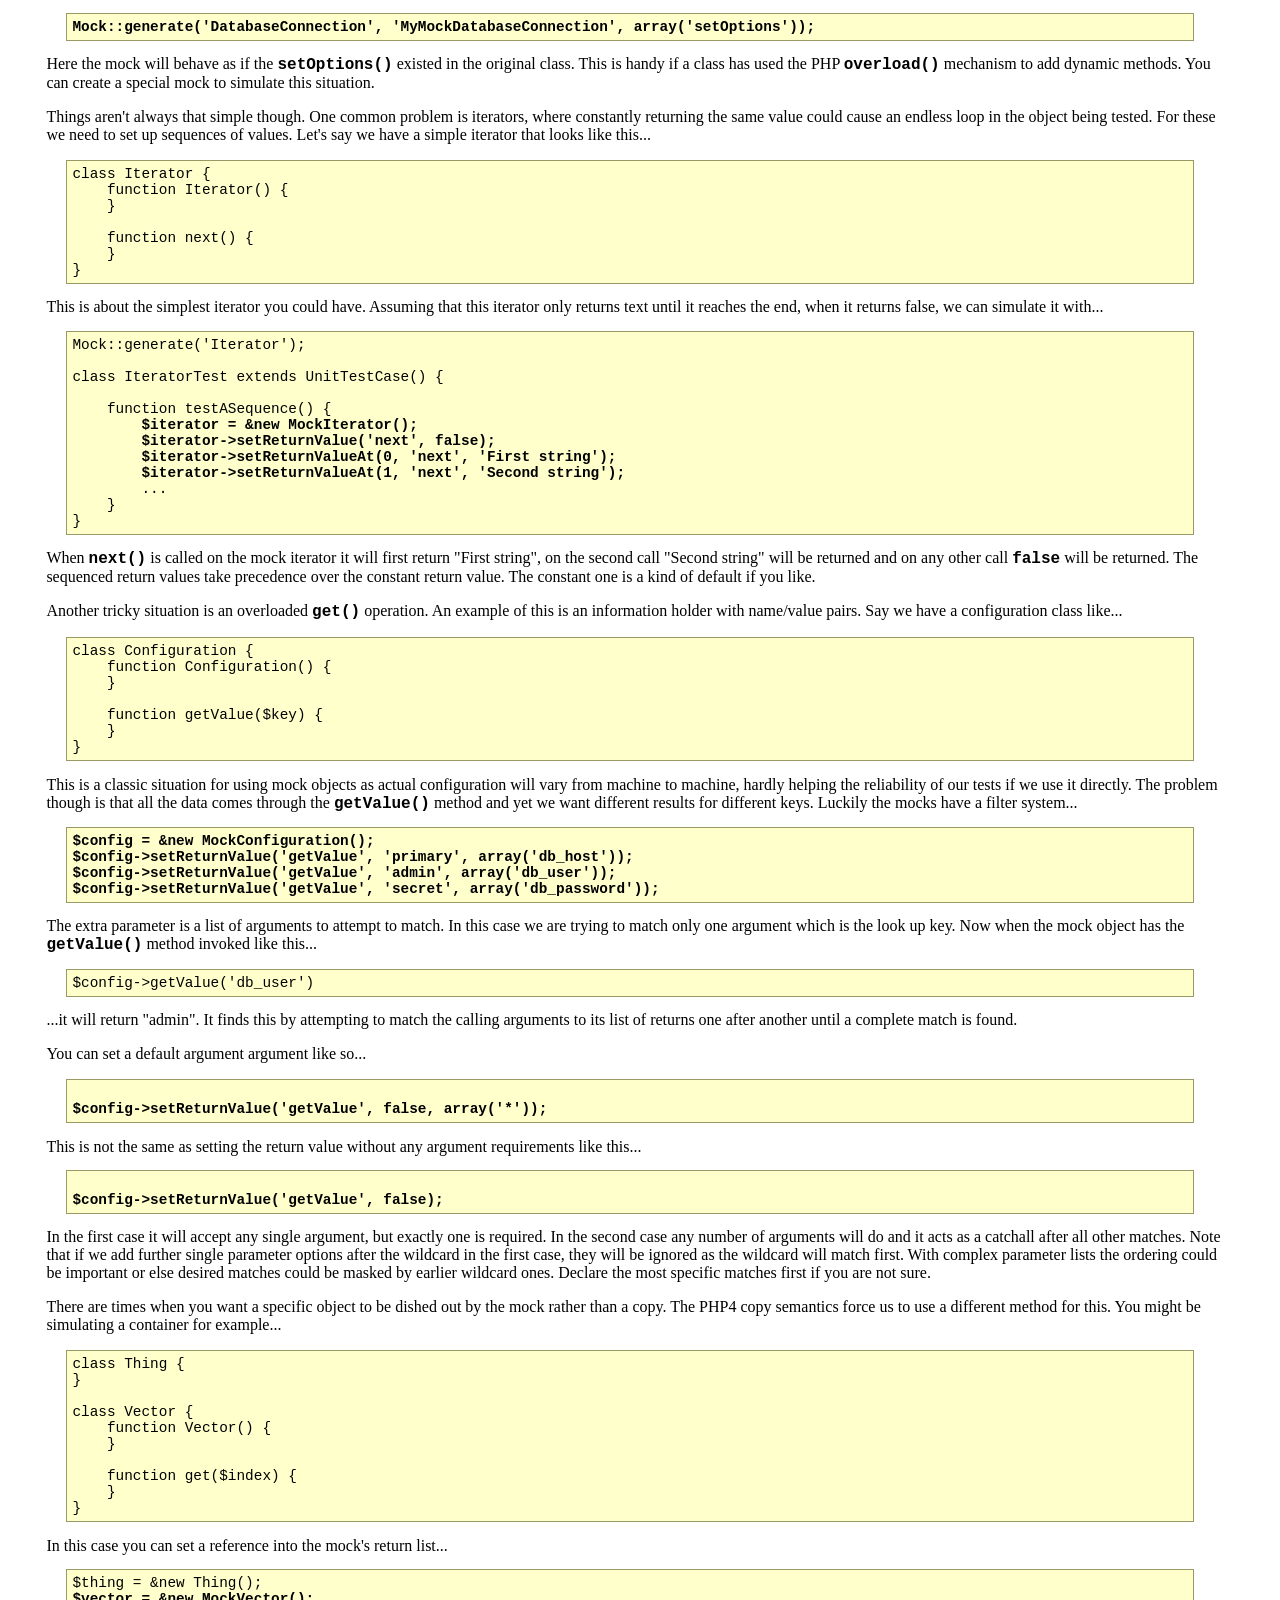
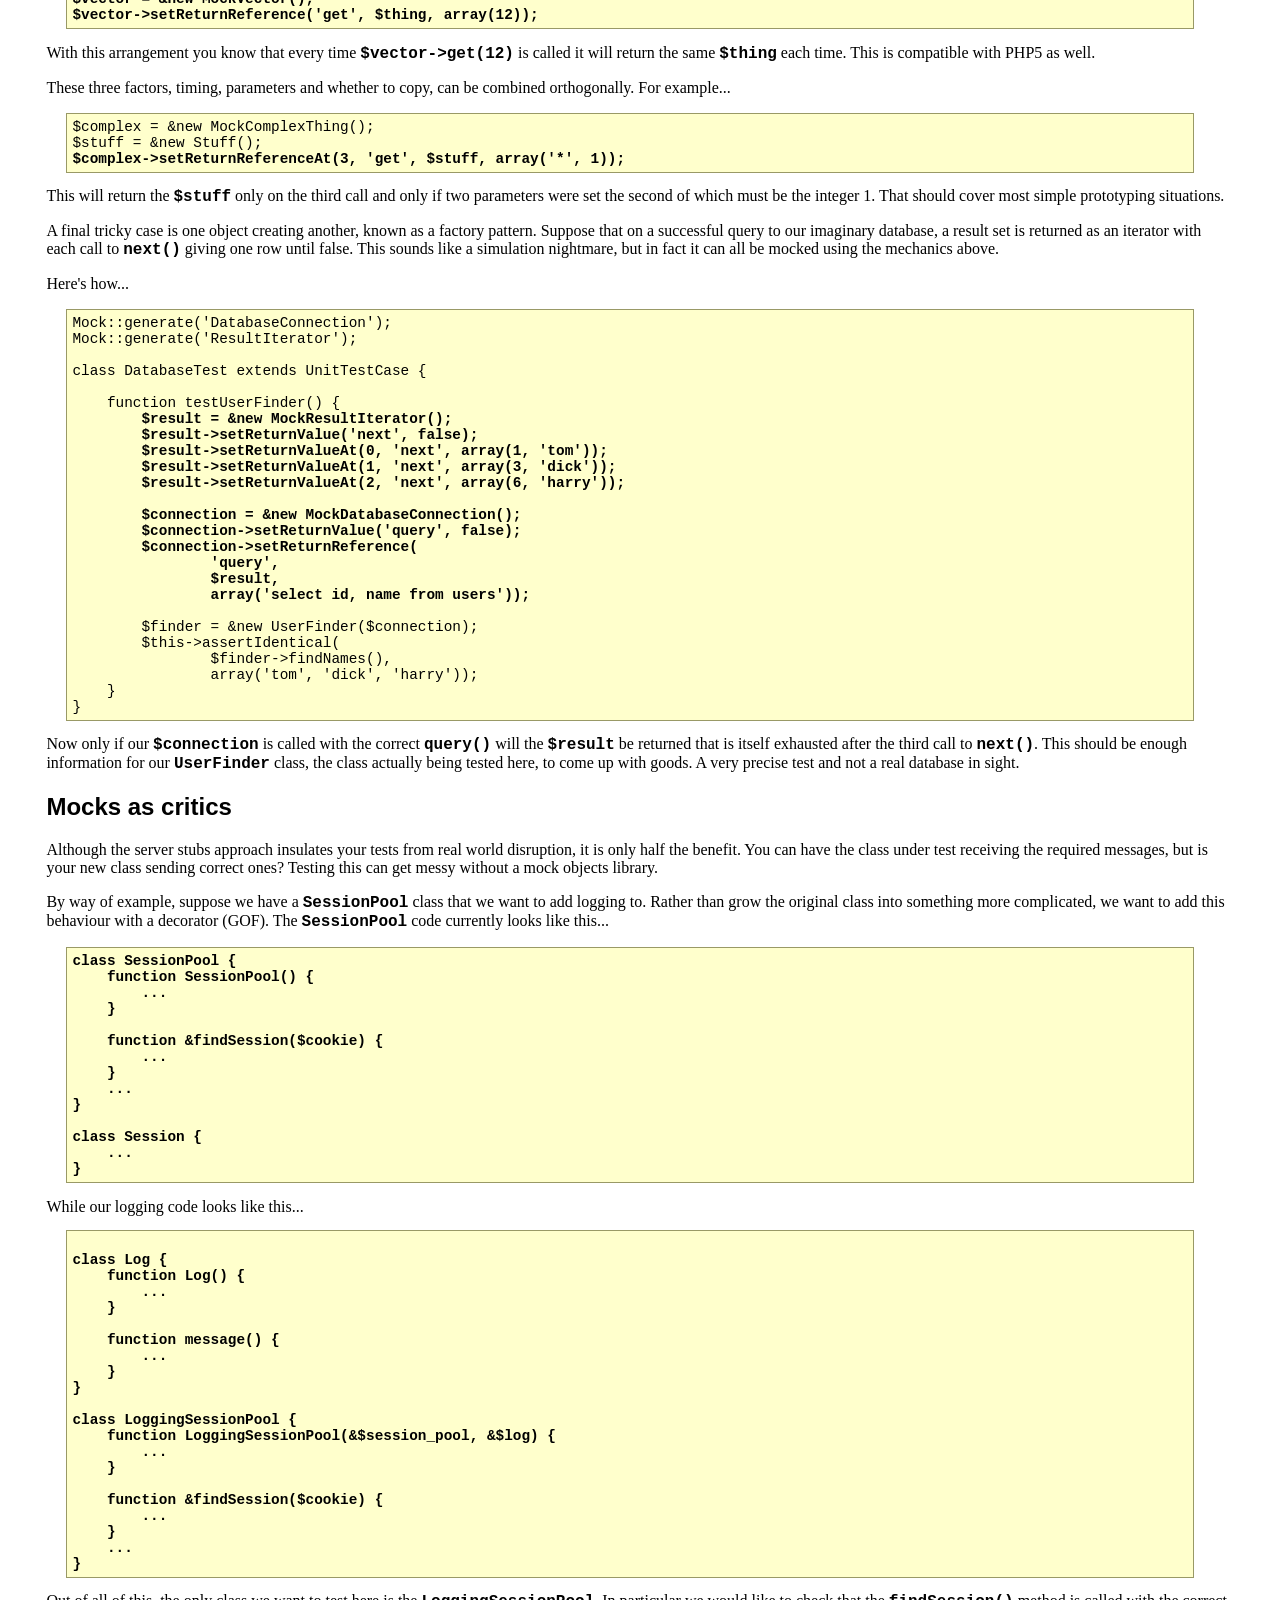
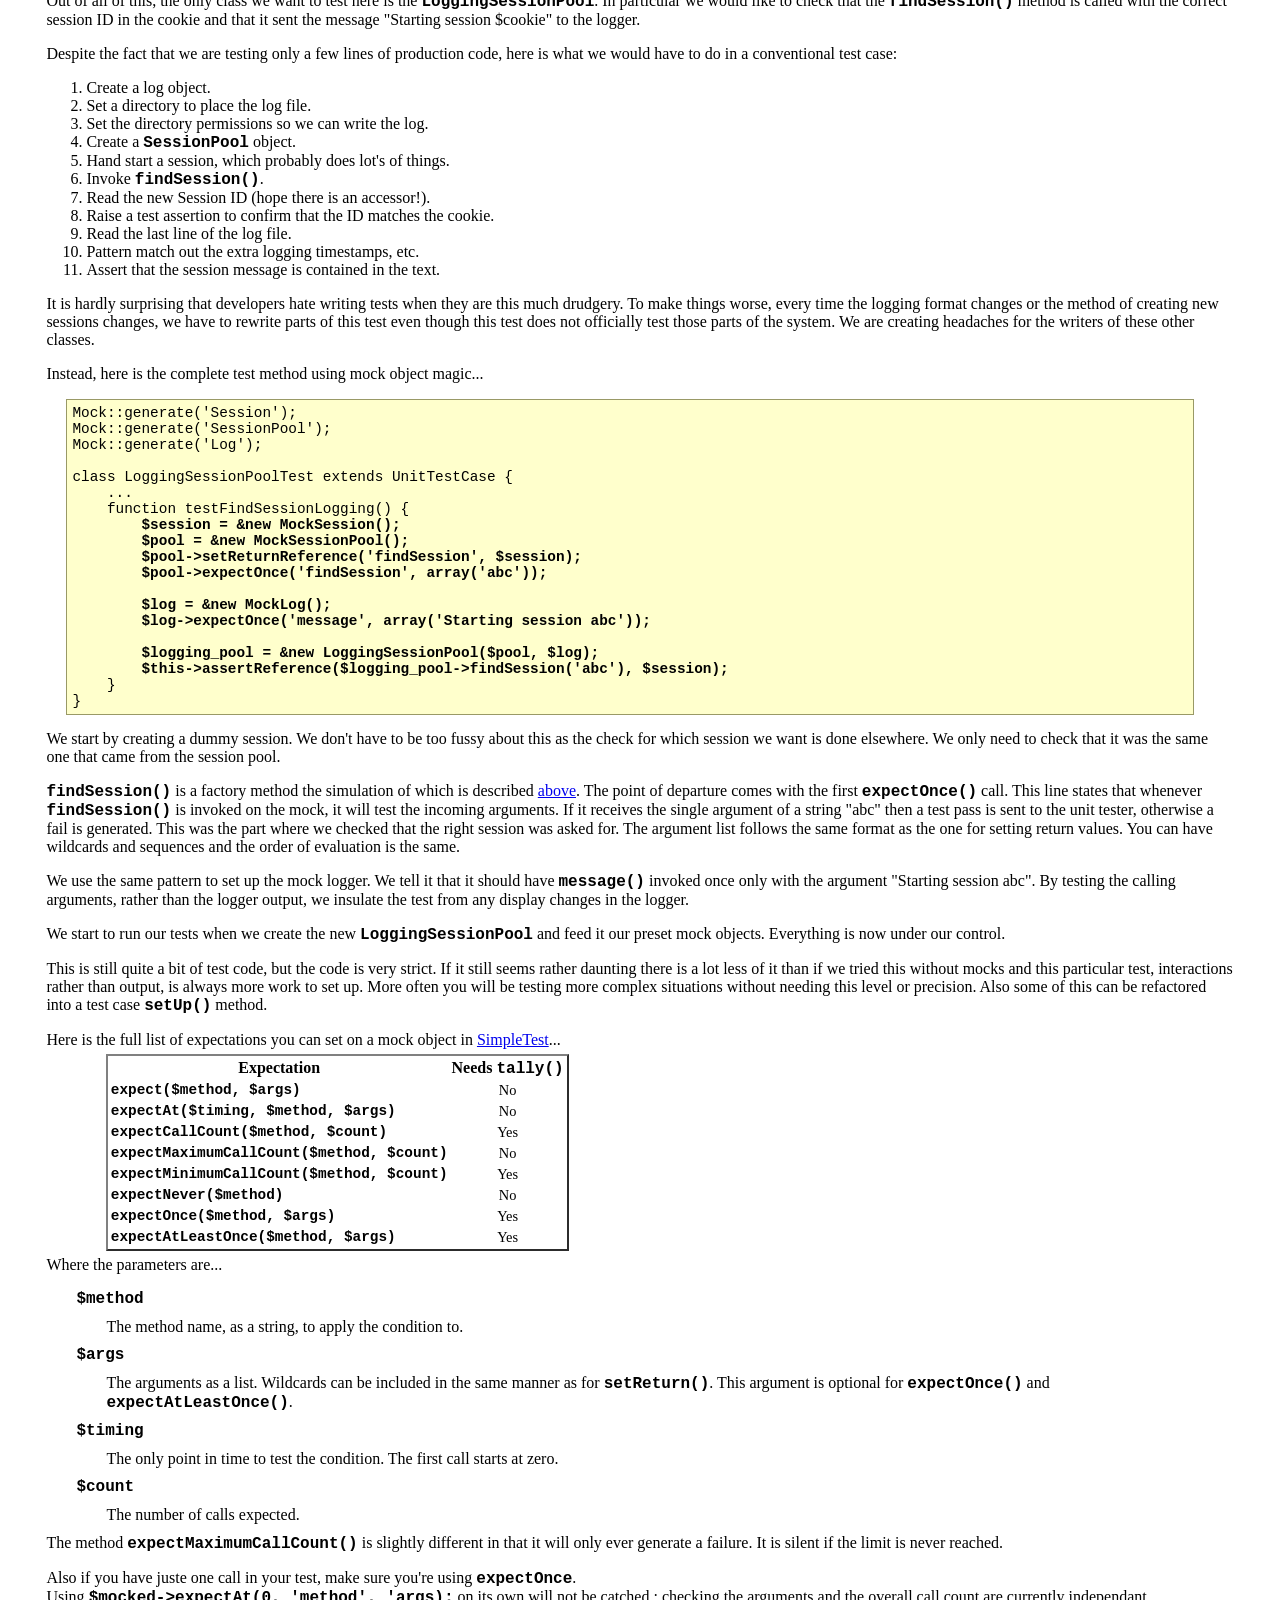
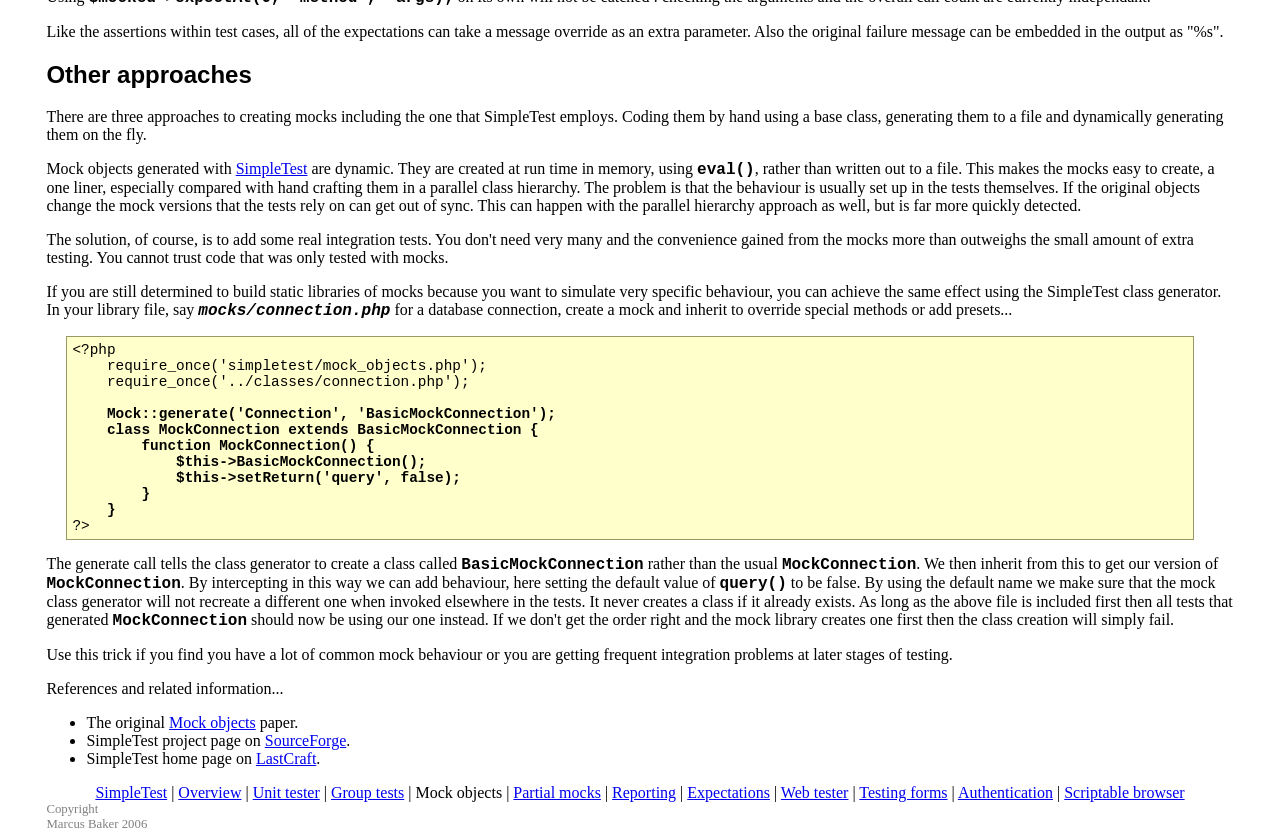
<file: system/libs/simpletest/docs/en/mock_objects_documentation.html>
<html>
<head>
<meta http-equiv="Content-Type" content="text/html; charset=UTF-8">
<title>SimpleTest for PHP mock objects documentation</title>
<link rel="stylesheet" type="text/css" href="docs.css" title="Styles">
</head>
<body>
<div class="menu_back"><div class="menu">
<a href="index.html">SimpleTest</a>
                |
                <a href="overview.html">Overview</a>
                |
                <a href="unit_test_documentation.html">Unit tester</a>
                |
                <a href="group_test_documentation.html">Group tests</a>
                |
                <span class="chosen">Mock objects</span>
                |
                <a href="partial_mocks_documentation.html">Partial mocks</a>
                |
                <a href="reporter_documentation.html">Reporting</a>
                |
                <a href="expectation_documentation.html">Expectations</a>
                |
                <a href="web_tester_documentation.html">Web tester</a>
                |
                <a href="form_testing_documentation.html">Testing forms</a>
                |
                <a href="authentication_documentation.html">Authentication</a>
                |
                <a href="browser_documentation.html">Scriptable browser</a>
</div></div>
<h1>Mock objects documentation</h1>
        This page...
        <ul>
<li>
            <a href="#what">What are mock objects?</a>
        </li>
<li>
            <a href="#creation">Creating mock objects</a>.
        </li>
<li>
            <a href="#stub">Mocks as actors</a> or stubs.
        </li>
<li>
            <a href="#expectations">Mocks as critics</a> with expectations.
        </li>
<li>
            <a href="#approaches">Other approaches</a> including mock libraries.
        </li>
</ul>
<div class="content">
        <p><a class="target" name="what"><h2>What are mock objects?</h2></a></p>
            <p>
                Mock objects have two roles during a test case: actor and critic.
            </p>
            <p>
                The actor behaviour is to simulate objects that are difficult to
                set up or time consuming to set up for a test.
                The classic example is a database connection.
                Setting up a test database at the start of each test would slow
                testing to a crawl and would require the installation of the
                database engine and test data on the test machine.
                If we can simulate the connection and return data of our
                choosing we not only win on the pragmatics of testing, but can
                also feed our code spurious data to see how it responds.
                We can simulate databases being down or other extremes
                without having to create a broken database for real.
                In other words, we get greater control of the test environment.
            </p>
            <p>
                If mock objects only behaved as actors they would simply be
                known as server stubs.
                This was originally a pattern named by Robert Binder (Testing
                object-oriented systems: models, patterns, and tools,
                Addison-Wesley) in 1999.
            </p>
            <p>
                A server stub is a simulation of an object or component.
                It should exactly replace a component in a system for test
                or prototyping purposes, but remain lightweight.
                This allows tests to run more quickly, or if the simulated
                class has not been written, to run at all.
            </p>
            <p>
                However, the mock objects not only play a part (by supplying chosen
                return values on demand) they are also sensitive to the
                messages sent to them (via expectations).
                By setting expected parameters for a method call they act
                as a guard that the calls upon them are made correctly.
                If expectations are not met they save us the effort of
                writing a failed test assertion by performing that duty on our
                behalf.
            </p>
            <p>
                In the case of an imaginary database connection they can
                test that the query, say SQL, was correctly formed by
                the object that is using the connection.
                Set them up with fairly tight expectations and you will
                hardly need manual assertions at all.
            </p>
        
        <p><a class="target" name="creation"><h2>Creating mock objects</h2></a></p>
            <p>
                In the same way that we create server stubs, all we need is an
                existing class, say a database connection that looks like this...
<pre>
<strong>class DatabaseConnection {
    function DatabaseConnection() {
    }
    
    function query() {
    }
    
    function selectQuery() {
    }
}</strong>
</pre>
                The class does not need to have been implemented yet.
                To create a mock version of the class we need to include the
                mock object library and run the generator...
<pre>
<strong>require_once('simpletest/unit_tester.php');
require_once('simpletest/mock_objects.php');
require_once('database_connection.php');

Mock::generate('DatabaseConnection');</strong>
</pre>
                This generates a clone class called
                <span class="new_code">MockDatabaseConnection</span>.
                We can now create instances of the new class within
                our test case...
<pre>
require_once('simpletest/unit_tester.php');
require_once('simpletest/mock_objects.php');
require_once('database_connection.php');

Mock::generate('DatabaseConnection');
<strong>
class MyTestCase extends UnitTestCase {
    
    function testSomething() {
        $connection = &amp;new MockDatabaseConnection();
    }
}</strong>
</pre>
                Unlike the generated stubs the mock constructor needs a reference
                to the test case so that it can dispatch passes and failures while
                checking its expectations.
                This means that mock objects can only be used within test cases.
                Despite this their extra power means that stubs are hardly ever used
                if mocks are available.
            </p>
            <p>
                <a class="target" name="stub"><h2>Mocks as actors</h2></a>
            </p>
            <p>
                The mock version of a class has all the methods of the original,
                so that operations like
                <span class="new_code">$connection-&gt;query()</span> are still
                legal.
                The return value will be <span class="new_code">null</span>,
                but we can change that with...
<pre>
<strong>$connection-&gt;setReturnValue('query', 37)</strong>
</pre>
                Now every time we call
                <span class="new_code">$connection-&gt;query()</span> we get
                the result of 37.
                We can set the return value to anything, say a hash of
                imaginary database results or a list of persistent objects.
                Parameters are irrelevant here, we always get the same
                values back each time once they have been set up this way.
                That may not sound like a convincing replica of a
                database connection, but for the half a dozen lines of
                a test method it is usually all you need.
            </p>
            <p>
                We can also add extra methods to the mock when generating it
                and choose our own class name...
<pre>
<strong>Mock::generate('DatabaseConnection', 'MyMockDatabaseConnection', array('setOptions'));</strong>
</pre>
                Here the mock will behave as if the <span class="new_code">setOptions()</span>
                existed in the original class.
                This is handy if a class has used the PHP <span class="new_code">overload()</span>
                mechanism to add dynamic methods.
                You can create a special mock to simulate this situation.
            </p>
            <p>
                Things aren't always that simple though.
                One common problem is iterators, where constantly returning
                the same value could cause an endless loop in the object
                being tested.
                For these we need to set up sequences of values.
                Let's say we have a simple iterator that looks like this...
<pre>
class Iterator {
    function Iterator() {
    }
    
    function next() {
    }
}
</pre>
                This is about the simplest iterator you could have.
                Assuming that this iterator only returns text until it
                reaches the end, when it returns false, we can simulate it
                with...
<pre>
Mock::generate('Iterator');

class IteratorTest extends UnitTestCase() {
    
    function testASequence() {<strong>
        $iterator = &amp;new MockIterator();
        $iterator-&gt;setReturnValue('next', false);
        $iterator-&gt;setReturnValueAt(0, 'next', 'First string');
        $iterator-&gt;setReturnValueAt(1, 'next', 'Second string');</strong>
        ...
    }
}
</pre>
                When <span class="new_code">next()</span> is called on the
                mock iterator it will first return "First string",
                on the second call "Second string" will be returned
                and on any other call <span class="new_code">false</span> will
                be returned.
                The sequenced return values take precedence over the constant
                return value.
                The constant one is a kind of default if you like.
            </p>
            <p>
                Another tricky situation is an overloaded
                <span class="new_code">get()</span> operation.
                An example of this is an information holder with name/value pairs.
                Say we have a configuration class like...
<pre>
class Configuration {
    function Configuration() {
    }
    
    function getValue($key) {
    }
}
</pre>
                This is a classic situation for using mock objects as
                actual configuration will vary from machine to machine,
                hardly helping the reliability of our tests if we use it
                directly.
                The problem though is that all the data comes through the
                <span class="new_code">getValue()</span> method and yet
                we want different results for different keys.
                Luckily the mocks have a filter system...
<pre>
<strong>$config = &amp;new MockConfiguration();
$config-&gt;setReturnValue('getValue', 'primary', array('db_host'));
$config-&gt;setReturnValue('getValue', 'admin', array('db_user'));
$config-&gt;setReturnValue('getValue', 'secret', array('db_password'));</strong>
</pre>
                The extra parameter is a list of arguments to attempt
                to match.
                In this case we are trying to match only one argument which
                is the look up key.
                Now when the mock object has the
                <span class="new_code">getValue()</span> method invoked
                like this...
<pre>
$config-&gt;getValue('db_user')
</pre>
                ...it will return "admin".
                It finds this by attempting to match the calling arguments
                to its list of returns one after another until
                a complete match is found.
            </p>
            <p>
                You can set a default argument argument like so...
<pre><strong>
$config-&gt;setReturnValue('getValue', false, array('*'));</strong>
</pre>
                This is not the same as setting the return value without
                any argument requirements like this...
<pre><strong>
$config-&gt;setReturnValue('getValue', false);</strong>
</pre>
                In the first case it will accept any single argument,
                but exactly one is required.
                In the second case any number of arguments will do and
                it acts as a catchall after all other matches.
                Note that if we add further single parameter options after
                the wildcard in the first case, they will be ignored as the wildcard
                will match first.
                With complex parameter lists the ordering could be important
                or else desired matches could be masked by earlier wildcard
                ones.
                Declare the most specific matches first if you are not sure.
            </p>
            <p>
                There are times when you want a specific object to be
                dished out by the mock rather than a copy.
                The PHP4 copy semantics force us to use a different method
                for this.
                You might be simulating a container for example...
<pre>
class Thing {
}

class Vector {
    function Vector() {
    }
    
    function get($index) {
    }
}
</pre>
                In this case you can set a reference into the mock's
                return list...
<pre>
$thing = &amp;new Thing();<strong>
$vector = &amp;new MockVector();
$vector-&gt;setReturnReference('get', $thing, array(12));</strong>
</pre>
                With this arrangement you know that every time
                <span class="new_code">$vector-&gt;get(12)</span> is
                called it will return the same
                <span class="new_code">$thing</span> each time.
                This is compatible with PHP5 as well.
            </p>
            <p>
                These three factors, timing, parameters and whether to copy,
                can be combined orthogonally.
                For example...
<pre>
$complex = &amp;new MockComplexThing();
$stuff = &amp;new Stuff();<strong>
$complex-&gt;setReturnReferenceAt(3, 'get', $stuff, array('*', 1));</strong>
</pre>
                This will return the <span class="new_code">$stuff</span> only on the third
                call and only if two parameters were set the second of
                which must be the integer 1.
                That should cover most simple prototyping situations.
            </p>
            <p>
                A final tricky case is one object creating another, known
                as a factory pattern.
                Suppose that on a successful query to our imaginary
                database, a result set is returned as an iterator with
                each call to <span class="new_code">next()</span> giving
                one row until false.
                This sounds like a simulation nightmare, but in fact it can all
                be mocked using the mechanics above.
            </p>
            <p>
                Here's how...
<pre>
Mock::generate('DatabaseConnection');
Mock::generate('ResultIterator');

class DatabaseTest extends UnitTestCase {
    
    function testUserFinder() {<strong>
        $result = &amp;new MockResultIterator();
        $result-&gt;setReturnValue('next', false);
        $result-&gt;setReturnValueAt(0, 'next', array(1, 'tom'));
        $result-&gt;setReturnValueAt(1, 'next', array(3, 'dick'));
        $result-&gt;setReturnValueAt(2, 'next', array(6, 'harry'));
        
        $connection = &amp;new MockDatabaseConnection();
        $connection-&gt;setReturnValue('query', false);
        $connection-&gt;setReturnReference(
                'query',
                $result,
                array('select id, name from users'));</strong>
                
        $finder = &amp;new UserFinder($connection);
        $this-&gt;assertIdentical(
                $finder-&gt;findNames(),
                array('tom', 'dick', 'harry'));
    }
}
</pre>
                Now only if our
                <span class="new_code">$connection</span> is called with the correct
                <span class="new_code">query()</span> will the
                <span class="new_code">$result</span> be returned that is
                itself exhausted after the third call to <span class="new_code">next()</span>.
                This should be enough
                information for our <span class="new_code">UserFinder</span> class,
                the class actually
                being tested here, to come up with goods.
                A very precise test and not a real database in sight.
            </p>
        
        <p><a class="target" name="expectations"><h2>Mocks as critics</h2></a></p>
            <p>
                Although the server stubs approach insulates your tests from
                real world disruption, it is only half the benefit.
                You can have the class under test receiving the required
                messages, but is your new class sending correct ones?
                Testing this can get messy without a mock objects library.
            </p>
            <p>
                By way of example, suppose we have a
                <span class="new_code">SessionPool</span> class that we
                want to add logging to.
                Rather than grow the original class into something more
                complicated, we want to add this behaviour with a decorator (GOF).
                The <span class="new_code">SessionPool</span> code currently looks
                like this...
<pre>
<strong>class SessionPool {
    function SessionPool() {
        ...
    }
    
    function &amp;findSession($cookie) {
        ...
    }
    ...
}

class Session {
    ...
}</strong>
</pre>
                While our logging code looks like this...
<pre>
<strong>
class Log {
    function Log() {
        ...
    }
    
    function message() {
        ...
    }
}

class LoggingSessionPool {
    function LoggingSessionPool(&amp;$session_pool, &amp;$log) {
        ...
    }
    
    function &amp;findSession($cookie) {
        ...
    }
    ...
}</strong>
</pre>
                Out of all of this, the only class we want to test here
                is the <span class="new_code">LoggingSessionPool</span>.
                In particular we would like to check that the
                <span class="new_code">findSession()</span> method is
                called with the correct session ID in the cookie and that
                it sent the message "Starting session $cookie"
                to the logger.
            </p>
            <p>
                Despite the fact that we are testing only a few lines of
                production code, here is what we would have to do in a
                conventional test case:
                <ol>
                    <li>Create a log object.</li>
                    <li>Set a directory to place the log file.</li>
                    <li>Set the directory permissions so we can write the log.</li>
                    <li>Create a <span class="new_code">SessionPool</span> object.</li>
                    <li>Hand start a session, which probably does lot's of things.</li>
                    <li>Invoke <span class="new_code">findSession()</span>.</li>
                    <li>Read the new Session ID (hope there is an accessor!).</li>
                    <li>Raise a test assertion to confirm that the ID matches the cookie.</li>
                    <li>Read the last line of the log file.</li>
                    <li>Pattern match out the extra logging timestamps, etc.</li>
                    <li>Assert that the session message is contained in the text.</li>
                </ol>
                It is hardly surprising that developers hate writing tests
                when they are this much drudgery.
                To make things worse, every time the logging format changes or
                the method of creating new sessions changes, we have to rewrite
                parts of this test even though this test does not officially
                test those parts of the system.
                We are creating headaches for the writers of these other classes.
            </p>
            <p>
                Instead, here is the complete test method using mock object magic...
<pre>
Mock::generate('Session');
Mock::generate('SessionPool');
Mock::generate('Log');

class LoggingSessionPoolTest extends UnitTestCase {
    ...
    function testFindSessionLogging() {<strong>
        $session = &amp;new MockSession();
        $pool = &amp;new MockSessionPool();
        $pool-&gt;setReturnReference('findSession', $session);
        $pool-&gt;expectOnce('findSession', array('abc'));
        
        $log = &amp;new MockLog();
        $log-&gt;expectOnce('message', array('Starting session abc'));
        
        $logging_pool = &amp;new LoggingSessionPool($pool, $log);
        $this-&gt;assertReference($logging_pool-&gt;findSession('abc'), $session);</strong>
    }
}
</pre>
                We start by creating a dummy session.
                We don't have to be too fussy about this as the check
                for which session we want is done elsewhere.
                We only need to check that it was the same one that came
                from the session pool.
            </p>
            <p>
                <span class="new_code">findSession()</span> is a factory
                method the simulation of which is described <a href="#stub">above</a>.
                The point of departure comes with the first
                <span class="new_code">expectOnce()</span> call.
                This line states that whenever
                <span class="new_code">findSession()</span> is invoked on the
                mock, it will test the incoming arguments.
                If it receives the single argument of a string "abc"
                then a test pass is sent to the unit tester, otherwise a fail is
                generated.
                This was the part where we checked that the right session was asked for.
                The argument list follows the same format as the one for setting
                return values.
                You can have wildcards and sequences and the order of
                evaluation is the same.
            </p>
            <p>
                We use the same pattern to set up the mock logger.
                We tell it that it should have
                <span class="new_code">message()</span> invoked
                once only with the argument "Starting session abc".
                By testing the calling arguments, rather than the logger output,
                we insulate the test from any display changes in the logger.
            </p>
            <p>
                We start to run our tests when we create the new
                <span class="new_code">LoggingSessionPool</span> and feed
                it our preset mock objects.
                Everything is now under our control.
            </p>
            <p>
                This is still quite a bit of test code, but the code is very
                strict.
                If it still seems rather daunting there is a lot less of it
                than if we tried this without mocks and this particular test,
                interactions rather than output, is always more work to set
                up.
                More often you will be testing more complex situations without
                needing this level or precision.
                Also some of this can be refactored into a test case
                <span class="new_code">setUp()</span> method.
            </p>
            <p>
                Here is the full list of expectations you can set on a mock object
                in <a href="http://www.lastcraft.com/simple_test.php">SimpleTest</a>...
                <table>
<thead>
                    <tr>
<th>Expectation</th>
<th>Needs <span class="new_code">tally()</span>
</th>
</tr>
                    </thead>
<tbody>
<tr>
                        <td><span class="new_code">expect($method, $args)</span></td>
                        <td style="text-align: center">No</td>
                    </tr>
                    <tr>
                        <td><span class="new_code">expectAt($timing, $method, $args)</span></td>
                        <td style="text-align: center">No</td>
                    </tr>
                    <tr>
                        <td><span class="new_code">expectCallCount($method, $count)</span></td>
                        <td style="text-align: center">Yes</td>
                    </tr>
                    <tr>
                        <td><span class="new_code">expectMaximumCallCount($method, $count)</span></td>
                        <td style="text-align: center">No</td>
                    </tr>
                    <tr>
                        <td><span class="new_code">expectMinimumCallCount($method, $count)</span></td>
                        <td style="text-align: center">Yes</td>
                    </tr>
                    <tr>
                        <td><span class="new_code">expectNever($method)</span></td>
                        <td style="text-align: center">No</td>
                    </tr>
                    <tr>
                        <td><span class="new_code">expectOnce($method, $args)</span></td>
                        <td style="text-align: center">Yes</td>
                    </tr>
                    <tr>
                        <td><span class="new_code">expectAtLeastOnce($method, $args)</span></td>
                        <td style="text-align: center">Yes</td>
                    </tr>
                </tbody>
</table>
                Where the parameters are...
                <dl>
                    <dt class="new_code">$method</dt>
                    <dd>The method name, as a string, to apply the condition to.</dd>
                    <dt class="new_code">$args</dt>
                    <dd>
                        The arguments as a list. Wildcards can be included in the same
                        manner as for <span class="new_code">setReturn()</span>.
                        This argument is optional for <span class="new_code">expectOnce()</span>
                        and <span class="new_code">expectAtLeastOnce()</span>.
                    </dd>
                    <dt class="new_code">$timing</dt>
                    <dd>
                        The only point in time to test the condition.
                        The first call starts at zero.
                    </dd>
                    <dt class="new_code">$count</dt>
                    <dd>The number of calls expected.</dd>
                </dl>
                The method <span class="new_code">expectMaximumCallCount()</span>
                is slightly different in that it will only ever generate a failure.
                It is silent if the limit is never reached.
            </p>
            <p>
                Also if you have juste one call in your test, make sure you're using
                <span class="new_code">expectOnce</span>.<br>
                Using <span class="new_code">$mocked-&gt;expectAt(0, 'method', 'args);</span>
                on its own will not be catched :
                checking the arguments and the overall call count
                are currently independant.
            </p>
            <p>
                Like the assertions within test cases, all of the expectations
                can take a message override as an extra parameter.
                Also the original failure message can be embedded in the output
                as "%s".
            </p>
        
        <p><a class="target" name="approaches"><h2>Other approaches</h2></a></p>
            <p>
                There are three approaches to creating mocks including the one
                that SimpleTest employs.
                Coding them by hand using a base class, generating them to
                a file and dynamically generating them on the fly.
            </p>
            <p>
                Mock objects generated with <a href="simple_test.html">SimpleTest</a>
                are dynamic.
                They are created at run time in memory, using
                <span class="new_code">eval()</span>, rather than written
                out to a file.
                This makes the mocks easy to create, a one liner,
                especially compared with hand
                crafting them in a parallel class hierarchy.
                The problem is that the behaviour is usually set up in the tests
                themselves.
                If the original objects change the mock versions
                that the tests rely on can get out of sync.
                This can happen with the parallel hierarchy approach as well,
                but is far more quickly detected.
            </p>
            <p>
                The solution, of course, is to add some real integration
                tests.
                You don't need very many and the convenience gained
                from the mocks more than outweighs the small amount of
                extra testing.
                You cannot trust code that was only tested with mocks.
            </p>
            <p>
                If you are still determined to build static libraries of mocks
                because you want to simulate very specific behaviour, you can
                achieve the same effect using the SimpleTest class generator.
                In your library file, say <em>mocks/connection.php</em> for a
                database connection, create a mock and inherit to override
                special methods or add presets...
<pre>
&lt;?php
    require_once('simpletest/mock_objects.php');
    require_once('../classes/connection.php');
<strong>
    Mock::generate('Connection', 'BasicMockConnection');
    class MockConnection extends BasicMockConnection {
        function MockConnection() {
            $this-&gt;BasicMockConnection();
            $this-&gt;setReturn('query', false);
        }
    }</strong>
?&gt;
</pre>
                The generate call tells the class generator to create
                a class called <span class="new_code">BasicMockConnection</span>
                rather than the usual <span class="new_code">MockConnection</span>.
                We then inherit from this to get our version of
                <span class="new_code">MockConnection</span>.
                By intercepting in this way we can add behaviour, here setting
                the default value of <span class="new_code">query()</span> to be false.
                By using the default name we make sure that the mock class
                generator will not recreate a different one when invoked elsewhere in the
                tests.
                It never creates a class if it already exists.
                As long as the above file is included first then all tests
                that generated <span class="new_code">MockConnection</span> should
                now be using our one instead.
                If we don't get the order right and the mock library
                creates one first then the class creation will simply fail.
            </p>
            <p>
                Use this trick if you find you have a lot of common mock behaviour
                or you are getting frequent integration problems at later
                stages of testing.
            </p>
        
    </div>
        References and related information...
        <ul>
<li>
            The original
            <a href="http://www.mockobjects.com/">Mock objects</a> paper.
        </li>
<li>
            SimpleTest project page on <a href="http://sourceforge.net/projects/simpletest/">SourceForge</a>.
        </li>
<li>
            SimpleTest home page on <a href="http://www.lastcraft.com/simple_test.php">LastCraft</a>.
        </li>
</ul>
<div class="menu_back"><div class="menu">
<a href="index.html">SimpleTest</a>
                |
                <a href="overview.html">Overview</a>
                |
                <a href="unit_test_documentation.html">Unit tester</a>
                |
                <a href="group_test_documentation.html">Group tests</a>
                |
                <span class="chosen">Mock objects</span>
                |
                <a href="partial_mocks_documentation.html">Partial mocks</a>
                |
                <a href="reporter_documentation.html">Reporting</a>
                |
                <a href="expectation_documentation.html">Expectations</a>
                |
                <a href="web_tester_documentation.html">Web tester</a>
                |
                <a href="form_testing_documentation.html">Testing forms</a>
                |
                <a href="authentication_documentation.html">Authentication</a>
                |
                <a href="browser_documentation.html">Scriptable browser</a>
</div></div>
<div class="copyright">
            Copyright<br>Marcus Baker 2006
        </div>
</body>
</html>
</file>
<file: public/assets/css/style.css>
/***********************/
/* Import Google fonts */
/***********************/

/* font-family: 'Montserrat', sans-serif; */
@import url(http://fonts.googleapis.com/css?family=Montserrat:400,700);

/* font-family: 'Source Sans Pro', sans-serif; */
@import url(http://fonts.googleapis.com/css?family=Source+Sans+Pro:200,300,400,600,700,900,200italic,300italic,400italic,600italic,700italic,900italic);



/***********/
/* General */
/***********/

body {
    font-size: 14px;
    color: #80878c;
    font-family: 'Source Sans Pro', sans-serif;
}

a {
    color: #ff0000;
    -webkit-transition: all 0.7s;
    transition: all 0.7s;
}

a:hover {
    color: #f6c6bb;
}

a:hover i {
    text-decoration: none;
}

.nopadr {
    padding-right: 0px;
}

.nopadl {
    padding-left: 0px;
}

.clearfix {
    line-height: 0;
}

h2 {
    font-family: 'Montserrat', sans-serif;
    font-size: 35px;
    margin: 112px 0;
    text-align: center;
    color: #ffffff;
}

/*******************/
/* Header Top line*/
/*******************/

header {
    color: #fff;
    background-color: #c3544e;
}

header .topline {
    height: 70px;
    line-height: 66px;
}

header .topline span {
    margin-left: 15px;
}

header .topline .fa-phone{
    margin-left: 30px;
}

i.bigicon {
    font-size: 24px;
    line-height: normal;
    display: inline-block;

    height: 70px;
    vertical-align: top;
    padding-top: 20px;
}

a [class^="fa-"].bigicon, a [class*=" fa-"].bigicon {
    display: inline-block;
}

i {
    font-size: 18px;
    line-height: normal;
}

div.icons {
    margin-top: 2px;
    margin-left: 70px;
}

.icons i {
    padding-left: 14px;
}

header .topline {
    border-bottom: solid 1px #e07771;
}

header .topline a {
    color: #ffffff;
}

header .topline .search input {
    width: 140px;
    background: none;
    border: none;
    border-radius: 0;
    -webkit-box-shadow: none;
    box-shadow: none;
    -moz-transition: none;
    -webkit-transition: none;
    transition: none;
    color: #fff;
}

header .topline .search input::-webkit-input-placeholder { /* WebKit browsers */
    color:    #fff;
}
header .topline .search input:-moz-placeholder { /* Mozilla Firefox 4 to 18 */
    color:    #fff;
}
.form-control::-moz-placeholder {
    color:    #ffffff !important;
}
header .topline .search .form-control::-moz-placeholder { /* Mozilla Firefox 19+ */
    color:    #fff;
}
header .topline .search input:-ms-input-placeholder { /* Internet Explorer 10+ */
    color:    #fff;
}

header .topline .icons {
    display: inline-block !important;
}

header .topline .search {
    width: 186px;
}

header .topline .search a {
    display: inline-block;
    position: relative;
}

.search-input {
    display: inline-block;
    line-height: normal;
    vertical-align: top;
    padding-top: 16px;
}

.search a {
    float: right;
}

header .search {
    position: relative; 
}

header .search hr {
    border: none;
    background: #e07771;
    width: 1px;
    height: 27px;
    position: absolute;
    left: 0px;
    top: 1px;
}


/**********/
/* slider */
/**********/

.fullscreenbanner {

    display: none;
}

.tp-leftarrow.default, .tp-rightarrow.default {
    color: #fff;
    -webkit-transition: color 0.7s;
    transition: color 0.7s;
}

.tp-leftarrow.default:hover, .tp-rightarrow.default:hover  {
    color: #e07771;
}

.tp-leftarrow:after{
    content: '\F053';
    font-family: FontAwesome;
    font-weight: normal;
    font-style: normal;
    display: inline-block;
    text-decoration: inherit;
    text-align: center;
    font-size: 40px;
}

.tp-rightarrow:after{
    content: '\F054';
    font-family: FontAwesome;
    font-size: 40px;
    font-weight: normal;
    font-style: normal;
    display: inline-block;
    text-decoration: inherit;
    text-align: center;
}

@media (max-width: 767px) {

}

@media (min-width: 768px) and (max-width: 991px) {

}

@media (min-width: 992px) and (max-width: 1200px) {
    /*    .tp-rightarrow {
            right: 200px !important;
        }
        .tp-leftarrow {
            right: 250px !important;        
        }*/
}



/**********/
/* Slide #1 */
/**********/

.caption.sl_text {
    font-family: 'Montserrat', sans-serif;
    font-size: 35px;

}

.caption.sl_text2 {
    font-family: 'Montserrat', sans-serif;
    font-size: 35px;
    font-weight: bold;
}


.caption.sfb p {
    margin-bottom: 10px;
}

.sliderblock1 {
    width: 470px;

}

.sliderblock1 .text {
    max-width: 340px;
    position: relative;
    margin-right: 30px;
    padding-right: 30px;

}

.sliderblock1 .text h2 {
    text-align: right;
}

.sliderblock1 .camera {


}

.sliderblock1 .text hr {
    border: none;
    background: #e07771;
    width: 1px;
    height: 100px;
    position: absolute;
    right: 0px;
    top: 0px;
    margin: 0;
}

.sliderblock1 .text h2 {
    font-family: 'Montserrat', sans-serif;
    font-size: 18px;
}

.sliderblock1 .text h2 span {
    color: #41474c;
}

.sliderblock1 .text p {
    font-family: 'Source Sans Pro', sans-serif;
    font-size: 14px;
    margin-top: 16px;
    text-align: right;
}

.sliderblock2 {
    width: 470px;

}

/**************/
/* Navigation */
/**************/

.navbar {
    margin-bottom: 0px;
    background-color:#ffffff;
    border: none;
    border-radius: 0;
    width: 100%;
    /*height: 70px;*/
    z-index: 2000;
}

nav.navbar.index {
    -webkit-transition: all 0.6s;
    transition: all 0.6s;

}

nav.navbar.index {
    position: fixed;
    width: 100%;
    top:-70px;
}

nav.navbar.blog {
    position: fixed;
    width: 100%;
    top:0px;
}

/*.positiontop {
    position: "fixed"; 
    top: "0px";
}

.posrel {
    position: "relative";
    width: "100%";
    border-radius: 0;
}*/

.navbar-default .navbar-brand  {
    font-family: 'Montserrat', sans-serif;
    font-size: 18px;
    font-weight: bold;
    color: #41474c;
    line-height: 40px;
}
.navbar-default .navbar-brand span {
    color:#80878c;
}

.navbar-nav > li > a {
    line-height: 40px;
    color: #80878c;
    font-family: 'Montserrat', sans-serif;
    font-size: 14px;
}

.navbar-default .navbar-nav > .active > a, 
.navbar-default .navbar-nav > .active > a:hover, 
.navbar-default .navbar-nav > .active > a:focus {
    color: #41474c;
    background: none;
    font-weight: bold;
}

.navbar-form {
    margin-top: 16px;
    margin-bottom: 16px;
    padding: 0;
    margin-right: -15px;
}

.btn-default {
    color: #ffffff;
    background-color: #b3443e;
    border: none;
    font-family: 'Montserrat', sans-serif;
    font-size: 14px;
    font-weight: bold;
    text-transform: uppercase;
}

.btn-default:hover, .btn-default:focus, .btn-default:active, .btn-default.active, .open .dropdown-toggle.btn-default {
    color: #ffffff;
    background-color: #933833;
    border: none;
}

/************/
/* benefits */
/************/

#benefits {
    background-color: #41474c;
}

#benefits img, #meetteam img, #download img{
    width: 100%;
}

/*#benefits h2 {
    font-family: 'Montserrat', sans-serif;
    font-size: 35px;
    margin: 132px 0;
    text-align: center;
    color: #ffffff;
}*/

#benefits h3 {
    font-family: 'Montserrat', sans-serif;
    font-size: 18px;
    color: #ffffff;
}




.benefitdesc {
    position: relative;
    text-align: right;
    padding-right: 45px;
    margin-bottom: 70px;
}

.benefitdesc  hr {
    border: none;
    background: #60676d;
    width: 1px;
    height: 100%;
    position: absolute;
    right: 0px;
    top: 0px;
    margin: 0 15px 0 0;
}

/* font-family: 'Source Sans Pro', sans-serif; */
.benefitdesc p {
    font-family: 'Source Sans Pro', sans-serif;
    font-size: 14px;
    color: #80878c;
}

.benefitdesc h3 {
    margin-bottom: 25px;
}

.projectline {
    margin-top: 50px;
    margin-bottom: 120px;
    position: relative;
    height: 100px;
}

.projectline hr {
    border: none;
    background: #60676d;
    width: 100%;
    height: 1px;
    margin: 0;
    top: 35px;
    position: absolute;
}

.projectline .timeline {
    width: 997px;
    float: left;
    font-size: 14px;
    /*color: #80878c;*/
}

.projectline .quotebutton {
    width: 173px;
    float: right;
    margin-top: 32px;
}

.btn-transparent {
    background: none;
    border: solid 3px #60676d;
    text-transform: uppercase;
    color: #ffffff;
    font-family: 'Montserrat', sans-serif;
    font-size: 14px;
    font-weight: bold;
}

.btn-transparent:hover, .btn-transparent:focus, .btn-transparent:active {
    color: #ffffff;
    background-color: #60676d;
}

.step2 {
    margin-left: 278px;
}

.step4 {
    margin-left: 365px;
}


.step1 {
    margin-left: 73px;
}

.step3 {
    margin-left: 369px;
}

.step5 {
    margin-left: 369px;
}


.point1, .point2, .point3, .point4, .point5 {
    float: left;
    position: absolute;
    height: 17px;
    width: 17px;
    background-color: #60676d;
    border-radius: 9px;
    top: 27px;
}

.whitecircle {
    height: 9px;
    width: 9px;
    background-color: #ffffff;
    border-radius: 5px;
    position: absolute;
    top:4px;
    left:4px;
}

.point1 {
    left: 85px;
}

.point2 {
    left: 286px;    
}

.point3 {
    left: 487px;
}

.point4 {
    left: 688px;
}

.point5 {
    left: 889px;
}

.timeline .line {
    height: 70px;
    position: relative;
}

.stickdown {
    height: 24px;
    width: 3px;
    position: absolute;
    background-color: #60676d;
    top: 8px;
    left: 7px;
}

.stickup {
    height: 24px;
    width: 3px;
    position: absolute;
    background-color: #60676d;
    bottom: 8px;
    left: 7px;
}

/************/
/*newsletter*/
/************/

#newsletter {
    background-color: #f5f5f5;
    /*    height: 140px;*/
}

#newsletter form .name {
    width: 37.5%;
}

#newsletter form .email {
    width: 37.5%;
}

#newsletter .ltext {
    margin: 26px 0 25px;
    width: 400px;
}

#newsletter .ltext .newsletterdesc {
    width: 250px;
}

#newsletter .ltext .clearfix,
#newsletter .ltext .limg {
    line-height: 0;
}


#newsletter h2 {
    color:#41474c;
    font-family: 'Montserrat', sans-serif;
    font-size: 18px;
}

#newsletter h2 span {
    font-weight: bold;
}

#newsletter .lform {
    margin: 40px 0;
    width: 770px;
}

#newsletter .lform input {
    width: 270px;
    height: 59px;
    border-radius: 8px;
    padding: 6px 29px;
    color: #41474c;
    border: solid 1px #e3e3e4;
    font-size: 16px;
}

#newsletter .lform input.email {
    margin-left: 27px;
}

#newsletter .lform button,
#newsletter .lform input[type="submit"] {
    width: 170px;
    height: 59px;
    border-radius: 8px;
	color: #ffffff;
}

.newsletterdesc {
    position: relative;
    text-align: right;
    padding-right: 30px;
    padding-left: 15px;
    margin-right: 30px;
}

.newsletterdesc  hr {
    border: none;
    background: #dbdcdd;
    width: 1px;
    height: 100%;
    position: absolute;
    right: 0px;
    top: 0px;
    margin: 0 0 0 0;
}

/* font-family: 'Source Sans Pro', sans-serif; */
.newsletterdesc p {
    font-family: 'Source Sans Pro', sans-serif;
    font-size: 14px;
    color: #80878c;
}

.newsletterdesc h2 {
    margin-top: 10px;
    margin-bottom: 10px;
}

.newsletterdesc p {
    margin-bottom: 10px;
}

#newsletter .form-control:focus {
    border-color: #c3544e;
    outline: 0;
    -webkit-box-shadow: inset 0 1px 1px rgba(0, 0, 0, 0.075), 0 0 8px rgba(224, 119, 113, 0.6);
    box-shadow: inset 0 1px 1px rgba(0, 0, 0, 0.075), 0 0 8px rgba(224, 119, 113, 0.6);
}

#newsletter input::-webkit-input-placeholder { /* WebKit browsers */
    color:    #41474c;
    font-size: 16px;
}
#newsletter input:-moz-placeholder { /* Mozilla Firefox 4 to 18 */
    color:    #41474c;
    font-size: 16px;
}
#newsletter  .form-control::-moz-placeholder {
    color:    #41474c !important;
    font-size: 16px;
}
#newsletter  .form-control::-moz-placeholder { /* Mozilla Firefox 19+ */
    color:    #41474c;
    font-size: 16px;
}
#newsletter input:-ms-input-placeholder { /* Internet Explorer 10+ */
    color:    #41474c;
    font-size: 16px;
}

/*****************/
/* meet the team */
/*****************/

#meetteam {
    background-color: #e47057;
}

#meetteam h2 {
    margin: 140px 0 112px 0;
}

.teammemebers {
    margin-bottom: 70px;
}

.teamdesc {
    position: relative;
    text-align: right;
    padding-right: 45px;
    margin-bottom: 70px;
    margin-top: 24px;
    color: #f6c6bb;
}

.teamdesc  hr {
    border: none;
    background: #f7a89f;
    width: 1px;
    height: 100%;
    position: absolute;
    right: 0px;
    top: 0px;
    margin: 0 15px 0 0;
}

/* font-family: 'Source Sans Pro', sans-serif; */
.teamdesc p {
    font-family: 'Source Sans Pro', sans-serif;
    font-size: 14px;

}

.teamdesc h3 {
    font-family: 'Montserrat', sans-serif;
    margin-bottom: 15px;
    margin-top: 0;
    font-size: 18px;
    color: #ffffff;
}

.teamdesc p.position {
    font-family: 'Montserrat', sans-serif;
    margin-bottom: 30px;
}

.teamdesc p.sociallinks {
    margin-top: 30px;
    margin-bottom: 0;
}

.teamdesc p.sociallinks a {
    margin-left: 15px;
    color:#f6c6bb;
}

.teamdesc p.sociallinks a:hover {
    color: #ffffff;
}


/*******/
/* MAP */
/*******/

#googleMap {
    width: 100%;
    height: 590px;
    position: relative;
}

.map-content {
    z-index: 10;
    position: absolute;
    top: 50px;
    left: 50px;
    width: 390px;
    background-color: black;
    color: #FFF;
    display: none;
}

/********/
/* blog */
/********/

#download {
    background-color: #f5f5f5;
}

#download h2 {
    color: #41474c;
    text-align:left;
    margin: 140px 0 70px 0;
}

#download h2 span {
    font-weight: bold;
}

#download h3 {
    color: #41474c;
    font-size: 18px;
    font-family: 'Montserrat', sans-serif;
}

#download p.author {
    color: #41474c;

}

#download .bloginfo {
    margin-bottom: 140px;
}

.moreblog h3 {
    margin-top: 0;
    padding-bottom: 30px;
    margin-bottom: 0;
    border-bottom: solid 1px #e1e7eb;   
}

.moreblog ul {
    list-style: none;
    margin: 0;
    padding: 0;    
}
.moreblog ul li {
    margin: 0;
    padding: 10px 0;
    border-bottom: solid 1px #e1e7eb;   
}

.moreblog ul li a {
    color: #41474c;
    font-size: 14px;
    font-family: 'Montserrat', sans-serif;

}

.moreblog ul li a:hover {
    color: #80878c;
    text-decoration: none;
}

/**************/
/* Contact us */
/**************/

#contactus {
    background-color: #3ebde1;
}


#contactus h2 {
    color: #ffffff;
    text-align:right;
    margin: 140px 0 20px 0;
}

#contactus .topdesc p {
    text-align: right;
    margin-bottom: 70px;
    color:#ffffff;
}

#contactus p {
    color: #fff;
    margin-bottom: 30px;
}

#contactus h2 span {
    font-weight: bold;
}

#contactus h3 {
    color: #ffffff;
    font-size: 18px;
    font-family: 'Montserrat', sans-serif;
    margin: 0 0 30px 0;
}

#contactus i {
    color: #fff;
}

.botblock .text {
    margin-left: 25px;
    text-align: left;
}

#contactus .col2 {
    padding-left: 55px;
}

#contactus .fa-mobile-phone {
    font-size: 40px;
}

#contactus .fa-building,
#contactus .fa-skype,
#contactus .fa-envelope-alt {
    font-size: 30px;
}

#contactus .sociallinks {
    margin-bottom: 30px;
}

#contactus .sociallinks a {
    margin-right: 25px;
}


#contactus a:hover {

    color: #fff;
}

.botline {
    height: 70px;
    line-height: 70px;
    border-top: solid 1px #65d2f1;
    color: #fff;

    margin-top: 140px;
}


#contactus input {

    height: 59px;
    border-radius: 8px;
    padding: 6px 20px;
    color: #41474c;
    border: solid 1px #3eb1d2;
    margin-bottom: 28px;
    font-size: 16px;
}

#contactus .form-control:focus {
    border-color: #65d2f1;
    outline: 0;
    -webkit-box-shadow: inset 0 1px 1px rgba(0, 0, 0, 0.075), 0 0 8px rgba(150, 229, 251, 0.6);
    box-shadow: inset 0 1px 1px rgba(0, 0, 0, 0.075), 0 0 8px rgba(150, 229, 251, 0.6);
}

#contactus input::-webkit-input-placeholder,
#contactus textarea::-webkit-input-placeholder 

{ /* WebKit browsers */
    color:    #41474c;
    font-size: 16px;

}
#contactus input:-moz-placeholder,
#contactus textarea:-moz-placeholder 
{ /* Mozilla Firefox 4 to 18 */
    color:    #41474c;
    font-size: 16px;

}
#contactus  .form-control::-moz-placeholder 
{
    color:    #41474c !important;
    font-size: 16px;

}
#contactus  .form-control::-moz-placeholder
{ /* Mozilla Firefox 19+ */
    color:    #41474c;
    font-size: 16px;

}
#contactus input:-ms-input-placeholder, 
#contactus textarea:-ms-input-placeholder 
{ /* Internet Explorer 10+ */
    color:    #41474c;
    font-size: 16px;

}

#contactus textarea {
    font-size: 16px;
    padding: 16px 20px;
    border: solid 1px #3eb1d2;
    margin-bottom: 28px;

}

#contactus .btn-transparent {
    /*    background: none;
        
        text-transform: uppercase;
        color: #ffffff;
        font-family: 'Montserrat', sans-serif;
        font-size: 14px;
        font-weight: bold;*/
    border: solid 3px #caf3ff;
    width: 100%;
    height: 53px;
}

#contactus .btn-transparent:hover {
    background-color: #caf3ff;
    color:#3ebde1;
}


/************/
/* Our APPs */
/************/

#ourapps {
    background-color: #3bd1b7;
}

#ourapps h2 {
    text-align: left;
    margin: 130px 0;
}

#ourapps h2 span {
    font-weight: bold;
}

#ourapps .appscaption {
    position: relative;
}

#ourapps .appscaption img {
    position: absolute;
    top: 208px;
    right: 52px;
}

#ourapps .appimages {
    margin-top: 136px;
}

#ourapps .appimages img {
    margin-right: 70px;
}

/*******************/
/* Our APPs slider */
/*******************/

#ourappsslider .leftcol {
    width: 370px;
    text-align: right;
    padding-right: 60px;
    /*    position: relative;*/

}


#ourappsslider .leftcol hr {
    border: none;
    background: #e1e7eb;
    width: 1px;
    height: 100%;
    position: absolute;
    right: 30px;
    top: 0px;
    margin: 0;
}

#ourappsslider .midcol {
    width: 100px;

}

#ourappsslider .midcol img.grey {
    display: block;
    margin: 30px auto 0;
    width: 40px;
}

.logos {
    width: 30px;
    margin: 0 auto;
}

.logos i {
    font-size: 36px; 
    display: block;
    margin-top: 30px;
    color: #cbcdcf;
}

#ourappsslider .rightcol {
    width: 700px;
    padding-left: 30px;
}

#ourappsslider h3 {
    color: #41474c;
    font-size: 18px;
    font-family: 'Montserrat', sans-serif;
    margin-bottom: 25px;
    margin-top: 0px;
}

#ourappsslider .clienttalk {
    margin-top: 50px;
}

#ourappsslider .testimonials .img img {
    border-radius: 35px;
} 

#ourappsslider .testimonials .text {
    margin-left: 30px;
    font-family: 'Montserrat', sans-serif;
    width: 550px;
    vertical-align: bottom;
}

#ourappsslider .testimonials .text span {
    font-size: 50px;
    line-height: 30px;
}

#ourappsslider .details {
    margin-top: 70px;
}

#ourappsslider .det {
    float: left;
    width: 200px;
}

#ourappsslider .colwrap {
    margin-bottom: 140px;
    margin-top: 70px;
}

#ourappsslider .det .icon,
#ourappsslider .det .info {
    float:left;
}

#ourappsslider .det h4 {
    color: #41474c;
    font-size: 14px;
    font-family: 'Montserrat', sans-serif;
    margin-top: 0;
}

#ourappsslider .det i {
    font-size: 30px;
}

#ourappsslider .det .info {
    padding-left: 15px;
}

#ourappsslider .det .fa-star {
    font-size: 16px;
    color: #ffb400;
}

#ourappsslider .det .fa-star.grey {
    color: #d3d4d4;
}

#ourappsslider .container {
    position: relative;
}

#ourappsslider .slmarker {
    position: absolute;
    top: -14px;
    left: 709px;
    width: 28px;
    height: 28px;
    background-color: #f5f5f5;
    -webkit-transform: rotate(45deg); /* Chrome & Safari */
    -moz-transform: rotate(45deg); /* Firefox */
    -ms-transform: rotate(45deg); /* IE 9+ */
    -o-transform: rotate(45deg); /* Opera */
    transform: rotate(45deg); /* CSS3 */
}

#ourappsslider {
    background-color: #f5f5f5;
}

#ourappsslider a {
    color: #80878c;
}

#ourappsslider a:hover {
    color: #80878c;
}


.sharrre-plugin,
#ourappsslider .sharrre-plugin2{
    float:right;
    margin: 50px 0;
    /*background-color: red;*/
}



/*.sharrre-plugin2 {
    float:right;
    margin: 0;
    background-color: red;
}*/

#ourappsslider .sharrre,
header .fullscreen-container .sharrre {
    margin: 0 0 0 30px;

}



/*
.bannercontainer {
    padding: 0px;
    background-color: #fff;
    position: relative;
    margin-left: auto;
    margin-right: auto;
    margin-top: 70px;
    margin-bottom: 140px;
    height: 440px;
}

.banner {

    position: relative;
    overflow: hidden;
}
*/

.bannercontainer {
    padding:0px;
    background-color:#fff;
    width:100%;
    position:relative;
    position:relative;
    margin-left:auto;
    margin-right:auto;
    margin-top: 70px;
    margin-bottom: 140px;
}

.banner{
    width:100%;
    height:450px;
    position:relative;
    overflow:hidden;
}

/*@media only screen and (min-width: 992px) and (max-width: 1200px) {

    .banner, .bannercontainer {	
        width:992px; 
        height:395px;
    }
}*/

/*     @media only screen and (min-width: 768px) and (max-width: 959px) {

                  .banner, .bannercontainer			{	width:760px; height:395px;}




   }

   @media only screen and (min-width: 480px) and (max-width: 767px) {
                   .banner, .bannercontainer		{	width:480px; height:250px;	}




   }

   @media only screen and (min-width: 0px) and (max-width: 479px) {
                        .banner, .bannercontainer		{	width:320px;height:166px;	}




   }*/


#ourappsslider .tp-leftarrow.default:hover, 
#ourappsslider .tp-rightarrow.default:hover  {
    color: #7fe1d0;
}


/*********/
/* Modal */
/*********/

.modal-content {
    border-radius: 0;
}

.modal-dialog {
    padding-top: 100px;
}

h4.modal-title {
    color: #000000;
    font-family: 'Montserrat', sans-serif;
    font-size: 36px;
    text-align: center;
    margin-top: 50px;
    margin-bottom: 50px;
}

h4.modal-title span {
    font-weight: bold;
}

.close {

    font-size: 25px;
    opacity: 1;
}

.modal-body input
{
    width: 370px;
    margin: 30px auto 0;
    height: 59px;
    border-radius: 8px;
    padding: 6px 20px;
    color: #c0c0c0;
    border: solid 1px #ededee;
    font-size: 16px;

}


.modal-body textarea {
    width: 370px;
    margin: 30px auto 0;
    border-radius: 8px;
    color: #c0c0c0;
    border: solid 1px #ededee;
    font-size: 16px;

    padding: 16px 20px;
}

.modal-body button {
    width: 370px;
    height: 59px;
    margin: 30px auto 120px;
    border-radius: 8px;
    color: #686868;
    border: solid 3px #686868;
    font-size: 14px;
    display: block;
}

.modal-dialog {

    width: 970px;
}

.modal-body p {
    font-family: 'Source Sans Pro', sans-serif;
    font-size: 14px;
    text-align: center;
    color:#c0c0c0;
    width: 530px;
    margin: 30px auto 50px;

}

.modal-body button.attachfile {
    margin:30px 0 0 0;
    width: 160px;
    float: right;

}

.attf p {
    width: 210px;
    float: left;
    text-align: left;
    margin-bottom: 0;
    height: 60px;
    line-height: 60px;
}

.attf {
    width: 370px;
    margin: 0 auto;
}


/*************/
/* Blog page */
/*************/

.blog #download {
    background-color: #fff;
}

.blog nav {
    background-color: #f5f5f5;
}

.blog #download h2 {
    margin: 210px 0 70px 0;
}

.bloginfo h3.arch {
    margin-top: 70px;
}

.blog #download h3.tags {
    border-bottom: none;
}

.blog #download .tags li {
    display: inline-block;
    border-bottom: none;
    line-height: 3;
    margin-right: 15px;
}

.blog #download .tags li a {
    display: inline;
    padding: 1em 1.4em;
    font-size: 14px;
    font-weight: bold;
    line-height: 1;
    color: #ffffff;
    text-align: center;
    white-space: nowrap;
    vertical-align: baseline;
    border-radius: .25em;
    background-color: #41474c;
}

.blog #download .postdate {
    width: 70px;
    height: 70px;
    border: solid 1px #e1e7eb;
    background-color: #f1f5f8;
    border-radius: 5px;
    margin-top: 30px;
    text-align: center;
}

.blog #download .postdate .month {
    height: 23px;
    line-height: 23px;
    border-bottom: solid 1px #e1e7eb;
}

.blog #download .postdate .day {
    color: #41474c;
    font-size: 30px;
    font-family: 'Montserrat', sans-serif;
    padding-top: 3px;
}

.blog #download .posttext {
    width: 87%;    
}

.blog #download .posttext  h3 {
    margin-top: 30px;
    margin-bottom: 25px;
}


.blog #download .shareit span {
    box-sizing: content-box;
    /*    height: 3em;
        line-height: 3em;
        display: inline-block;
        vertical-align: middle;*/
}

.blog #download .postbot {
    margin-top: 20px;
}

.blog #download .numcomments {
    margin-top: 70px;
}

.blog #download .numcomments h4 {
    margin: 0;
    color: #41474c;
    font-family: 'Montserrat', sans-serif;

}


.blog #download .numcomments .pull-right i {
    color: #242424;    
    font-size: 14px;
}

.blog #download .numcomments .pull-right a {
    color: #242424;
    font-size: 14px;
    font-family: 'Open Sans', 'Source Sans Pro', sans-serif;
}

.blog #download .avatar {
    width: 70px;
}


.blog #download .avatarright {
    width: 700px;
    padding-left: 30px;
    color: #919191;
    font-family: 'Open Sans', 'Source Sans Pro', sans-serif;
    font-size: 14px;
}

.blog #download .comment {
    margin-top: 30px;
}

.blog #download .comment .heading {
    margin-bottom: 30px;
}

.blog #download .comment .heading .name {
    color: #41474c;
    font-family: 'Montserrat', sans-serif;
    font-size: 14px;

}

.blog #download .comment .heading .date {
    color: #b3b2b2;
    font-family: 'Open Sans', 'Source Sans Pro', sans-serif;
    font-size: 14px;

}

.blog #download .comment .reply {
    margin-top: 30px;
}

.blog #download .comment .reply a, 
.blog #download .comment .reply a:hover {
    color: #242424;
    font-family: 'Open Sans', 'Source Sans Pro', sans-serif;
    font-size: 14px;

}

.blog #download .comment .reply i {
    color: #242424;
    font-size: 14px;
}

.blog .leaveareply {
    margin-top: 70px;
}

.blog .leaveareply .txt {
    color: #41474c;
    font-family: 'Montserrat', sans-serif;
    font-size: 18px;
}

.blog .leaveareply input,
.blog .leaveareply textarea {
    margin-bottom: 30px;
}

.blog #download .comment img {
    border-radius: 50%;
}

.blog #download .bloginfo hr {
    margin-top: 30px;
    margin-bottom: 0;
    border: 0;
    border-top: 1px solid #e1e7eb;
}

.blog .leaveareply .btn-default {
    text-transform: capitalize;
    background-color: #41474c;
    color: #ffffff;
    font-weight: normal;
    padding: 10px 50px; 
}

.blog .leaveareply input {
    padding: 10px 16px;
    height: 42px;
    border: 1px solid #e1e7eb;
    color: #80878c;

}

.blog .leaveareply textarea {
    padding: 10px 16px;
    border: 1px solid #e1e7eb;
    color: #80878c;

}

.blog .leaveareply button {
    height: 42px;
}


.blog #download .bloginfo {
    margin-bottom: 0px;
}

.blog .botline {
    height: 70px;
    line-height: 70px;
    border-top: solid 1px #e1e7eb;
    color: #80878c;
    margin-top: 140px;
}

@media (min-width: 992px) and (max-width: 1200px) {
    .projectline .timeline {
        width: 797px;
    }

    .point1 {
        left: 65px; /*20*/
    }
    .point2 {
        left: 226px; /*60*/
    }
    .point3 {
        left: 387px; /*100*/
    }
    .point4 {
        left: 548px; /*140*/
    }
    .point5 {
        left: 729px; /*160*/
    }

    .step1 {
        margin-left: 30px;
    }
    .step3 {
        margin-left: 210px;
    }
    .step5 {
        margin-left: 265px;
    }

    .step2 {
        margin-left: 130px;
    }
    .step4 {
        margin-left: 170px;
    }


    #newsletter .lform {

        width: 570px;
    }

    #newsletter .lform input {
        width: 170px;
    }

    .tp-bullets.tp-thumbs {
        top: -224px !important;
        left: 330px !important;
    }

    #ourappsslider .tp-leftarrow.default,
    #ourappsslider .tp-rightarrow.default {
        top: -244px !important;
    }

    #ourappsslider .leftcol {
        width: 370px;
    }

    #ourappsslider .midcol {
        width: 100px;

    }

    #ourappsslider .rightcol {
        width: 450px;

        padding-left: 0;
    }

    .banner, .bannercontainer {

        height: 500px !important;

    }

    #ourappsslider .testimonials .text {
        margin-left: 15px;
        font-family: 'Montserrat', sans-serif;
        width: 365px;
    }


    .blog #download .avatarright {
        width: 550px;
    }
}



/* sm */
@media (min-width: 768px) and (max-width: 991px) {

    .container {
        padding-right: 30px;
        padding-left: 30px;
    }

    .projectline .timeline {
        width: 535px;
    }

    .point1 {
        left: 55px; 
    }
    .point2 {
        left: 155px; 
    }
    .point3 {
        left: 255px; 
    }
    .point4 {
        left: 355px; 
    }
    .point5 {
        left: 455px;
    }

    .step1 {
        margin-left: 15px;
    }
    .step3 {
        margin-left: 90px;
    }
    .step5 {
        margin-left: 125px;
    }

    .step2 {
        margin-left: 70px;
    }
    .step4 {
        margin-left: 50px;
    }

    #newsletter .pull-left.ltext {
        margin-left: auto;
        margin-right: auto;
        clear: both;
        float: none !important;
    }

    #newsletter .pull-left.lform {

        width: 700px;
        margin-left: auto;
        margin-right: auto;
        clear: both;
        float: none !important;
    }

    #newsletter .lform input {
        width: 230px;
    }


    #contactus .col2,
    #contactus .col3 {
        margin-top: 70px;
    }   

    .tp-bullets.tp-thumbs {
        top: -224px !important;
        left: 330px !important;
    }

    #ourappsslider .tp-leftarrow.default,
    #ourappsslider .tp-rightarrow.default {
        top: -244px !important;
    }

    #ourappsslider .leftcol {
        width: 370px;
    }

    #ourappsslider .midcol {
        width: 100px;

    }

    #ourappsslider .rightcol {
        width: 450px;

        padding-left: 0;
    }

    .banner, .bannercontainer {

        height: 500px !important;

    }

    #ourappsslider .testimonials .text {
        margin-left: 15px;
        font-family: 'Montserrat', sans-serif;
        width: 365px;
    }

    header .topline .icons {
        display: none !important;
    }

    .tp-bullets.tp-thumbs {
        display: none;
    }

    #ourappsslider .rightcol {
        width: 220px;
    }

    #ourappsslider .details {
        margin-top: 30px;
    }

    #ourappsslider .det {
        margin-top: 10px;
    }

    .blog #download .posttext {
        width: 80%;
    }

    .blog #download .avatarright {
        width: 400px;
    }

    .blog .leaveareply .txt {
        margin-bottom: 30px;
    }
}

@media (max-width: 767px) {

    .container {
        padding-right: 30px;
        padding-left: 30px;
    }

    .projectline {
        margin-top: 0;
    }

    #newsletter .pull-left.ltext {
        margin-left: auto;
        margin-right: auto;
        clear: both;
        float: none !important;
        width: 100%;
    }

    #newsletter .pull-left.lform {

        width: 250px;
        margin-left: auto;
        margin-right: auto;
        clear: both;
        float: none !important;
    }

    #newsletter .lform input {
        width: 100%;
        margin: 0;
        display: block;
        margin-top: 10px;

    }

    #newsletter .lform input.email {
        margin-left: 0px;
    }

    #newsletter .lform button {
        width: 100%;
        margin: 30px 0;
    }

    #contactus .col2,
    #contactus .col3 {
        margin-top: 70px;
        padding-left: 15px;
    }
	
	.post h2 {
		color:#ff0000 !important;
	}

    #download .post1,
    #download .post2,
    #download .moreblog {
        margin-top: 70px;
    }

    .navbar-toggle {
        margin-top: 18px;

    }


    #ourappsstatic .leftcol {
        /*        width: 370px;*/
        text-align: right;
        margin-top: 30px;
        /*        padding-right: 60px;*/
        /*    position: relative;*/

    }


    #ourappsstatic .leftcol hr {
        /*        border: none;
                background: #e1e7eb;
                width: 1px;
                height: 100%;
                position: absolute;
                right: 30px;
                top: 0px;
                margin: 0;*/
    }

    #ourappsstatic .rightcol {
        /*        width: 700px;*/
        /*        padding-left: 30px;*/
    }

    #ourappsstatic h3 {
        color: #41474c;
        font-size: 18px;
        font-family: 'Montserrat', sans-serif;
        margin-bottom: 25px;
        margin-top: 0px;
    }

    #ourappsstatic .clienttalk {
        margin-top: 50px;
    }

    #ourappsstatic .testimonials .img img {
        border-radius: 35px;
    } 

    #ourappsstatic .testimonials .text {
        margin-left: 30px;
        font-family: 'Montserrat', sans-serif;
        width: 160px;
        vertical-align: bottom;
    }

    #ourappsstatic .testimonials .text span {
        font-size: 50px;
        line-height: 30px;
    }

    #ourappsstatic .details {
        margin-top: 30px;
        margin-bottom: 30px;
    }

    #ourappsstatic .det {
        float: left;
        width: 200px;
    }

    #ourappsstatic .colwrap {
        margin-bottom: 140px;
        margin-top: 70px;
    }

    #ourappsstatic .det .icon,
    #ourappsstatic .det .info {
        float:left;
    }

    #ourappsstatic .det h4 {
        color: #41474c;
        font-size: 14px;
        font-family: 'Montserrat', sans-serif;
        margin-top: 0;
    }

    #ourappsstatic .det i {
        font-size: 30px;
    }

    #ourappsstatic .det .info {
        padding-left: 15px;
    }

    #ourappsstatic .det .fa-star {
        font-size: 16px;
        color: #ffb400;
    }

    #ourappsstatic .det .fa-star.grey {
        color: #d3d4d4;
    }

    header .topline .icons {
        display: none !important;
    }

    .tp-leftarrow.default,
    .tp-rightarrow.default {
        top: 50px !important;
    }


    .blog #download .posttext {
        width: 100%;
    }

    .blog #download .avatarright {
        width: 100%;
        padding-left: 0;
        padding-top: 30px;
    }

    .blog .leaveareply .txt {
        margin-bottom: 30px;
    }

}
</file>
<file: system/libs/simpletest/docs/en/docs.css>
body {
    padding-left: 3%;
    padding-right: 3%;
}
h1, h2, h3 {
	font-family: sans-serif;
}
h1 {
    text-align: center;
}
pre {
    font-family: "courier new", courier, typewriter, monospace;
    font-size: 90%;
    border: 1px solid;
	border-color: #999966;
    background-color: #ffffcc;
    padding: 5px;
    margin-left: 20px;
    margin-right: 40px;
}
.code, .new_code, pre.new_code {
    font-family: "courier new", courier, typewriter, monospace;
    font-weight: bold;
}
div.copyright {
    font-size: 80%;
    color: gray;
}
div.copyright a {
    margin-top: 1em;
    color: gray;
}
ul.api {
    border: 2px outset;
    border-color: gray;
    background-color: white;
    margin: 5px;
    margin-left: 5%;
    margin-right: 5%;
}
ul.api li {
    margin-top: 0.2em;
    margin-bottom: 0.2em;
    list-style: none;
    text-indent: -3em;
    padding-left: 1em;
}
div.demo {
    border: 4px ridge;
    border-color: gray;
    padding: 10px;
    margin: 5px;
    margin-left: 20px;
    margin-right: 40px;
    background-color: white;
}
div.demo span.fail {
    color: red;
}
div.demo span.pass {
    color: green;
}
div.demo h1 {
    font-size: 12pt;
    text-align: left;
    font-weight: bold;
}
div.menu {
    text-align: center;
}
table {
    border: 2px outset;
    border-color: gray;
    background-color: white;
    margin: 5px;
    margin-left: 5%;
    margin-right: 5%;
}
td {
    font-size: 90%;
}
.shell {
    color: white;
}
pre.shell {
    border: 4px ridge;
    border-color: gray;
    padding: 10px;
    margin: 5px;
    margin-left: 20px;
    margin-right: 40px;
    background-color: #000100;
	color: #99ff99;
    font-size: 90%;
}
pre.file {
    color: black;
    border: 1px solid;
    border-color: black;
    padding: 10px;
    margin: 5px;
    margin-left: 20px;
    margin-right: 40px;
    background-color: white;
    font-size: 90%;
}
form.demo {
    background-color: #D3D3D3;
    border: 4px outset;
    border-color: #D3D3D3;
    padding: 10px;
    margin-right: 40%;
}
dl, dd {
	margin:  10px;
	margin-left:  30px;
}
em {
    font-weight: bold;
    font-family: "courier new", courier, typewriter, monospace;
}
</file>
